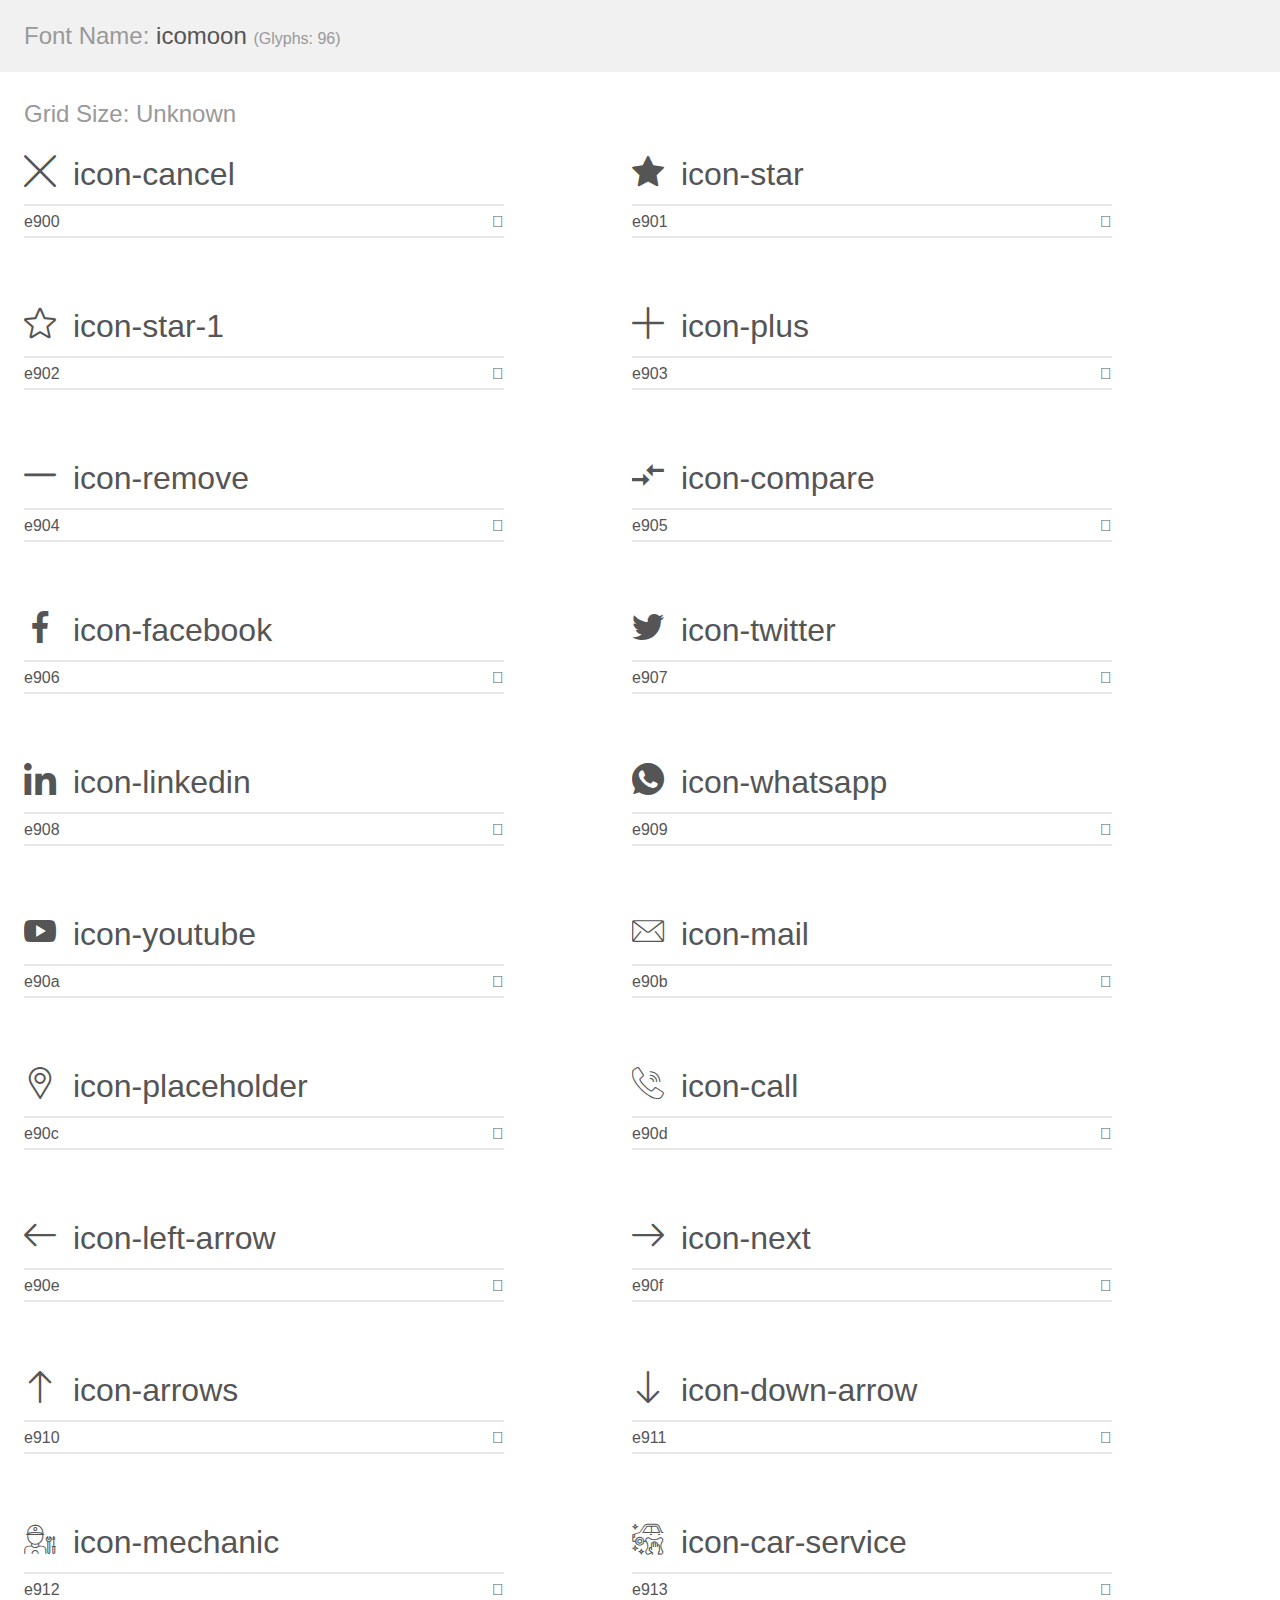
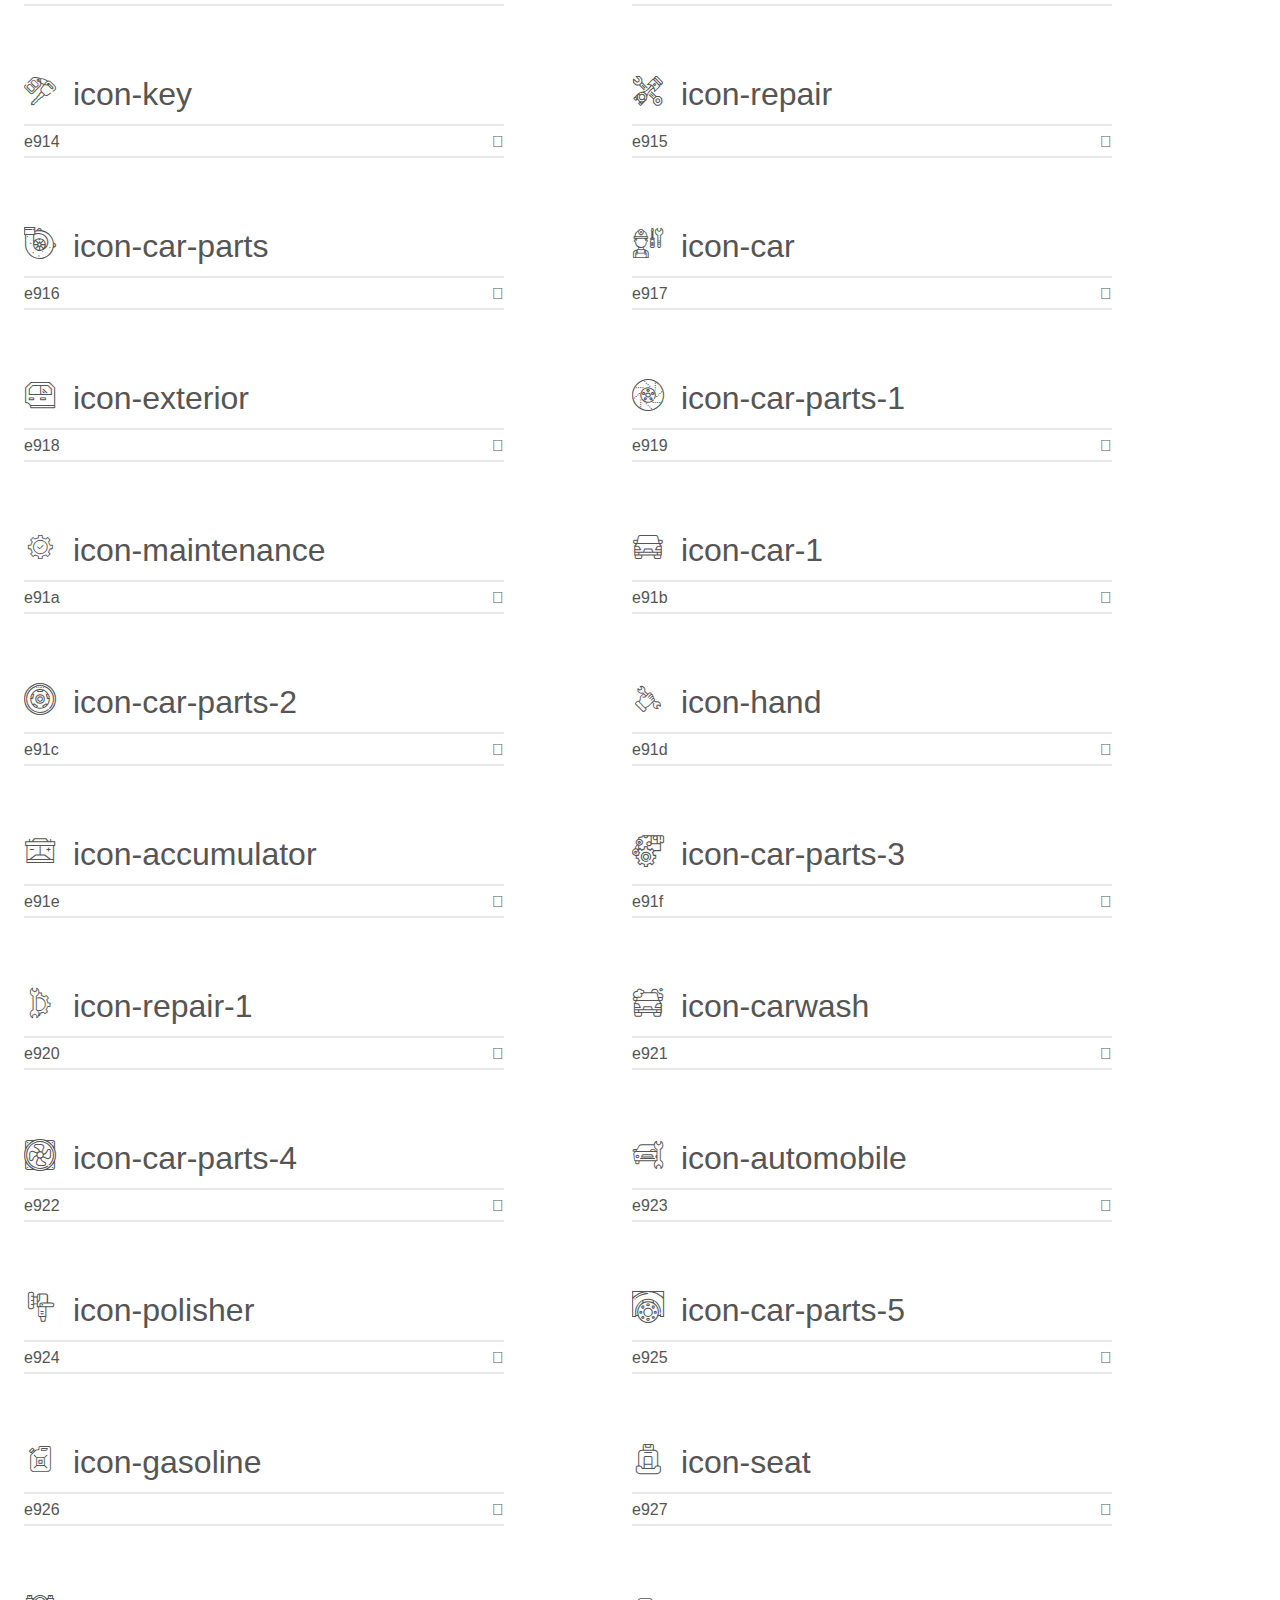
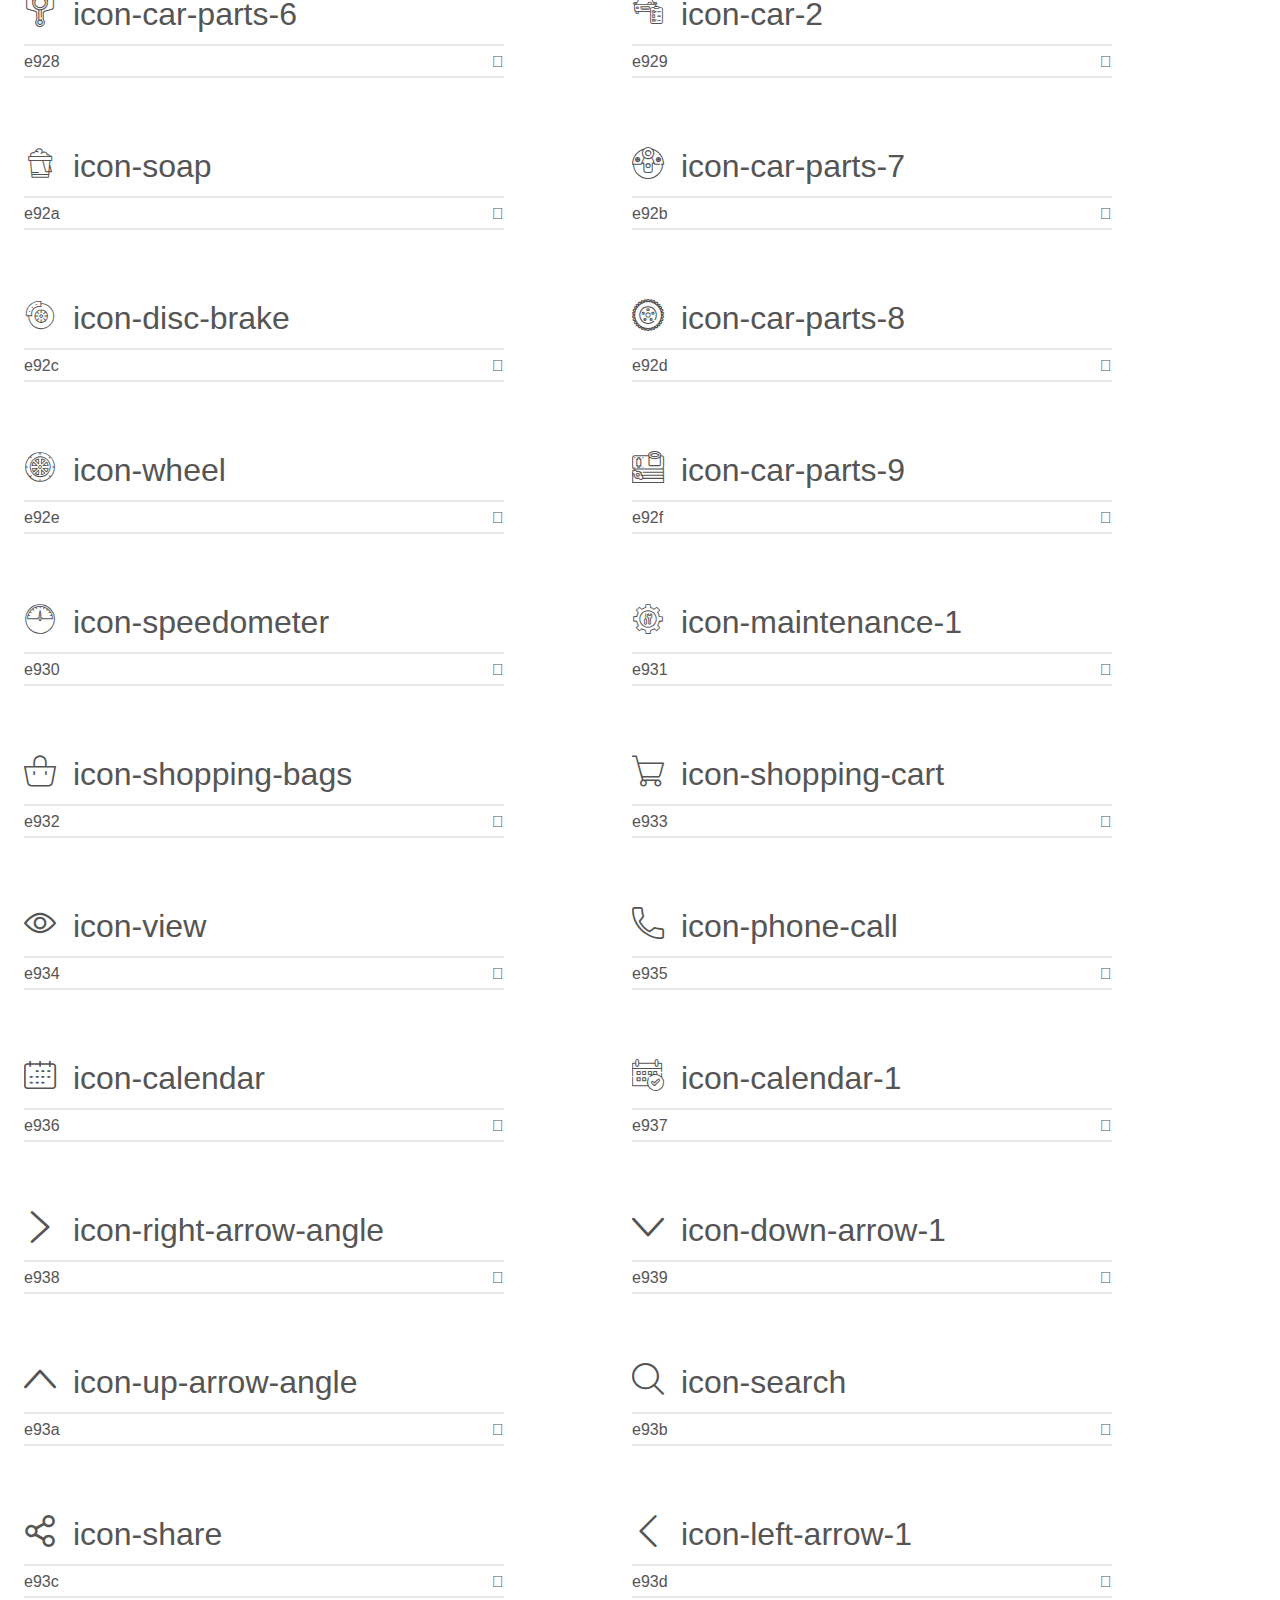
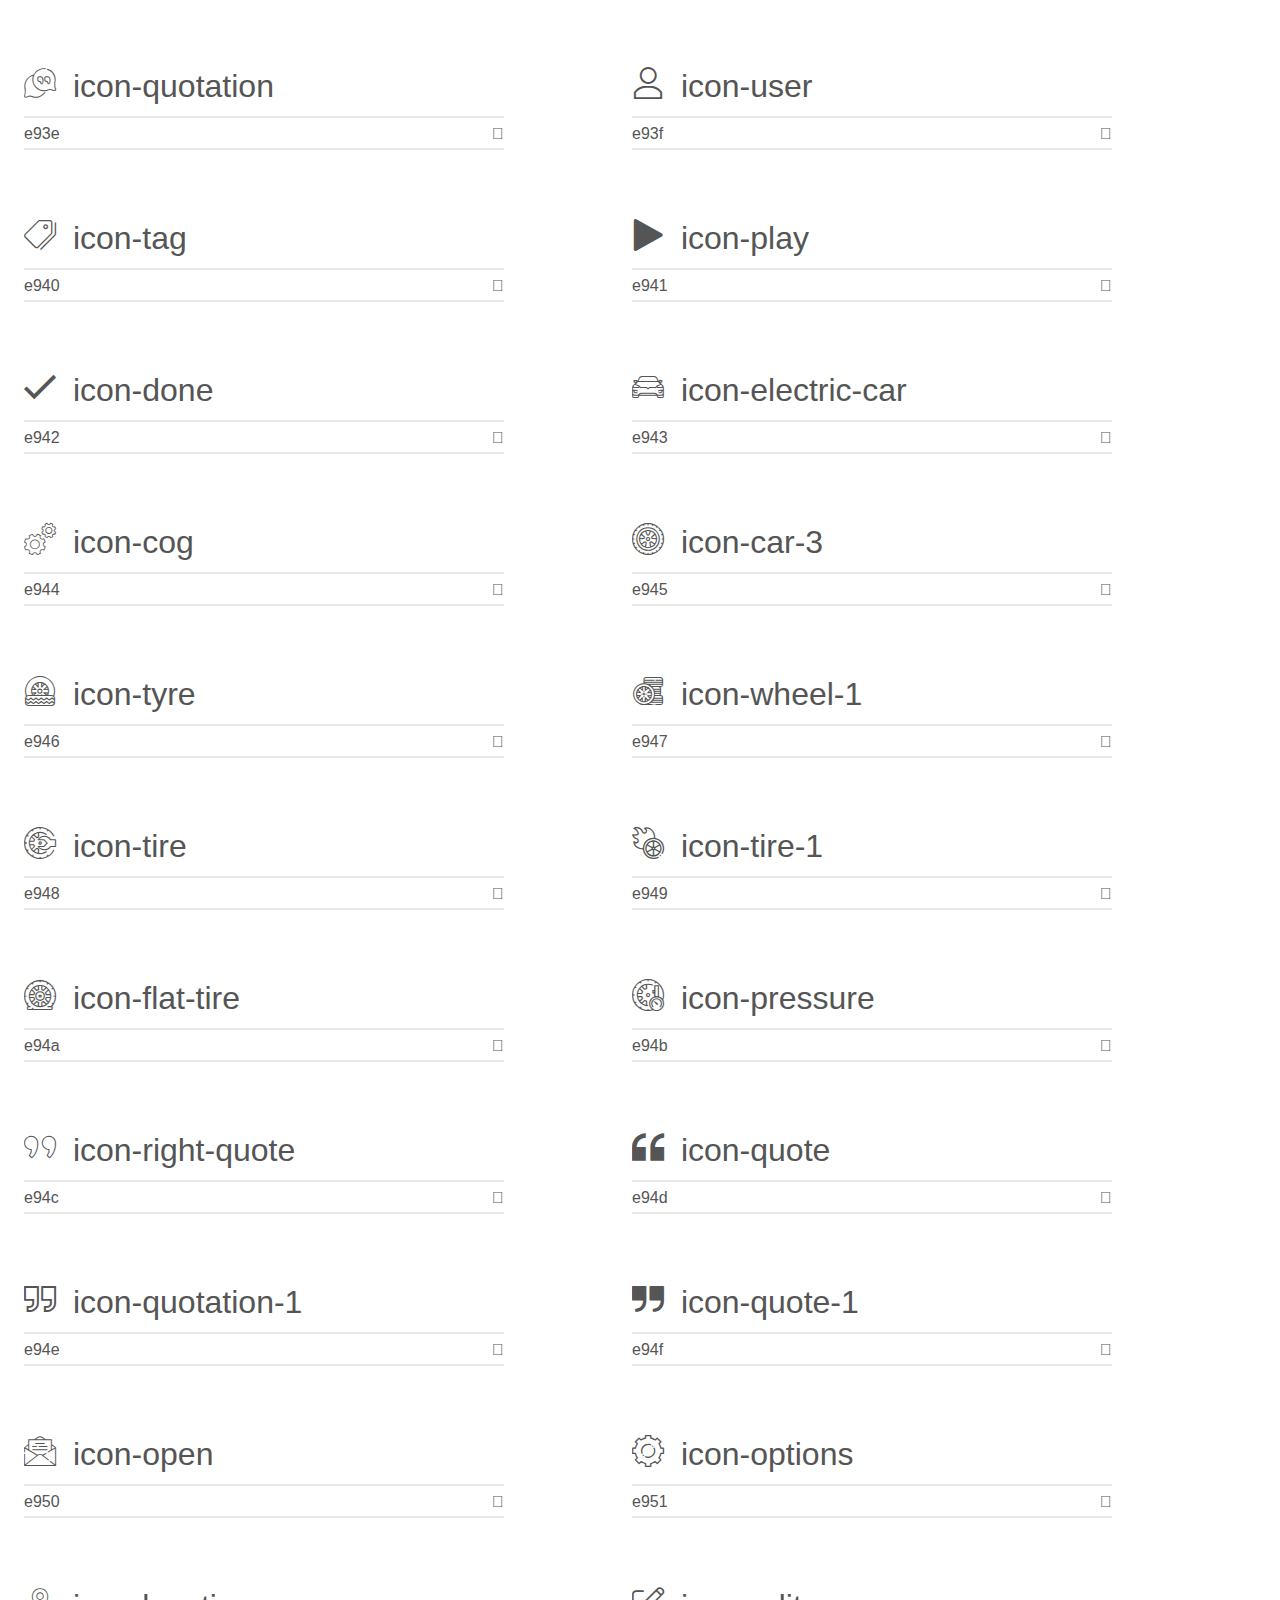
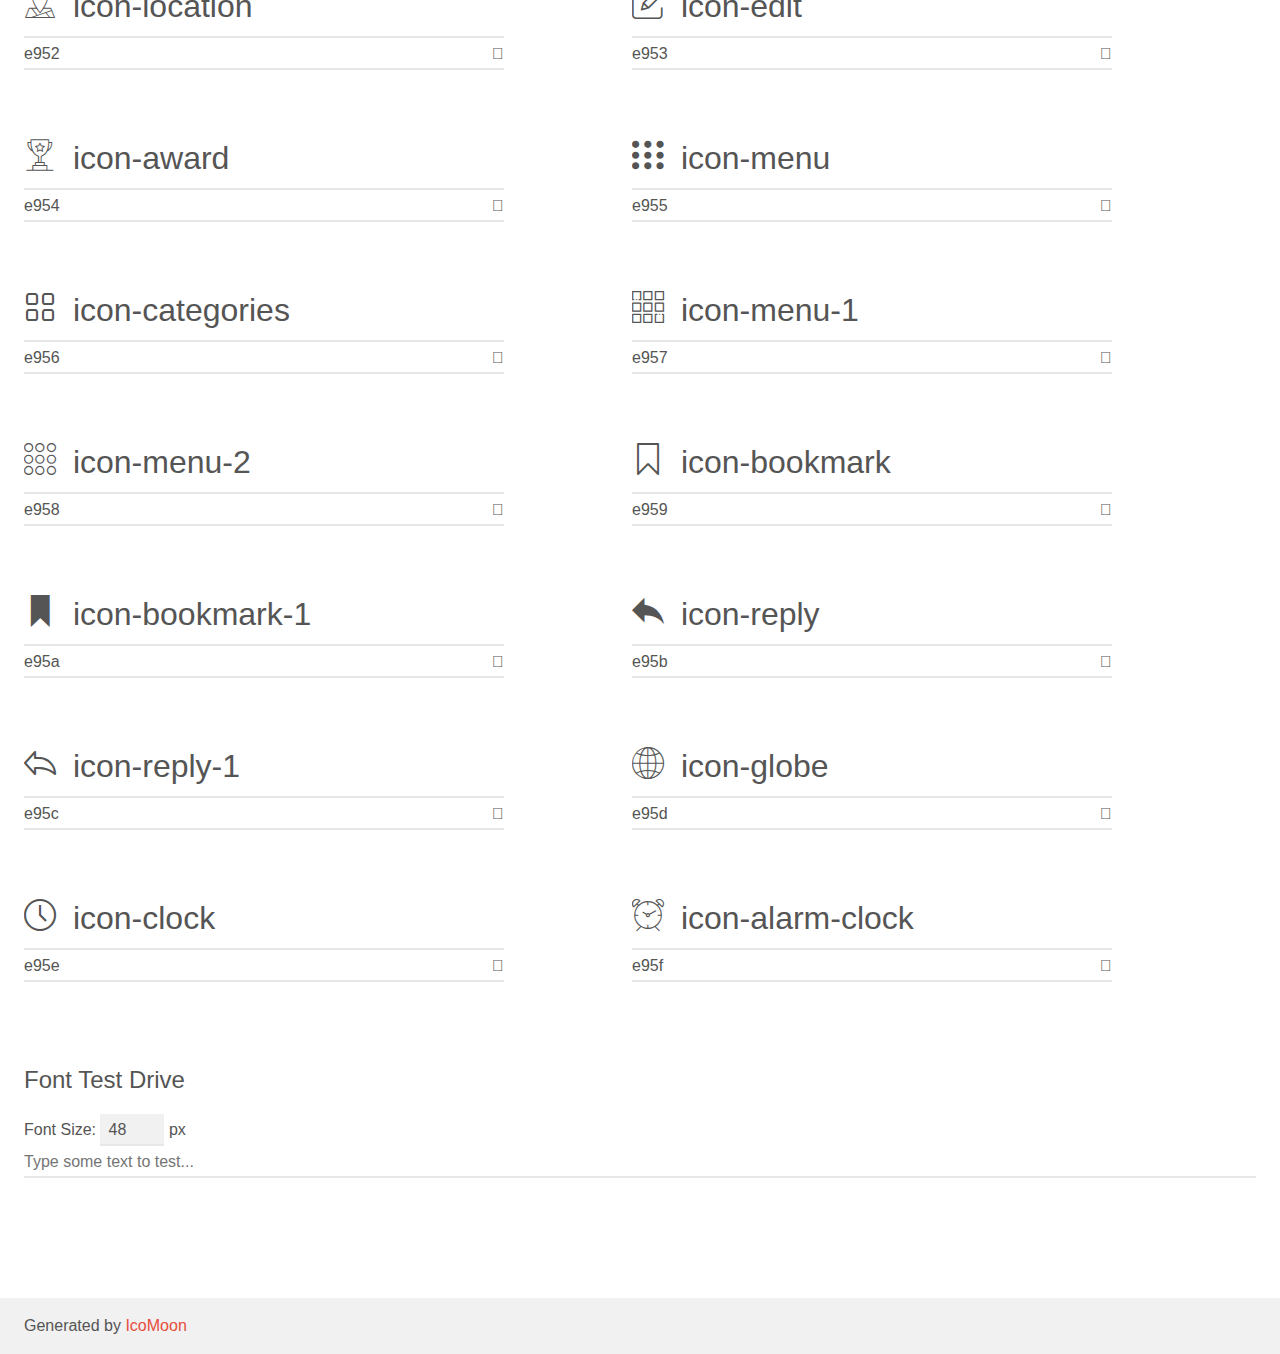
<file: public/fonts/new-folder/custom-Fonts-For-Use/demo.html>
<!doctype html>
<html>
<head>
    <meta charset="utf-8">
    <title>IcoMoon Demo</title>
    <meta name="description" content="An Icon Font Generated By IcoMoon.io">
    <meta name="viewport" content="width=device-width, initial-scale=1">
    <link rel="stylesheet" href="demo-files/demo.css">
    <link rel="stylesheet" href="style.css"></head>
<body>
    <div class="bgc1 clearfix">
        <h1 class="mhmm mvm"><span class="fgc1">Font Name:</span> icomoon <small class="fgc1">(Glyphs:&nbsp;96)</small></h1>
    </div>
    <div class="clearfix mhl ptl">
        <h1 class="mvm mtn fgc1">Grid Size: Unknown</h1>
        <div class="glyph fs1">
            <div class="clearfix bshadow0 pbs">
                <span class="icon-cancel"></span>
                <span class="mls"> icon-cancel</span>
            </div>
            <fieldset class="fs0 size1of1 clearfix hidden-false">
                <input type="text" readonly value="e900" class="unit size1of2" />
                <input type="text" maxlength="1" readonly value="&#xe900;" class="unitRight size1of2 talign-right" />
            </fieldset>
            <div class="fs0 bshadow0 clearfix hidden-true">
                <span class="unit pvs fgc1">liga: </span>
                <input type="text" readonly value="" class="liga unitRight" />
            </div>
        </div>
        <div class="glyph fs1">
            <div class="clearfix bshadow0 pbs">
                <span class="icon-star"></span>
                <span class="mls"> icon-star</span>
            </div>
            <fieldset class="fs0 size1of1 clearfix hidden-false">
                <input type="text" readonly value="e901" class="unit size1of2" />
                <input type="text" maxlength="1" readonly value="&#xe901;" class="unitRight size1of2 talign-right" />
            </fieldset>
            <div class="fs0 bshadow0 clearfix hidden-true">
                <span class="unit pvs fgc1">liga: </span>
                <input type="text" readonly value="" class="liga unitRight" />
            </div>
        </div>
        <div class="glyph fs1">
            <div class="clearfix bshadow0 pbs">
                <span class="icon-star-1"></span>
                <span class="mls"> icon-star-1</span>
            </div>
            <fieldset class="fs0 size1of1 clearfix hidden-false">
                <input type="text" readonly value="e902" class="unit size1of2" />
                <input type="text" maxlength="1" readonly value="&#xe902;" class="unitRight size1of2 talign-right" />
            </fieldset>
            <div class="fs0 bshadow0 clearfix hidden-true">
                <span class="unit pvs fgc1">liga: </span>
                <input type="text" readonly value="" class="liga unitRight" />
            </div>
        </div>
        <div class="glyph fs1">
            <div class="clearfix bshadow0 pbs">
                <span class="icon-plus"></span>
                <span class="mls"> icon-plus</span>
            </div>
            <fieldset class="fs0 size1of1 clearfix hidden-false">
                <input type="text" readonly value="e903" class="unit size1of2" />
                <input type="text" maxlength="1" readonly value="&#xe903;" class="unitRight size1of2 talign-right" />
            </fieldset>
            <div class="fs0 bshadow0 clearfix hidden-true">
                <span class="unit pvs fgc1">liga: </span>
                <input type="text" readonly value="" class="liga unitRight" />
            </div>
        </div>
        <div class="glyph fs1">
            <div class="clearfix bshadow0 pbs">
                <span class="icon-remove"></span>
                <span class="mls"> icon-remove</span>
            </div>
            <fieldset class="fs0 size1of1 clearfix hidden-false">
                <input type="text" readonly value="e904" class="unit size1of2" />
                <input type="text" maxlength="1" readonly value="&#xe904;" class="unitRight size1of2 talign-right" />
            </fieldset>
            <div class="fs0 bshadow0 clearfix hidden-true">
                <span class="unit pvs fgc1">liga: </span>
                <input type="text" readonly value="" class="liga unitRight" />
            </div>
        </div>
        <div class="glyph fs1">
            <div class="clearfix bshadow0 pbs">
                <span class="icon-compare"></span>
                <span class="mls"> icon-compare</span>
            </div>
            <fieldset class="fs0 size1of1 clearfix hidden-false">
                <input type="text" readonly value="e905" class="unit size1of2" />
                <input type="text" maxlength="1" readonly value="&#xe905;" class="unitRight size1of2 talign-right" />
            </fieldset>
            <div class="fs0 bshadow0 clearfix hidden-true">
                <span class="unit pvs fgc1">liga: </span>
                <input type="text" readonly value="" class="liga unitRight" />
            </div>
        </div>
        <div class="glyph fs1">
            <div class="clearfix bshadow0 pbs">
                <span class="icon-facebook"></span>
                <span class="mls"> icon-facebook</span>
            </div>
            <fieldset class="fs0 size1of1 clearfix hidden-false">
                <input type="text" readonly value="e906" class="unit size1of2" />
                <input type="text" maxlength="1" readonly value="&#xe906;" class="unitRight size1of2 talign-right" />
            </fieldset>
            <div class="fs0 bshadow0 clearfix hidden-true">
                <span class="unit pvs fgc1">liga: </span>
                <input type="text" readonly value="" class="liga unitRight" />
            </div>
        </div>
        <div class="glyph fs1">
            <div class="clearfix bshadow0 pbs">
                <span class="icon-twitter"></span>
                <span class="mls"> icon-twitter</span>
            </div>
            <fieldset class="fs0 size1of1 clearfix hidden-false">
                <input type="text" readonly value="e907" class="unit size1of2" />
                <input type="text" maxlength="1" readonly value="&#xe907;" class="unitRight size1of2 talign-right" />
            </fieldset>
            <div class="fs0 bshadow0 clearfix hidden-true">
                <span class="unit pvs fgc1">liga: </span>
                <input type="text" readonly value="" class="liga unitRight" />
            </div>
        </div>
        <div class="glyph fs1">
            <div class="clearfix bshadow0 pbs">
                <span class="icon-linkedin"></span>
                <span class="mls"> icon-linkedin</span>
            </div>
            <fieldset class="fs0 size1of1 clearfix hidden-false">
                <input type="text" readonly value="e908" class="unit size1of2" />
                <input type="text" maxlength="1" readonly value="&#xe908;" class="unitRight size1of2 talign-right" />
            </fieldset>
            <div class="fs0 bshadow0 clearfix hidden-true">
                <span class="unit pvs fgc1">liga: </span>
                <input type="text" readonly value="" class="liga unitRight" />
            </div>
        </div>
        <div class="glyph fs1">
            <div class="clearfix bshadow0 pbs">
                <span class="icon-whatsapp"></span>
                <span class="mls"> icon-whatsapp</span>
            </div>
            <fieldset class="fs0 size1of1 clearfix hidden-false">
                <input type="text" readonly value="e909" class="unit size1of2" />
                <input type="text" maxlength="1" readonly value="&#xe909;" class="unitRight size1of2 talign-right" />
            </fieldset>
            <div class="fs0 bshadow0 clearfix hidden-true">
                <span class="unit pvs fgc1">liga: </span>
                <input type="text" readonly value="" class="liga unitRight" />
            </div>
        </div>
        <div class="glyph fs1">
            <div class="clearfix bshadow0 pbs">
                <span class="icon-youtube"></span>
                <span class="mls"> icon-youtube</span>
            </div>
            <fieldset class="fs0 size1of1 clearfix hidden-false">
                <input type="text" readonly value="e90a" class="unit size1of2" />
                <input type="text" maxlength="1" readonly value="&#xe90a;" class="unitRight size1of2 talign-right" />
            </fieldset>
            <div class="fs0 bshadow0 clearfix hidden-true">
                <span class="unit pvs fgc1">liga: </span>
                <input type="text" readonly value="" class="liga unitRight" />
            </div>
        </div>
        <div class="glyph fs1">
            <div class="clearfix bshadow0 pbs">
                <span class="icon-mail"></span>
                <span class="mls"> icon-mail</span>
            </div>
            <fieldset class="fs0 size1of1 clearfix hidden-false">
                <input type="text" readonly value="e90b" class="unit size1of2" />
                <input type="text" maxlength="1" readonly value="&#xe90b;" class="unitRight size1of2 talign-right" />
            </fieldset>
            <div class="fs0 bshadow0 clearfix hidden-true">
                <span class="unit pvs fgc1">liga: </span>
                <input type="text" readonly value="" class="liga unitRight" />
            </div>
        </div>
        <div class="glyph fs1">
            <div class="clearfix bshadow0 pbs">
                <span class="icon-placeholder"></span>
                <span class="mls"> icon-placeholder</span>
            </div>
            <fieldset class="fs0 size1of1 clearfix hidden-false">
                <input type="text" readonly value="e90c" class="unit size1of2" />
                <input type="text" maxlength="1" readonly value="&#xe90c;" class="unitRight size1of2 talign-right" />
            </fieldset>
            <div class="fs0 bshadow0 clearfix hidden-true">
                <span class="unit pvs fgc1">liga: </span>
                <input type="text" readonly value="" class="liga unitRight" />
            </div>
        </div>
        <div class="glyph fs1">
            <div class="clearfix bshadow0 pbs">
                <span class="icon-call"></span>
                <span class="mls"> icon-call</span>
            </div>
            <fieldset class="fs0 size1of1 clearfix hidden-false">
                <input type="text" readonly value="e90d" class="unit size1of2" />
                <input type="text" maxlength="1" readonly value="&#xe90d;" class="unitRight size1of2 talign-right" />
            </fieldset>
            <div class="fs0 bshadow0 clearfix hidden-true">
                <span class="unit pvs fgc1">liga: </span>
                <input type="text" readonly value="" class="liga unitRight" />
            </div>
        </div>
        <div class="glyph fs1">
            <div class="clearfix bshadow0 pbs">
                <span class="icon-left-arrow"></span>
                <span class="mls"> icon-left-arrow</span>
            </div>
            <fieldset class="fs0 size1of1 clearfix hidden-false">
                <input type="text" readonly value="e90e" class="unit size1of2" />
                <input type="text" maxlength="1" readonly value="&#xe90e;" class="unitRight size1of2 talign-right" />
            </fieldset>
            <div class="fs0 bshadow0 clearfix hidden-true">
                <span class="unit pvs fgc1">liga: </span>
                <input type="text" readonly value="" class="liga unitRight" />
            </div>
        </div>
        <div class="glyph fs1">
            <div class="clearfix bshadow0 pbs">
                <span class="icon-next"></span>
                <span class="mls"> icon-next</span>
            </div>
            <fieldset class="fs0 size1of1 clearfix hidden-false">
                <input type="text" readonly value="e90f" class="unit size1of2" />
                <input type="text" maxlength="1" readonly value="&#xe90f;" class="unitRight size1of2 talign-right" />
            </fieldset>
            <div class="fs0 bshadow0 clearfix hidden-true">
                <span class="unit pvs fgc1">liga: </span>
                <input type="text" readonly value="" class="liga unitRight" />
            </div>
        </div>
        <div class="glyph fs1">
            <div class="clearfix bshadow0 pbs">
                <span class="icon-arrows"></span>
                <span class="mls"> icon-arrows</span>
            </div>
            <fieldset class="fs0 size1of1 clearfix hidden-false">
                <input type="text" readonly value="e910" class="unit size1of2" />
                <input type="text" maxlength="1" readonly value="&#xe910;" class="unitRight size1of2 talign-right" />
            </fieldset>
            <div class="fs0 bshadow0 clearfix hidden-true">
                <span class="unit pvs fgc1">liga: </span>
                <input type="text" readonly value="" class="liga unitRight" />
            </div>
        </div>
        <div class="glyph fs1">
            <div class="clearfix bshadow0 pbs">
                <span class="icon-down-arrow"></span>
                <span class="mls"> icon-down-arrow</span>
            </div>
            <fieldset class="fs0 size1of1 clearfix hidden-false">
                <input type="text" readonly value="e911" class="unit size1of2" />
                <input type="text" maxlength="1" readonly value="&#xe911;" class="unitRight size1of2 talign-right" />
            </fieldset>
            <div class="fs0 bshadow0 clearfix hidden-true">
                <span class="unit pvs fgc1">liga: </span>
                <input type="text" readonly value="" class="liga unitRight" />
            </div>
        </div>
        <div class="glyph fs1">
            <div class="clearfix bshadow0 pbs">
                <span class="icon-mechanic"></span>
                <span class="mls"> icon-mechanic</span>
            </div>
            <fieldset class="fs0 size1of1 clearfix hidden-false">
                <input type="text" readonly value="e912" class="unit size1of2" />
                <input type="text" maxlength="1" readonly value="&#xe912;" class="unitRight size1of2 talign-right" />
            </fieldset>
            <div class="fs0 bshadow0 clearfix hidden-true">
                <span class="unit pvs fgc1">liga: </span>
                <input type="text" readonly value="" class="liga unitRight" />
            </div>
        </div>
        <div class="glyph fs1">
            <div class="clearfix bshadow0 pbs">
                <span class="icon-car-service"></span>
                <span class="mls"> icon-car-service</span>
            </div>
            <fieldset class="fs0 size1of1 clearfix hidden-false">
                <input type="text" readonly value="e913" class="unit size1of2" />
                <input type="text" maxlength="1" readonly value="&#xe913;" class="unitRight size1of2 talign-right" />
            </fieldset>
            <div class="fs0 bshadow0 clearfix hidden-true">
                <span class="unit pvs fgc1">liga: </span>
                <input type="text" readonly value="" class="liga unitRight" />
            </div>
        </div>
        <div class="glyph fs1">
            <div class="clearfix bshadow0 pbs">
                <span class="icon-key"></span>
                <span class="mls"> icon-key</span>
            </div>
            <fieldset class="fs0 size1of1 clearfix hidden-false">
                <input type="text" readonly value="e914" class="unit size1of2" />
                <input type="text" maxlength="1" readonly value="&#xe914;" class="unitRight size1of2 talign-right" />
            </fieldset>
            <div class="fs0 bshadow0 clearfix hidden-true">
                <span class="unit pvs fgc1">liga: </span>
                <input type="text" readonly value="" class="liga unitRight" />
            </div>
        </div>
        <div class="glyph fs1">
            <div class="clearfix bshadow0 pbs">
                <span class="icon-repair"></span>
                <span class="mls"> icon-repair</span>
            </div>
            <fieldset class="fs0 size1of1 clearfix hidden-false">
                <input type="text" readonly value="e915" class="unit size1of2" />
                <input type="text" maxlength="1" readonly value="&#xe915;" class="unitRight size1of2 talign-right" />
            </fieldset>
            <div class="fs0 bshadow0 clearfix hidden-true">
                <span class="unit pvs fgc1">liga: </span>
                <input type="text" readonly value="" class="liga unitRight" />
            </div>
        </div>
        <div class="glyph fs1">
            <div class="clearfix bshadow0 pbs">
                <span class="icon-car-parts"></span>
                <span class="mls"> icon-car-parts</span>
            </div>
            <fieldset class="fs0 size1of1 clearfix hidden-false">
                <input type="text" readonly value="e916" class="unit size1of2" />
                <input type="text" maxlength="1" readonly value="&#xe916;" class="unitRight size1of2 talign-right" />
            </fieldset>
            <div class="fs0 bshadow0 clearfix hidden-true">
                <span class="unit pvs fgc1">liga: </span>
                <input type="text" readonly value="" class="liga unitRight" />
            </div>
        </div>
        <div class="glyph fs1">
            <div class="clearfix bshadow0 pbs">
                <span class="icon-car"></span>
                <span class="mls"> icon-car</span>
            </div>
            <fieldset class="fs0 size1of1 clearfix hidden-false">
                <input type="text" readonly value="e917" class="unit size1of2" />
                <input type="text" maxlength="1" readonly value="&#xe917;" class="unitRight size1of2 talign-right" />
            </fieldset>
            <div class="fs0 bshadow0 clearfix hidden-true">
                <span class="unit pvs fgc1">liga: </span>
                <input type="text" readonly value="" class="liga unitRight" />
            </div>
        </div>
        <div class="glyph fs1">
            <div class="clearfix bshadow0 pbs">
                <span class="icon-exterior"></span>
                <span class="mls"> icon-exterior</span>
            </div>
            <fieldset class="fs0 size1of1 clearfix hidden-false">
                <input type="text" readonly value="e918" class="unit size1of2" />
                <input type="text" maxlength="1" readonly value="&#xe918;" class="unitRight size1of2 talign-right" />
            </fieldset>
            <div class="fs0 bshadow0 clearfix hidden-true">
                <span class="unit pvs fgc1">liga: </span>
                <input type="text" readonly value="" class="liga unitRight" />
            </div>
        </div>
        <div class="glyph fs1">
            <div class="clearfix bshadow0 pbs">
                <span class="icon-car-parts-1"></span>
                <span class="mls"> icon-car-parts-1</span>
            </div>
            <fieldset class="fs0 size1of1 clearfix hidden-false">
                <input type="text" readonly value="e919" class="unit size1of2" />
                <input type="text" maxlength="1" readonly value="&#xe919;" class="unitRight size1of2 talign-right" />
            </fieldset>
            <div class="fs0 bshadow0 clearfix hidden-true">
                <span class="unit pvs fgc1">liga: </span>
                <input type="text" readonly value="" class="liga unitRight" />
            </div>
        </div>
        <div class="glyph fs1">
            <div class="clearfix bshadow0 pbs">
                <span class="icon-maintenance"></span>
                <span class="mls"> icon-maintenance</span>
            </div>
            <fieldset class="fs0 size1of1 clearfix hidden-false">
                <input type="text" readonly value="e91a" class="unit size1of2" />
                <input type="text" maxlength="1" readonly value="&#xe91a;" class="unitRight size1of2 talign-right" />
            </fieldset>
            <div class="fs0 bshadow0 clearfix hidden-true">
                <span class="unit pvs fgc1">liga: </span>
                <input type="text" readonly value="" class="liga unitRight" />
            </div>
        </div>
        <div class="glyph fs1">
            <div class="clearfix bshadow0 pbs">
                <span class="icon-car-1"></span>
                <span class="mls"> icon-car-1</span>
            </div>
            <fieldset class="fs0 size1of1 clearfix hidden-false">
                <input type="text" readonly value="e91b" class="unit size1of2" />
                <input type="text" maxlength="1" readonly value="&#xe91b;" class="unitRight size1of2 talign-right" />
            </fieldset>
            <div class="fs0 bshadow0 clearfix hidden-true">
                <span class="unit pvs fgc1">liga: </span>
                <input type="text" readonly value="" class="liga unitRight" />
            </div>
        </div>
        <div class="glyph fs1">
            <div class="clearfix bshadow0 pbs">
                <span class="icon-car-parts-2"></span>
                <span class="mls"> icon-car-parts-2</span>
            </div>
            <fieldset class="fs0 size1of1 clearfix hidden-false">
                <input type="text" readonly value="e91c" class="unit size1of2" />
                <input type="text" maxlength="1" readonly value="&#xe91c;" class="unitRight size1of2 talign-right" />
            </fieldset>
            <div class="fs0 bshadow0 clearfix hidden-true">
                <span class="unit pvs fgc1">liga: </span>
                <input type="text" readonly value="" class="liga unitRight" />
            </div>
        </div>
        <div class="glyph fs1">
            <div class="clearfix bshadow0 pbs">
                <span class="icon-hand"></span>
                <span class="mls"> icon-hand</span>
            </div>
            <fieldset class="fs0 size1of1 clearfix hidden-false">
                <input type="text" readonly value="e91d" class="unit size1of2" />
                <input type="text" maxlength="1" readonly value="&#xe91d;" class="unitRight size1of2 talign-right" />
            </fieldset>
            <div class="fs0 bshadow0 clearfix hidden-true">
                <span class="unit pvs fgc1">liga: </span>
                <input type="text" readonly value="" class="liga unitRight" />
            </div>
        </div>
        <div class="glyph fs1">
            <div class="clearfix bshadow0 pbs">
                <span class="icon-accumulator"></span>
                <span class="mls"> icon-accumulator</span>
            </div>
            <fieldset class="fs0 size1of1 clearfix hidden-false">
                <input type="text" readonly value="e91e" class="unit size1of2" />
                <input type="text" maxlength="1" readonly value="&#xe91e;" class="unitRight size1of2 talign-right" />
            </fieldset>
            <div class="fs0 bshadow0 clearfix hidden-true">
                <span class="unit pvs fgc1">liga: </span>
                <input type="text" readonly value="" class="liga unitRight" />
            </div>
        </div>
        <div class="glyph fs1">
            <div class="clearfix bshadow0 pbs">
                <span class="icon-car-parts-3"></span>
                <span class="mls"> icon-car-parts-3</span>
            </div>
            <fieldset class="fs0 size1of1 clearfix hidden-false">
                <input type="text" readonly value="e91f" class="unit size1of2" />
                <input type="text" maxlength="1" readonly value="&#xe91f;" class="unitRight size1of2 talign-right" />
            </fieldset>
            <div class="fs0 bshadow0 clearfix hidden-true">
                <span class="unit pvs fgc1">liga: </span>
                <input type="text" readonly value="" class="liga unitRight" />
            </div>
        </div>
        <div class="glyph fs1">
            <div class="clearfix bshadow0 pbs">
                <span class="icon-repair-1"></span>
                <span class="mls"> icon-repair-1</span>
            </div>
            <fieldset class="fs0 size1of1 clearfix hidden-false">
                <input type="text" readonly value="e920" class="unit size1of2" />
                <input type="text" maxlength="1" readonly value="&#xe920;" class="unitRight size1of2 talign-right" />
            </fieldset>
            <div class="fs0 bshadow0 clearfix hidden-true">
                <span class="unit pvs fgc1">liga: </span>
                <input type="text" readonly value="" class="liga unitRight" />
            </div>
        </div>
        <div class="glyph fs1">
            <div class="clearfix bshadow0 pbs">
                <span class="icon-carwash"></span>
                <span class="mls"> icon-carwash</span>
            </div>
            <fieldset class="fs0 size1of1 clearfix hidden-false">
                <input type="text" readonly value="e921" class="unit size1of2" />
                <input type="text" maxlength="1" readonly value="&#xe921;" class="unitRight size1of2 talign-right" />
            </fieldset>
            <div class="fs0 bshadow0 clearfix hidden-true">
                <span class="unit pvs fgc1">liga: </span>
                <input type="text" readonly value="" class="liga unitRight" />
            </div>
        </div>
        <div class="glyph fs1">
            <div class="clearfix bshadow0 pbs">
                <span class="icon-car-parts-4"></span>
                <span class="mls"> icon-car-parts-4</span>
            </div>
            <fieldset class="fs0 size1of1 clearfix hidden-false">
                <input type="text" readonly value="e922" class="unit size1of2" />
                <input type="text" maxlength="1" readonly value="&#xe922;" class="unitRight size1of2 talign-right" />
            </fieldset>
            <div class="fs0 bshadow0 clearfix hidden-true">
                <span class="unit pvs fgc1">liga: </span>
                <input type="text" readonly value="" class="liga unitRight" />
            </div>
        </div>
        <div class="glyph fs1">
            <div class="clearfix bshadow0 pbs">
                <span class="icon-automobile"></span>
                <span class="mls"> icon-automobile</span>
            </div>
            <fieldset class="fs0 size1of1 clearfix hidden-false">
                <input type="text" readonly value="e923" class="unit size1of2" />
                <input type="text" maxlength="1" readonly value="&#xe923;" class="unitRight size1of2 talign-right" />
            </fieldset>
            <div class="fs0 bshadow0 clearfix hidden-true">
                <span class="unit pvs fgc1">liga: </span>
                <input type="text" readonly value="" class="liga unitRight" />
            </div>
        </div>
        <div class="glyph fs1">
            <div class="clearfix bshadow0 pbs">
                <span class="icon-polisher"></span>
                <span class="mls"> icon-polisher</span>
            </div>
            <fieldset class="fs0 size1of1 clearfix hidden-false">
                <input type="text" readonly value="e924" class="unit size1of2" />
                <input type="text" maxlength="1" readonly value="&#xe924;" class="unitRight size1of2 talign-right" />
            </fieldset>
            <div class="fs0 bshadow0 clearfix hidden-true">
                <span class="unit pvs fgc1">liga: </span>
                <input type="text" readonly value="" class="liga unitRight" />
            </div>
        </div>
        <div class="glyph fs1">
            <div class="clearfix bshadow0 pbs">
                <span class="icon-car-parts-5"></span>
                <span class="mls"> icon-car-parts-5</span>
            </div>
            <fieldset class="fs0 size1of1 clearfix hidden-false">
                <input type="text" readonly value="e925" class="unit size1of2" />
                <input type="text" maxlength="1" readonly value="&#xe925;" class="unitRight size1of2 talign-right" />
            </fieldset>
            <div class="fs0 bshadow0 clearfix hidden-true">
                <span class="unit pvs fgc1">liga: </span>
                <input type="text" readonly value="" class="liga unitRight" />
            </div>
        </div>
        <div class="glyph fs1">
            <div class="clearfix bshadow0 pbs">
                <span class="icon-gasoline"></span>
                <span class="mls"> icon-gasoline</span>
            </div>
            <fieldset class="fs0 size1of1 clearfix hidden-false">
                <input type="text" readonly value="e926" class="unit size1of2" />
                <input type="text" maxlength="1" readonly value="&#xe926;" class="unitRight size1of2 talign-right" />
            </fieldset>
            <div class="fs0 bshadow0 clearfix hidden-true">
                <span class="unit pvs fgc1">liga: </span>
                <input type="text" readonly value="" class="liga unitRight" />
            </div>
        </div>
        <div class="glyph fs1">
            <div class="clearfix bshadow0 pbs">
                <span class="icon-seat"></span>
                <span class="mls"> icon-seat</span>
            </div>
            <fieldset class="fs0 size1of1 clearfix hidden-false">
                <input type="text" readonly value="e927" class="unit size1of2" />
                <input type="text" maxlength="1" readonly value="&#xe927;" class="unitRight size1of2 talign-right" />
            </fieldset>
            <div class="fs0 bshadow0 clearfix hidden-true">
                <span class="unit pvs fgc1">liga: </span>
                <input type="text" readonly value="" class="liga unitRight" />
            </div>
        </div>
        <div class="glyph fs1">
            <div class="clearfix bshadow0 pbs">
                <span class="icon-car-parts-6"></span>
                <span class="mls"> icon-car-parts-6</span>
            </div>
            <fieldset class="fs0 size1of1 clearfix hidden-false">
                <input type="text" readonly value="e928" class="unit size1of2" />
                <input type="text" maxlength="1" readonly value="&#xe928;" class="unitRight size1of2 talign-right" />
            </fieldset>
            <div class="fs0 bshadow0 clearfix hidden-true">
                <span class="unit pvs fgc1">liga: </span>
                <input type="text" readonly value="" class="liga unitRight" />
            </div>
        </div>
        <div class="glyph fs1">
            <div class="clearfix bshadow0 pbs">
                <span class="icon-car-2"></span>
                <span class="mls"> icon-car-2</span>
            </div>
            <fieldset class="fs0 size1of1 clearfix hidden-false">
                <input type="text" readonly value="e929" class="unit size1of2" />
                <input type="text" maxlength="1" readonly value="&#xe929;" class="unitRight size1of2 talign-right" />
            </fieldset>
            <div class="fs0 bshadow0 clearfix hidden-true">
                <span class="unit pvs fgc1">liga: </span>
                <input type="text" readonly value="" class="liga unitRight" />
            </div>
        </div>
        <div class="glyph fs1">
            <div class="clearfix bshadow0 pbs">
                <span class="icon-soap"></span>
                <span class="mls"> icon-soap</span>
            </div>
            <fieldset class="fs0 size1of1 clearfix hidden-false">
                <input type="text" readonly value="e92a" class="unit size1of2" />
                <input type="text" maxlength="1" readonly value="&#xe92a;" class="unitRight size1of2 talign-right" />
            </fieldset>
            <div class="fs0 bshadow0 clearfix hidden-true">
                <span class="unit pvs fgc1">liga: </span>
                <input type="text" readonly value="" class="liga unitRight" />
            </div>
        </div>
        <div class="glyph fs1">
            <div class="clearfix bshadow0 pbs">
                <span class="icon-car-parts-7"></span>
                <span class="mls"> icon-car-parts-7</span>
            </div>
            <fieldset class="fs0 size1of1 clearfix hidden-false">
                <input type="text" readonly value="e92b" class="unit size1of2" />
                <input type="text" maxlength="1" readonly value="&#xe92b;" class="unitRight size1of2 talign-right" />
            </fieldset>
            <div class="fs0 bshadow0 clearfix hidden-true">
                <span class="unit pvs fgc1">liga: </span>
                <input type="text" readonly value="" class="liga unitRight" />
            </div>
        </div>
        <div class="glyph fs1">
            <div class="clearfix bshadow0 pbs">
                <span class="icon-disc-brake"></span>
                <span class="mls"> icon-disc-brake</span>
            </div>
            <fieldset class="fs0 size1of1 clearfix hidden-false">
                <input type="text" readonly value="e92c" class="unit size1of2" />
                <input type="text" maxlength="1" readonly value="&#xe92c;" class="unitRight size1of2 talign-right" />
            </fieldset>
            <div class="fs0 bshadow0 clearfix hidden-true">
                <span class="unit pvs fgc1">liga: </span>
                <input type="text" readonly value="" class="liga unitRight" />
            </div>
        </div>
        <div class="glyph fs1">
            <div class="clearfix bshadow0 pbs">
                <span class="icon-car-parts-8"></span>
                <span class="mls"> icon-car-parts-8</span>
            </div>
            <fieldset class="fs0 size1of1 clearfix hidden-false">
                <input type="text" readonly value="e92d" class="unit size1of2" />
                <input type="text" maxlength="1" readonly value="&#xe92d;" class="unitRight size1of2 talign-right" />
            </fieldset>
            <div class="fs0 bshadow0 clearfix hidden-true">
                <span class="unit pvs fgc1">liga: </span>
                <input type="text" readonly value="" class="liga unitRight" />
            </div>
        </div>
        <div class="glyph fs1">
            <div class="clearfix bshadow0 pbs">
                <span class="icon-wheel"></span>
                <span class="mls"> icon-wheel</span>
            </div>
            <fieldset class="fs0 size1of1 clearfix hidden-false">
                <input type="text" readonly value="e92e" class="unit size1of2" />
                <input type="text" maxlength="1" readonly value="&#xe92e;" class="unitRight size1of2 talign-right" />
            </fieldset>
            <div class="fs0 bshadow0 clearfix hidden-true">
                <span class="unit pvs fgc1">liga: </span>
                <input type="text" readonly value="" class="liga unitRight" />
            </div>
        </div>
        <div class="glyph fs1">
            <div class="clearfix bshadow0 pbs">
                <span class="icon-car-parts-9"></span>
                <span class="mls"> icon-car-parts-9</span>
            </div>
            <fieldset class="fs0 size1of1 clearfix hidden-false">
                <input type="text" readonly value="e92f" class="unit size1of2" />
                <input type="text" maxlength="1" readonly value="&#xe92f;" class="unitRight size1of2 talign-right" />
            </fieldset>
            <div class="fs0 bshadow0 clearfix hidden-true">
                <span class="unit pvs fgc1">liga: </span>
                <input type="text" readonly value="" class="liga unitRight" />
            </div>
        </div>
        <div class="glyph fs1">
            <div class="clearfix bshadow0 pbs">
                <span class="icon-speedometer"></span>
                <span class="mls"> icon-speedometer</span>
            </div>
            <fieldset class="fs0 size1of1 clearfix hidden-false">
                <input type="text" readonly value="e930" class="unit size1of2" />
                <input type="text" maxlength="1" readonly value="&#xe930;" class="unitRight size1of2 talign-right" />
            </fieldset>
            <div class="fs0 bshadow0 clearfix hidden-true">
                <span class="unit pvs fgc1">liga: </span>
                <input type="text" readonly value="" class="liga unitRight" />
            </div>
        </div>
        <div class="glyph fs1">
            <div class="clearfix bshadow0 pbs">
                <span class="icon-maintenance-1"></span>
                <span class="mls"> icon-maintenance-1</span>
            </div>
            <fieldset class="fs0 size1of1 clearfix hidden-false">
                <input type="text" readonly value="e931" class="unit size1of2" />
                <input type="text" maxlength="1" readonly value="&#xe931;" class="unitRight size1of2 talign-right" />
            </fieldset>
            <div class="fs0 bshadow0 clearfix hidden-true">
                <span class="unit pvs fgc1">liga: </span>
                <input type="text" readonly value="" class="liga unitRight" />
            </div>
        </div>
        <div class="glyph fs1">
            <div class="clearfix bshadow0 pbs">
                <span class="icon-shopping-bags"></span>
                <span class="mls"> icon-shopping-bags</span>
            </div>
            <fieldset class="fs0 size1of1 clearfix hidden-false">
                <input type="text" readonly value="e932" class="unit size1of2" />
                <input type="text" maxlength="1" readonly value="&#xe932;" class="unitRight size1of2 talign-right" />
            </fieldset>
            <div class="fs0 bshadow0 clearfix hidden-true">
                <span class="unit pvs fgc1">liga: </span>
                <input type="text" readonly value="" class="liga unitRight" />
            </div>
        </div>
        <div class="glyph fs1">
            <div class="clearfix bshadow0 pbs">
                <span class="icon-shopping-cart"></span>
                <span class="mls"> icon-shopping-cart</span>
            </div>
            <fieldset class="fs0 size1of1 clearfix hidden-false">
                <input type="text" readonly value="e933" class="unit size1of2" />
                <input type="text" maxlength="1" readonly value="&#xe933;" class="unitRight size1of2 talign-right" />
            </fieldset>
            <div class="fs0 bshadow0 clearfix hidden-true">
                <span class="unit pvs fgc1">liga: </span>
                <input type="text" readonly value="" class="liga unitRight" />
            </div>
        </div>
        <div class="glyph fs1">
            <div class="clearfix bshadow0 pbs">
                <span class="icon-view"></span>
                <span class="mls"> icon-view</span>
            </div>
            <fieldset class="fs0 size1of1 clearfix hidden-false">
                <input type="text" readonly value="e934" class="unit size1of2" />
                <input type="text" maxlength="1" readonly value="&#xe934;" class="unitRight size1of2 talign-right" />
            </fieldset>
            <div class="fs0 bshadow0 clearfix hidden-true">
                <span class="unit pvs fgc1">liga: </span>
                <input type="text" readonly value="" class="liga unitRight" />
            </div>
        </div>
        <div class="glyph fs1">
            <div class="clearfix bshadow0 pbs">
                <span class="icon-phone-call"></span>
                <span class="mls"> icon-phone-call</span>
            </div>
            <fieldset class="fs0 size1of1 clearfix hidden-false">
                <input type="text" readonly value="e935" class="unit size1of2" />
                <input type="text" maxlength="1" readonly value="&#xe935;" class="unitRight size1of2 talign-right" />
            </fieldset>
            <div class="fs0 bshadow0 clearfix hidden-true">
                <span class="unit pvs fgc1">liga: </span>
                <input type="text" readonly value="" class="liga unitRight" />
            </div>
        </div>
        <div class="glyph fs1">
            <div class="clearfix bshadow0 pbs">
                <span class="icon-calendar"></span>
                <span class="mls"> icon-calendar</span>
            </div>
            <fieldset class="fs0 size1of1 clearfix hidden-false">
                <input type="text" readonly value="e936" class="unit size1of2" />
                <input type="text" maxlength="1" readonly value="&#xe936;" class="unitRight size1of2 talign-right" />
            </fieldset>
            <div class="fs0 bshadow0 clearfix hidden-true">
                <span class="unit pvs fgc1">liga: </span>
                <input type="text" readonly value="" class="liga unitRight" />
            </div>
        </div>
        <div class="glyph fs1">
            <div class="clearfix bshadow0 pbs">
                <span class="icon-calendar-1"></span>
                <span class="mls"> icon-calendar-1</span>
            </div>
            <fieldset class="fs0 size1of1 clearfix hidden-false">
                <input type="text" readonly value="e937" class="unit size1of2" />
                <input type="text" maxlength="1" readonly value="&#xe937;" class="unitRight size1of2 talign-right" />
            </fieldset>
            <div class="fs0 bshadow0 clearfix hidden-true">
                <span class="unit pvs fgc1">liga: </span>
                <input type="text" readonly value="" class="liga unitRight" />
            </div>
        </div>
        <div class="glyph fs1">
            <div class="clearfix bshadow0 pbs">
                <span class="icon-right-arrow-angle"></span>
                <span class="mls"> icon-right-arrow-angle</span>
            </div>
            <fieldset class="fs0 size1of1 clearfix hidden-false">
                <input type="text" readonly value="e938" class="unit size1of2" />
                <input type="text" maxlength="1" readonly value="&#xe938;" class="unitRight size1of2 talign-right" />
            </fieldset>
            <div class="fs0 bshadow0 clearfix hidden-true">
                <span class="unit pvs fgc1">liga: </span>
                <input type="text" readonly value="" class="liga unitRight" />
            </div>
        </div>
        <div class="glyph fs1">
            <div class="clearfix bshadow0 pbs">
                <span class="icon-down-arrow-1"></span>
                <span class="mls"> icon-down-arrow-1</span>
            </div>
            <fieldset class="fs0 size1of1 clearfix hidden-false">
                <input type="text" readonly value="e939" class="unit size1of2" />
                <input type="text" maxlength="1" readonly value="&#xe939;" class="unitRight size1of2 talign-right" />
            </fieldset>
            <div class="fs0 bshadow0 clearfix hidden-true">
                <span class="unit pvs fgc1">liga: </span>
                <input type="text" readonly value="" class="liga unitRight" />
            </div>
        </div>
        <div class="glyph fs1">
            <div class="clearfix bshadow0 pbs">
                <span class="icon-up-arrow-angle"></span>
                <span class="mls"> icon-up-arrow-angle</span>
            </div>
            <fieldset class="fs0 size1of1 clearfix hidden-false">
                <input type="text" readonly value="e93a" class="unit size1of2" />
                <input type="text" maxlength="1" readonly value="&#xe93a;" class="unitRight size1of2 talign-right" />
            </fieldset>
            <div class="fs0 bshadow0 clearfix hidden-true">
                <span class="unit pvs fgc1">liga: </span>
                <input type="text" readonly value="" class="liga unitRight" />
            </div>
        </div>
        <div class="glyph fs1">
            <div class="clearfix bshadow0 pbs">
                <span class="icon-search"></span>
                <span class="mls"> icon-search</span>
            </div>
            <fieldset class="fs0 size1of1 clearfix hidden-false">
                <input type="text" readonly value="e93b" class="unit size1of2" />
                <input type="text" maxlength="1" readonly value="&#xe93b;" class="unitRight size1of2 talign-right" />
            </fieldset>
            <div class="fs0 bshadow0 clearfix hidden-true">
                <span class="unit pvs fgc1">liga: </span>
                <input type="text" readonly value="" class="liga unitRight" />
            </div>
        </div>
        <div class="glyph fs1">
            <div class="clearfix bshadow0 pbs">
                <span class="icon-share"></span>
                <span class="mls"> icon-share</span>
            </div>
            <fieldset class="fs0 size1of1 clearfix hidden-false">
                <input type="text" readonly value="e93c" class="unit size1of2" />
                <input type="text" maxlength="1" readonly value="&#xe93c;" class="unitRight size1of2 talign-right" />
            </fieldset>
            <div class="fs0 bshadow0 clearfix hidden-true">
                <span class="unit pvs fgc1">liga: </span>
                <input type="text" readonly value="" class="liga unitRight" />
            </div>
        </div>
        <div class="glyph fs1">
            <div class="clearfix bshadow0 pbs">
                <span class="icon-left-arrow-1"></span>
                <span class="mls"> icon-left-arrow-1</span>
            </div>
            <fieldset class="fs0 size1of1 clearfix hidden-false">
                <input type="text" readonly value="e93d" class="unit size1of2" />
                <input type="text" maxlength="1" readonly value="&#xe93d;" class="unitRight size1of2 talign-right" />
            </fieldset>
            <div class="fs0 bshadow0 clearfix hidden-true">
                <span class="unit pvs fgc1">liga: </span>
                <input type="text" readonly value="" class="liga unitRight" />
            </div>
        </div>
        <div class="glyph fs1">
            <div class="clearfix bshadow0 pbs">
                <span class="icon-quotation"></span>
                <span class="mls"> icon-quotation</span>
            </div>
            <fieldset class="fs0 size1of1 clearfix hidden-false">
                <input type="text" readonly value="e93e" class="unit size1of2" />
                <input type="text" maxlength="1" readonly value="&#xe93e;" class="unitRight size1of2 talign-right" />
            </fieldset>
            <div class="fs0 bshadow0 clearfix hidden-true">
                <span class="unit pvs fgc1">liga: </span>
                <input type="text" readonly value="" class="liga unitRight" />
            </div>
        </div>
        <div class="glyph fs1">
            <div class="clearfix bshadow0 pbs">
                <span class="icon-user"></span>
                <span class="mls"> icon-user</span>
            </div>
            <fieldset class="fs0 size1of1 clearfix hidden-false">
                <input type="text" readonly value="e93f" class="unit size1of2" />
                <input type="text" maxlength="1" readonly value="&#xe93f;" class="unitRight size1of2 talign-right" />
            </fieldset>
            <div class="fs0 bshadow0 clearfix hidden-true">
                <span class="unit pvs fgc1">liga: </span>
                <input type="text" readonly value="" class="liga unitRight" />
            </div>
        </div>
        <div class="glyph fs1">
            <div class="clearfix bshadow0 pbs">
                <span class="icon-tag"></span>
                <span class="mls"> icon-tag</span>
            </div>
            <fieldset class="fs0 size1of1 clearfix hidden-false">
                <input type="text" readonly value="e940" class="unit size1of2" />
                <input type="text" maxlength="1" readonly value="&#xe940;" class="unitRight size1of2 talign-right" />
            </fieldset>
            <div class="fs0 bshadow0 clearfix hidden-true">
                <span class="unit pvs fgc1">liga: </span>
                <input type="text" readonly value="" class="liga unitRight" />
            </div>
        </div>
        <div class="glyph fs1">
            <div class="clearfix bshadow0 pbs">
                <span class="icon-play"></span>
                <span class="mls"> icon-play</span>
            </div>
            <fieldset class="fs0 size1of1 clearfix hidden-false">
                <input type="text" readonly value="e941" class="unit size1of2" />
                <input type="text" maxlength="1" readonly value="&#xe941;" class="unitRight size1of2 talign-right" />
            </fieldset>
            <div class="fs0 bshadow0 clearfix hidden-true">
                <span class="unit pvs fgc1">liga: </span>
                <input type="text" readonly value="" class="liga unitRight" />
            </div>
        </div>
        <div class="glyph fs1">
            <div class="clearfix bshadow0 pbs">
                <span class="icon-done"></span>
                <span class="mls"> icon-done</span>
            </div>
            <fieldset class="fs0 size1of1 clearfix hidden-false">
                <input type="text" readonly value="e942" class="unit size1of2" />
                <input type="text" maxlength="1" readonly value="&#xe942;" class="unitRight size1of2 talign-right" />
            </fieldset>
            <div class="fs0 bshadow0 clearfix hidden-true">
                <span class="unit pvs fgc1">liga: </span>
                <input type="text" readonly value="" class="liga unitRight" />
            </div>
        </div>
        <div class="glyph fs1">
            <div class="clearfix bshadow0 pbs">
                <span class="icon-electric-car"></span>
                <span class="mls"> icon-electric-car</span>
            </div>
            <fieldset class="fs0 size1of1 clearfix hidden-false">
                <input type="text" readonly value="e943" class="unit size1of2" />
                <input type="text" maxlength="1" readonly value="&#xe943;" class="unitRight size1of2 talign-right" />
            </fieldset>
            <div class="fs0 bshadow0 clearfix hidden-true">
                <span class="unit pvs fgc1">liga: </span>
                <input type="text" readonly value="" class="liga unitRight" />
            </div>
        </div>
        <div class="glyph fs1">
            <div class="clearfix bshadow0 pbs">
                <span class="icon-cog"></span>
                <span class="mls"> icon-cog</span>
            </div>
            <fieldset class="fs0 size1of1 clearfix hidden-false">
                <input type="text" readonly value="e944" class="unit size1of2" />
                <input type="text" maxlength="1" readonly value="&#xe944;" class="unitRight size1of2 talign-right" />
            </fieldset>
            <div class="fs0 bshadow0 clearfix hidden-true">
                <span class="unit pvs fgc1">liga: </span>
                <input type="text" readonly value="" class="liga unitRight" />
            </div>
        </div>
        <div class="glyph fs1">
            <div class="clearfix bshadow0 pbs">
                <span class="icon-car-3"></span>
                <span class="mls"> icon-car-3</span>
            </div>
            <fieldset class="fs0 size1of1 clearfix hidden-false">
                <input type="text" readonly value="e945" class="unit size1of2" />
                <input type="text" maxlength="1" readonly value="&#xe945;" class="unitRight size1of2 talign-right" />
            </fieldset>
            <div class="fs0 bshadow0 clearfix hidden-true">
                <span class="unit pvs fgc1">liga: </span>
                <input type="text" readonly value="" class="liga unitRight" />
            </div>
        </div>
        <div class="glyph fs1">
            <div class="clearfix bshadow0 pbs">
                <span class="icon-tyre"></span>
                <span class="mls"> icon-tyre</span>
            </div>
            <fieldset class="fs0 size1of1 clearfix hidden-false">
                <input type="text" readonly value="e946" class="unit size1of2" />
                <input type="text" maxlength="1" readonly value="&#xe946;" class="unitRight size1of2 talign-right" />
            </fieldset>
            <div class="fs0 bshadow0 clearfix hidden-true">
                <span class="unit pvs fgc1">liga: </span>
                <input type="text" readonly value="" class="liga unitRight" />
            </div>
        </div>
        <div class="glyph fs1">
            <div class="clearfix bshadow0 pbs">
                <span class="icon-wheel-1"></span>
                <span class="mls"> icon-wheel-1</span>
            </div>
            <fieldset class="fs0 size1of1 clearfix hidden-false">
                <input type="text" readonly value="e947" class="unit size1of2" />
                <input type="text" maxlength="1" readonly value="&#xe947;" class="unitRight size1of2 talign-right" />
            </fieldset>
            <div class="fs0 bshadow0 clearfix hidden-true">
                <span class="unit pvs fgc1">liga: </span>
                <input type="text" readonly value="" class="liga unitRight" />
            </div>
        </div>
        <div class="glyph fs1">
            <div class="clearfix bshadow0 pbs">
                <span class="icon-tire"></span>
                <span class="mls"> icon-tire</span>
            </div>
            <fieldset class="fs0 size1of1 clearfix hidden-false">
                <input type="text" readonly value="e948" class="unit size1of2" />
                <input type="text" maxlength="1" readonly value="&#xe948;" class="unitRight size1of2 talign-right" />
            </fieldset>
            <div class="fs0 bshadow0 clearfix hidden-true">
                <span class="unit pvs fgc1">liga: </span>
                <input type="text" readonly value="" class="liga unitRight" />
            </div>
        </div>
        <div class="glyph fs1">
            <div class="clearfix bshadow0 pbs">
                <span class="icon-tire-1"></span>
                <span class="mls"> icon-tire-1</span>
            </div>
            <fieldset class="fs0 size1of1 clearfix hidden-false">
                <input type="text" readonly value="e949" class="unit size1of2" />
                <input type="text" maxlength="1" readonly value="&#xe949;" class="unitRight size1of2 talign-right" />
            </fieldset>
            <div class="fs0 bshadow0 clearfix hidden-true">
                <span class="unit pvs fgc1">liga: </span>
                <input type="text" readonly value="" class="liga unitRight" />
            </div>
        </div>
        <div class="glyph fs1">
            <div class="clearfix bshadow0 pbs">
                <span class="icon-flat-tire"></span>
                <span class="mls"> icon-flat-tire</span>
            </div>
            <fieldset class="fs0 size1of1 clearfix hidden-false">
                <input type="text" readonly value="e94a" class="unit size1of2" />
                <input type="text" maxlength="1" readonly value="&#xe94a;" class="unitRight size1of2 talign-right" />
            </fieldset>
            <div class="fs0 bshadow0 clearfix hidden-true">
                <span class="unit pvs fgc1">liga: </span>
                <input type="text" readonly value="" class="liga unitRight" />
            </div>
        </div>
        <div class="glyph fs1">
            <div class="clearfix bshadow0 pbs">
                <span class="icon-pressure"></span>
                <span class="mls"> icon-pressure</span>
            </div>
            <fieldset class="fs0 size1of1 clearfix hidden-false">
                <input type="text" readonly value="e94b" class="unit size1of2" />
                <input type="text" maxlength="1" readonly value="&#xe94b;" class="unitRight size1of2 talign-right" />
            </fieldset>
            <div class="fs0 bshadow0 clearfix hidden-true">
                <span class="unit pvs fgc1">liga: </span>
                <input type="text" readonly value="" class="liga unitRight" />
            </div>
        </div>
        <div class="glyph fs1">
            <div class="clearfix bshadow0 pbs">
                <span class="icon-right-quote"></span>
                <span class="mls"> icon-right-quote</span>
            </div>
            <fieldset class="fs0 size1of1 clearfix hidden-false">
                <input type="text" readonly value="e94c" class="unit size1of2" />
                <input type="text" maxlength="1" readonly value="&#xe94c;" class="unitRight size1of2 talign-right" />
            </fieldset>
            <div class="fs0 bshadow0 clearfix hidden-true">
                <span class="unit pvs fgc1">liga: </span>
                <input type="text" readonly value="" class="liga unitRight" />
            </div>
        </div>
        <div class="glyph fs1">
            <div class="clearfix bshadow0 pbs">
                <span class="icon-quote"></span>
                <span class="mls"> icon-quote</span>
            </div>
            <fieldset class="fs0 size1of1 clearfix hidden-false">
                <input type="text" readonly value="e94d" class="unit size1of2" />
                <input type="text" maxlength="1" readonly value="&#xe94d;" class="unitRight size1of2 talign-right" />
            </fieldset>
            <div class="fs0 bshadow0 clearfix hidden-true">
                <span class="unit pvs fgc1">liga: </span>
                <input type="text" readonly value="" class="liga unitRight" />
            </div>
        </div>
        <div class="glyph fs1">
            <div class="clearfix bshadow0 pbs">
                <span class="icon-quotation-1"></span>
                <span class="mls"> icon-quotation-1</span>
            </div>
            <fieldset class="fs0 size1of1 clearfix hidden-false">
                <input type="text" readonly value="e94e" class="unit size1of2" />
                <input type="text" maxlength="1" readonly value="&#xe94e;" class="unitRight size1of2 talign-right" />
            </fieldset>
            <div class="fs0 bshadow0 clearfix hidden-true">
                <span class="unit pvs fgc1">liga: </span>
                <input type="text" readonly value="" class="liga unitRight" />
            </div>
        </div>
        <div class="glyph fs1">
            <div class="clearfix bshadow0 pbs">
                <span class="icon-quote-1"></span>
                <span class="mls"> icon-quote-1</span>
            </div>
            <fieldset class="fs0 size1of1 clearfix hidden-false">
                <input type="text" readonly value="e94f" class="unit size1of2" />
                <input type="text" maxlength="1" readonly value="&#xe94f;" class="unitRight size1of2 talign-right" />
            </fieldset>
            <div class="fs0 bshadow0 clearfix hidden-true">
                <span class="unit pvs fgc1">liga: </span>
                <input type="text" readonly value="" class="liga unitRight" />
            </div>
        </div>
        <div class="glyph fs1">
            <div class="clearfix bshadow0 pbs">
                <span class="icon-open"></span>
                <span class="mls"> icon-open</span>
            </div>
            <fieldset class="fs0 size1of1 clearfix hidden-false">
                <input type="text" readonly value="e950" class="unit size1of2" />
                <input type="text" maxlength="1" readonly value="&#xe950;" class="unitRight size1of2 talign-right" />
            </fieldset>
            <div class="fs0 bshadow0 clearfix hidden-true">
                <span class="unit pvs fgc1">liga: </span>
                <input type="text" readonly value="" class="liga unitRight" />
            </div>
        </div>
        <div class="glyph fs1">
            <div class="clearfix bshadow0 pbs">
                <span class="icon-options"></span>
                <span class="mls"> icon-options</span>
            </div>
            <fieldset class="fs0 size1of1 clearfix hidden-false">
                <input type="text" readonly value="e951" class="unit size1of2" />
                <input type="text" maxlength="1" readonly value="&#xe951;" class="unitRight size1of2 talign-right" />
            </fieldset>
            <div class="fs0 bshadow0 clearfix hidden-true">
                <span class="unit pvs fgc1">liga: </span>
                <input type="text" readonly value="" class="liga unitRight" />
            </div>
        </div>
        <div class="glyph fs1">
            <div class="clearfix bshadow0 pbs">
                <span class="icon-location"></span>
                <span class="mls"> icon-location</span>
            </div>
            <fieldset class="fs0 size1of1 clearfix hidden-false">
                <input type="text" readonly value="e952" class="unit size1of2" />
                <input type="text" maxlength="1" readonly value="&#xe952;" class="unitRight size1of2 talign-right" />
            </fieldset>
            <div class="fs0 bshadow0 clearfix hidden-true">
                <span class="unit pvs fgc1">liga: </span>
                <input type="text" readonly value="" class="liga unitRight" />
            </div>
        </div>
        <div class="glyph fs1">
            <div class="clearfix bshadow0 pbs">
                <span class="icon-edit"></span>
                <span class="mls"> icon-edit</span>
            </div>
            <fieldset class="fs0 size1of1 clearfix hidden-false">
                <input type="text" readonly value="e953" class="unit size1of2" />
                <input type="text" maxlength="1" readonly value="&#xe953;" class="unitRight size1of2 talign-right" />
            </fieldset>
            <div class="fs0 bshadow0 clearfix hidden-true">
                <span class="unit pvs fgc1">liga: </span>
                <input type="text" readonly value="" class="liga unitRight" />
            </div>
        </div>
        <div class="glyph fs1">
            <div class="clearfix bshadow0 pbs">
                <span class="icon-award"></span>
                <span class="mls"> icon-award</span>
            </div>
            <fieldset class="fs0 size1of1 clearfix hidden-false">
                <input type="text" readonly value="e954" class="unit size1of2" />
                <input type="text" maxlength="1" readonly value="&#xe954;" class="unitRight size1of2 talign-right" />
            </fieldset>
            <div class="fs0 bshadow0 clearfix hidden-true">
                <span class="unit pvs fgc1">liga: </span>
                <input type="text" readonly value="" class="liga unitRight" />
            </div>
        </div>
        <div class="glyph fs1">
            <div class="clearfix bshadow0 pbs">
                <span class="icon-menu"></span>
                <span class="mls"> icon-menu</span>
            </div>
            <fieldset class="fs0 size1of1 clearfix hidden-false">
                <input type="text" readonly value="e955" class="unit size1of2" />
                <input type="text" maxlength="1" readonly value="&#xe955;" class="unitRight size1of2 talign-right" />
            </fieldset>
            <div class="fs0 bshadow0 clearfix hidden-true">
                <span class="unit pvs fgc1">liga: </span>
                <input type="text" readonly value="" class="liga unitRight" />
            </div>
        </div>
        <div class="glyph fs1">
            <div class="clearfix bshadow0 pbs">
                <span class="icon-categories"></span>
                <span class="mls"> icon-categories</span>
            </div>
            <fieldset class="fs0 size1of1 clearfix hidden-false">
                <input type="text" readonly value="e956" class="unit size1of2" />
                <input type="text" maxlength="1" readonly value="&#xe956;" class="unitRight size1of2 talign-right" />
            </fieldset>
            <div class="fs0 bshadow0 clearfix hidden-true">
                <span class="unit pvs fgc1">liga: </span>
                <input type="text" readonly value="" class="liga unitRight" />
            </div>
        </div>
        <div class="glyph fs1">
            <div class="clearfix bshadow0 pbs">
                <span class="icon-menu-1"></span>
                <span class="mls"> icon-menu-1</span>
            </div>
            <fieldset class="fs0 size1of1 clearfix hidden-false">
                <input type="text" readonly value="e957" class="unit size1of2" />
                <input type="text" maxlength="1" readonly value="&#xe957;" class="unitRight size1of2 talign-right" />
            </fieldset>
            <div class="fs0 bshadow0 clearfix hidden-true">
                <span class="unit pvs fgc1">liga: </span>
                <input type="text" readonly value="" class="liga unitRight" />
            </div>
        </div>
        <div class="glyph fs1">
            <div class="clearfix bshadow0 pbs">
                <span class="icon-menu-2"></span>
                <span class="mls"> icon-menu-2</span>
            </div>
            <fieldset class="fs0 size1of1 clearfix hidden-false">
                <input type="text" readonly value="e958" class="unit size1of2" />
                <input type="text" maxlength="1" readonly value="&#xe958;" class="unitRight size1of2 talign-right" />
            </fieldset>
            <div class="fs0 bshadow0 clearfix hidden-true">
                <span class="unit pvs fgc1">liga: </span>
                <input type="text" readonly value="" class="liga unitRight" />
            </div>
        </div>
        <div class="glyph fs1">
            <div class="clearfix bshadow0 pbs">
                <span class="icon-bookmark"></span>
                <span class="mls"> icon-bookmark</span>
            </div>
            <fieldset class="fs0 size1of1 clearfix hidden-false">
                <input type="text" readonly value="e959" class="unit size1of2" />
                <input type="text" maxlength="1" readonly value="&#xe959;" class="unitRight size1of2 talign-right" />
            </fieldset>
            <div class="fs0 bshadow0 clearfix hidden-true">
                <span class="unit pvs fgc1">liga: </span>
                <input type="text" readonly value="" class="liga unitRight" />
            </div>
        </div>
        <div class="glyph fs1">
            <div class="clearfix bshadow0 pbs">
                <span class="icon-bookmark-1"></span>
                <span class="mls"> icon-bookmark-1</span>
            </div>
            <fieldset class="fs0 size1of1 clearfix hidden-false">
                <input type="text" readonly value="e95a" class="unit size1of2" />
                <input type="text" maxlength="1" readonly value="&#xe95a;" class="unitRight size1of2 talign-right" />
            </fieldset>
            <div class="fs0 bshadow0 clearfix hidden-true">
                <span class="unit pvs fgc1">liga: </span>
                <input type="text" readonly value="" class="liga unitRight" />
            </div>
        </div>
        <div class="glyph fs1">
            <div class="clearfix bshadow0 pbs">
                <span class="icon-reply"></span>
                <span class="mls"> icon-reply</span>
            </div>
            <fieldset class="fs0 size1of1 clearfix hidden-false">
                <input type="text" readonly value="e95b" class="unit size1of2" />
                <input type="text" maxlength="1" readonly value="&#xe95b;" class="unitRight size1of2 talign-right" />
            </fieldset>
            <div class="fs0 bshadow0 clearfix hidden-true">
                <span class="unit pvs fgc1">liga: </span>
                <input type="text" readonly value="" class="liga unitRight" />
            </div>
        </div>
        <div class="glyph fs1">
            <div class="clearfix bshadow0 pbs">
                <span class="icon-reply-1"></span>
                <span class="mls"> icon-reply-1</span>
            </div>
            <fieldset class="fs0 size1of1 clearfix hidden-false">
                <input type="text" readonly value="e95c" class="unit size1of2" />
                <input type="text" maxlength="1" readonly value="&#xe95c;" class="unitRight size1of2 talign-right" />
            </fieldset>
            <div class="fs0 bshadow0 clearfix hidden-true">
                <span class="unit pvs fgc1">liga: </span>
                <input type="text" readonly value="" class="liga unitRight" />
            </div>
        </div>
        <div class="glyph fs1">
            <div class="clearfix bshadow0 pbs">
                <span class="icon-globe"></span>
                <span class="mls"> icon-globe</span>
            </div>
            <fieldset class="fs0 size1of1 clearfix hidden-false">
                <input type="text" readonly value="e95d" class="unit size1of2" />
                <input type="text" maxlength="1" readonly value="&#xe95d;" class="unitRight size1of2 talign-right" />
            </fieldset>
            <div class="fs0 bshadow0 clearfix hidden-true">
                <span class="unit pvs fgc1">liga: </span>
                <input type="text" readonly value="" class="liga unitRight" />
            </div>
        </div>
        <div class="glyph fs1">
            <div class="clearfix bshadow0 pbs">
                <span class="icon-clock"></span>
                <span class="mls"> icon-clock</span>
            </div>
            <fieldset class="fs0 size1of1 clearfix hidden-false">
                <input type="text" readonly value="e95e" class="unit size1of2" />
                <input type="text" maxlength="1" readonly value="&#xe95e;" class="unitRight size1of2 talign-right" />
            </fieldset>
            <div class="fs0 bshadow0 clearfix hidden-true">
                <span class="unit pvs fgc1">liga: </span>
                <input type="text" readonly value="" class="liga unitRight" />
            </div>
        </div>
        <div class="glyph fs1">
            <div class="clearfix bshadow0 pbs">
                <span class="icon-alarm-clock"></span>
                <span class="mls"> icon-alarm-clock</span>
            </div>
            <fieldset class="fs0 size1of1 clearfix hidden-false">
                <input type="text" readonly value="e95f" class="unit size1of2" />
                <input type="text" maxlength="1" readonly value="&#xe95f;" class="unitRight size1of2 talign-right" />
            </fieldset>
            <div class="fs0 bshadow0 clearfix hidden-true">
                <span class="unit pvs fgc1">liga: </span>
                <input type="text" readonly value="" class="liga unitRight" />
            </div>
        </div>
    </div>

    <!--[if gt IE 8]><!-->
    <div class="mhl clearfix mbl">
        <h1>Font Test Drive</h1>
        <label>
            Font Size: <input id="fontSize" type="number" class="textbox0 mbm"
            min="8" value="48" />
            px
        </label>
        <input id="testText" type="text" class="phl size1of1 mvl"
        placeholder="Type some text to test..." value=""/>
        <div id="testDrive" class="icon-" style="font-family: icomoon">&nbsp;
        </div>
    </div>
    <!--<![endif]-->
    <div class="bgc1 clearfix">
        <p class="mhl">Generated by <a href="https://icomoon.io/app">IcoMoon</a></p>
    </div>

    <script src="demo-files/demo.js"></script>
</body>
</html>
</file>
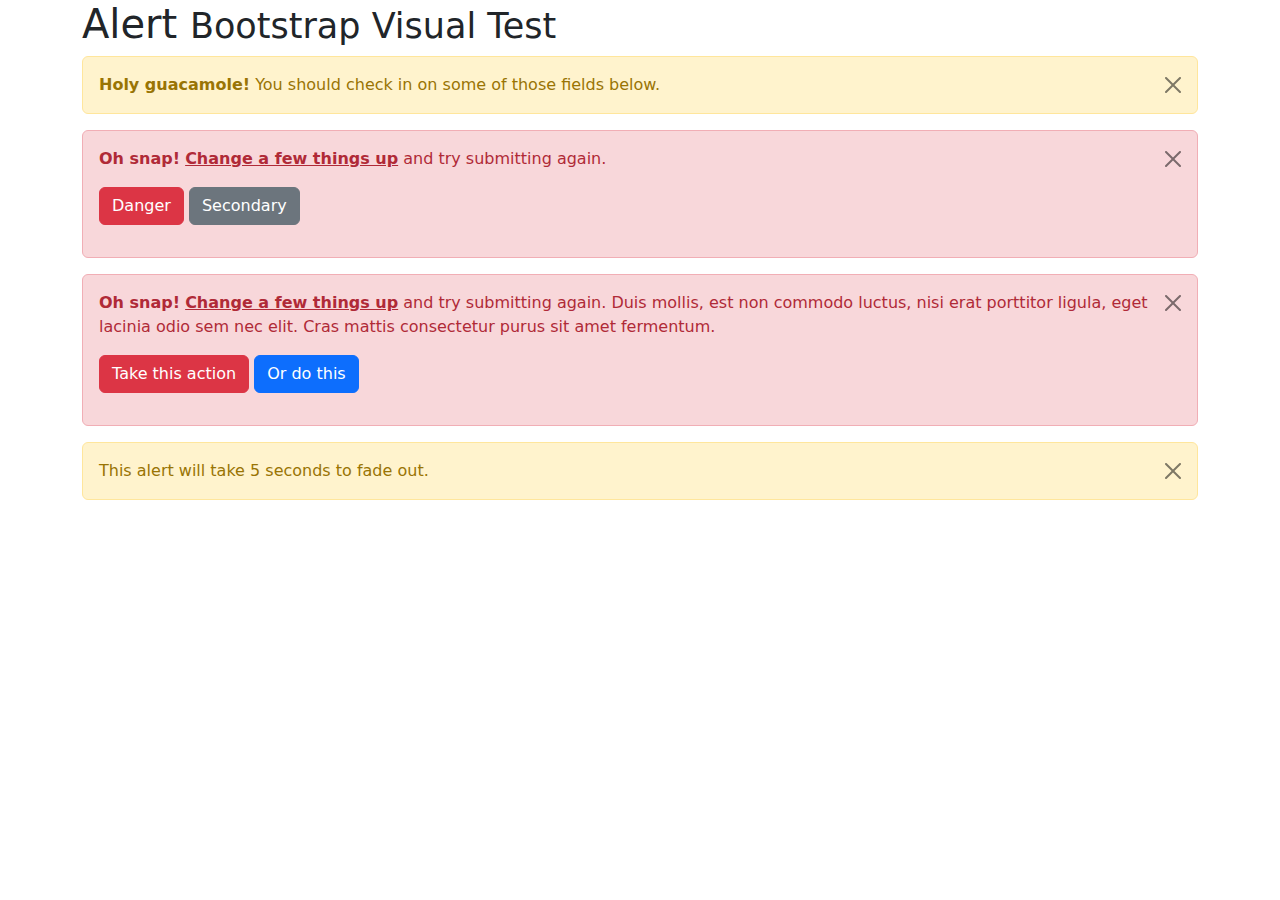
<file: public/Admin/libs/bootstrap/js/tests/visual/alert.html>
<!doctype html>
<html lang="en">
  <head>
    <meta charset="utf-8">
    <meta name="viewport" content="width=device-width, initial-scale=1">
    <link href="../../../dist/css/bootstrap.min.css" rel="stylesheet">
    <title>Alert</title>
  </head>
  <body>
    <div class="container">
      <h1>Alert <small>Bootstrap Visual Test</small></h1>

      <div class="alert alert-warning alert-dismissible fade show" role="alert">
        <button type="button" class="btn-close" data-bs-dismiss="alert" aria-label="Close"></button>
        <strong>Holy guacamole!</strong> You should check in on some of those fields below.
      </div>

      <div class="alert alert-danger alert-dismissible fade show" role="alert">
        <button type="button" class="btn-close" data-bs-dismiss="alert" aria-label="Close"></button>
        <p>
          <strong>Oh snap!</strong> <a href="#" class="alert-link">Change a few things up</a> and try submitting again.
        </p>
        <p>
          <button type="button" class="btn btn-danger">Danger</button>
          <button type="button" class="btn btn-secondary">Secondary</button>
        </p>
      </div>

      <div class="alert alert-danger alert-dismissible fade show" role="alert">
        <button type="button" class="btn-close" data-bs-dismiss="alert" aria-label="Close"></button>
        <p>
          <strong>Oh snap!</strong> <a href="#" class="alert-link">Change a few things up</a> and try submitting again. Duis mollis, est non commodo luctus, nisi erat porttitor ligula, eget lacinia odio sem nec elit. Cras mattis consectetur purus sit amet fermentum.
        </p>
        <p>
          <button type="button" class="btn btn-danger">Take this action</button>
          <button type="button" class="btn btn-primary">Or do this</button>
        </p>
      </div>

      <div class="alert alert-warning alert-dismissible fade show" role="alert" style="transition-duration: 5s;">
        <button type="button" class="btn-close" data-bs-dismiss="alert" aria-label="Close"></button>
        This alert will take 5 seconds to fade out.
      </div>
    </div>

    <script src="../../../dist/js/bootstrap.bundle.js"></script>
  </body>
</html>
</file>
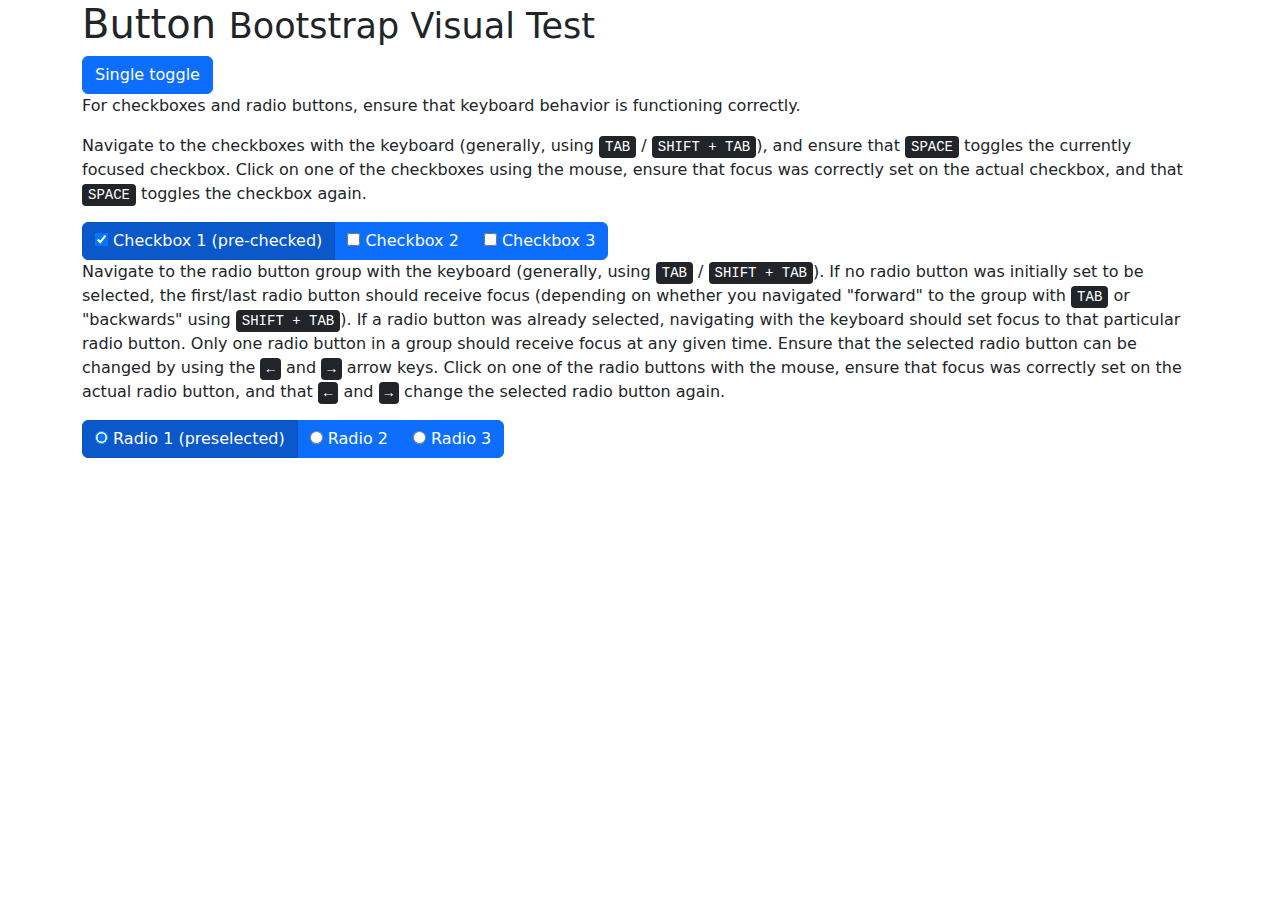
<file: public/Admin/libs/bootstrap/js/tests/visual/button.html>
<!doctype html>
<html lang="en">
  <head>
    <meta charset="utf-8">
    <meta name="viewport" content="width=device-width, initial-scale=1">
    <link href="../../../dist/css/bootstrap.min.css" rel="stylesheet">
    <title>Button</title>
  </head>
  <body>
    <div class="container">
      <h1>Button <small>Bootstrap Visual Test</small></h1>

      <button type="button" class="btn btn-primary" data-bs-toggle="button" aria-pressed="false" autocomplete="off">
        Single toggle
      </button>

      <p>For checkboxes and radio buttons, ensure that keyboard behavior is functioning correctly.</p>
      <p>Navigate to the checkboxes with the keyboard (generally, using <kbd>TAB</kbd> / <kbd>SHIFT + TAB</kbd>), and ensure that <kbd>SPACE</kbd> toggles the currently focused checkbox. Click on one of the checkboxes using the mouse, ensure that focus was correctly set on the actual checkbox, and that <kbd>SPACE</kbd> toggles the checkbox again.</p>

      <div class="btn-group" data-bs-toggle="buttons">
        <label class="btn btn-primary active">
          <input type="checkbox" checked autocomplete="off"> Checkbox 1 (pre-checked)
        </label>
        <label class="btn btn-primary">
          <input type="checkbox" autocomplete="off"> Checkbox 2
        </label>
        <label class="btn btn-primary">
          <input type="checkbox" autocomplete="off"> Checkbox 3
        </label>
      </div>

      <p>Navigate to the radio button group with the keyboard (generally, using <kbd>TAB</kbd> / <kbd>SHIFT + TAB</kbd>). If no radio button was initially set to be selected, the first/last radio button should receive focus (depending on whether you navigated "forward" to the group with <kbd>TAB</kbd> or "backwards" using <kbd>SHIFT + TAB</kbd>). If a radio button was already selected, navigating with the keyboard should set focus to that particular radio button. Only one radio button in a group should receive focus at any given time.  Ensure that the selected radio button can be changed by using the <kbd>←</kbd> and <kbd>→</kbd> arrow keys. Click on one of the radio buttons with the mouse,  ensure that focus was correctly set on the actual radio button, and that <kbd>←</kbd> and <kbd>→</kbd> change the selected radio button again.</p>

      <div class="btn-group" data-bs-toggle="buttons">
        <label class="btn btn-primary active">
          <input type="radio" name="options" id="option1" autocomplete="off" checked> Radio 1 (preselected)
        </label>
        <label class="btn btn-primary">
          <input type="radio" name="options" id="option2" autocomplete="off"> Radio 2
        </label>
        <label class="btn btn-primary">
          <input type="radio" name="options" id="option3" autocomplete="off"> Radio 3
        </label>
      </div>
    </div>

    <script src="../../../dist/js/bootstrap.bundle.js"></script>
  </body>
</html>
</file>
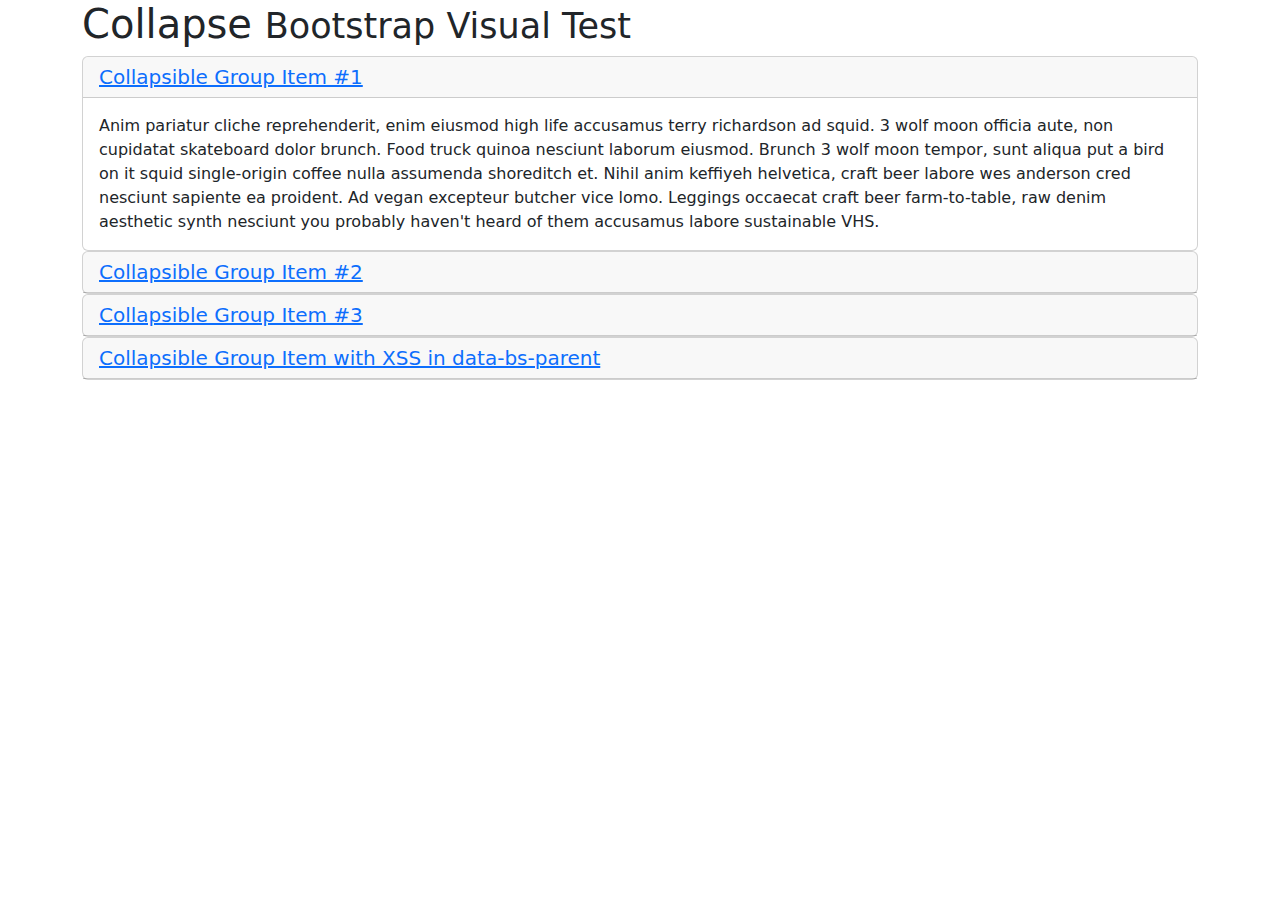
<file: public/Admin/libs/bootstrap/js/tests/visual/collapse.html>
<!doctype html>
<html lang="en">
  <head>
    <meta charset="utf-8">
    <meta name="viewport" content="width=device-width, initial-scale=1">
    <link href="../../../dist/css/bootstrap.min.css" rel="stylesheet">
    <title>Collapse</title>
  </head>
  <body>
    <div class="container">
      <h1>Collapse <small>Bootstrap Visual Test</small></h1>

      <div id="accordion" role="tablist">
        <div class="card" role="presentation">
          <div class="card-header" role="tab" id="headingOne">
            <h5 class="mb-0">
              <a data-bs-toggle="collapse" href="#collapseOne" aria-expanded="true" aria-controls="collapseOne">
                Collapsible Group Item #1
              </a>
            </h5>
          </div>

          <div id="collapseOne" class="collapse show" data-bs-parent="#accordion" role="tabpanel" aria-labelledby="headingOne">
            <div class="card-body">
              Anim pariatur cliche reprehenderit, enim eiusmod high life accusamus terry richardson ad squid. 3 wolf moon officia aute, non cupidatat skateboard dolor brunch. Food truck quinoa nesciunt laborum eiusmod. Brunch 3 wolf moon tempor, sunt aliqua put a bird on it squid single-origin coffee nulla assumenda shoreditch et. Nihil anim keffiyeh helvetica, craft beer labore wes anderson cred nesciunt sapiente ea proident. Ad vegan excepteur butcher vice lomo. Leggings occaecat craft beer farm-to-table, raw denim aesthetic synth nesciunt you probably haven't heard of them accusamus labore sustainable VHS.
            </div>
          </div>
        </div>
        <div class="card" role="presentation">
          <div class="card-header" role="tab" id="headingTwo">
            <h5 class="mb-0">
              <a class="collapsed" data-bs-toggle="collapse" href="#collapseTwo" aria-expanded="false" aria-controls="collapseTwo">
                Collapsible Group Item #2
              </a>
            </h5>
          </div>
          <div id="collapseTwo" class="collapse" data-bs-parent="#accordion" role="tabpanel" aria-labelledby="headingTwo">
            <div class="card-body">
              Anim pariatur cliche reprehenderit, enim eiusmod high life accusamus terry richardson ad squid. 3 wolf moon officia aute, non cupidatat skateboard dolor brunch. Food truck quinoa nesciunt laborum eiusmod. Brunch 3 wolf moon tempor, sunt aliqua put a bird on it squid single-origin coffee nulla assumenda shoreditch et. Nihil anim keffiyeh helvetica, craft beer labore wes anderson cred nesciunt sapiente ea proident. Ad vegan excepteur butcher vice lomo. Leggings occaecat craft beer farm-to-table, raw denim aesthetic synth nesciunt you probably haven't heard of them accusamus labore sustainable VHS.
            </div>
          </div>
        </div>
        <div class="card" role="presentation">
          <div class="card-header" role="tab" id="headingThree">
            <h5 class="mb-0">
              <a class="collapsed" data-bs-toggle="collapse" href="#collapseThree" aria-expanded="false" aria-controls="collapseThree">
                Collapsible Group Item #3
              </a>
            </h5>
          </div>
          <div id="collapseThree" class="collapse" data-bs-parent="#accordion" role="tabpanel" aria-labelledby="headingThree">
            <div class="card-body">
              Anim pariatur cliche reprehenderit, enim eiusmod high life accusamus terry richardson ad squid. 3 wolf moon officia aute, non cupidatat skateboard dolor brunch. Food truck quinoa nesciunt laborum eiusmod. Brunch 3 wolf moon tempor, sunt aliqua put a bird on it squid single-origin coffee nulla assumenda shoreditch et. Nihil anim keffiyeh helvetica, craft beer labore wes anderson cred nesciunt sapiente ea proident. Ad vegan excepteur butcher vice lomo. Leggings occaecat craft beer farm-to-table, raw denim aesthetic synth nesciunt you probably haven't heard of them accusamus labore sustainable VHS.
            </div>
          </div>
        </div>
        <div class="card" role="presentation">
          <div class="card-header" role="tab" id="headingFour">
            <h5 class="mb-0">
              <a class="collapsed" data-bs-toggle="collapse" href="#collapseFour" aria-expanded="false" aria-controls="collapseFour">
                Collapsible Group Item with XSS in data-bs-parent
              </a>
            </h5>
          </div>
          <div id="collapseFour" class="collapse" data-bs-parent="<img src=1 onerror=alert(123)>" role="tabpanel" aria-labelledby="headingFour">
            <div class="card-body">
              Anim pariatur cliche reprehenderit, enim eiusmod high life accusamus terry richardson ad squid. 3 wolf moon officia aute, non cupidatat skateboard dolor brunch. Food truck quinoa nesciunt laborum eiusmod. Brunch 3 wolf moon tempor, sunt aliqua put a bird on it squid single-origin coffee nulla assumenda shoreditch et. Nihil anim keffiyeh helvetica, craft beer labore wes anderson cred nesciunt sapiente ea proident. Ad vegan excepteur butcher vice lomo. Leggings occaecat craft beer farm-to-table, raw denim aesthetic synth nesciunt you probably haven't heard of them accusamus labore sustainable VHS.
            </div>
          </div>
        </div>
      </div>
    </div>

    <script src="../../../dist/js/bootstrap.bundle.js"></script>
  </body>
</html>
</file>
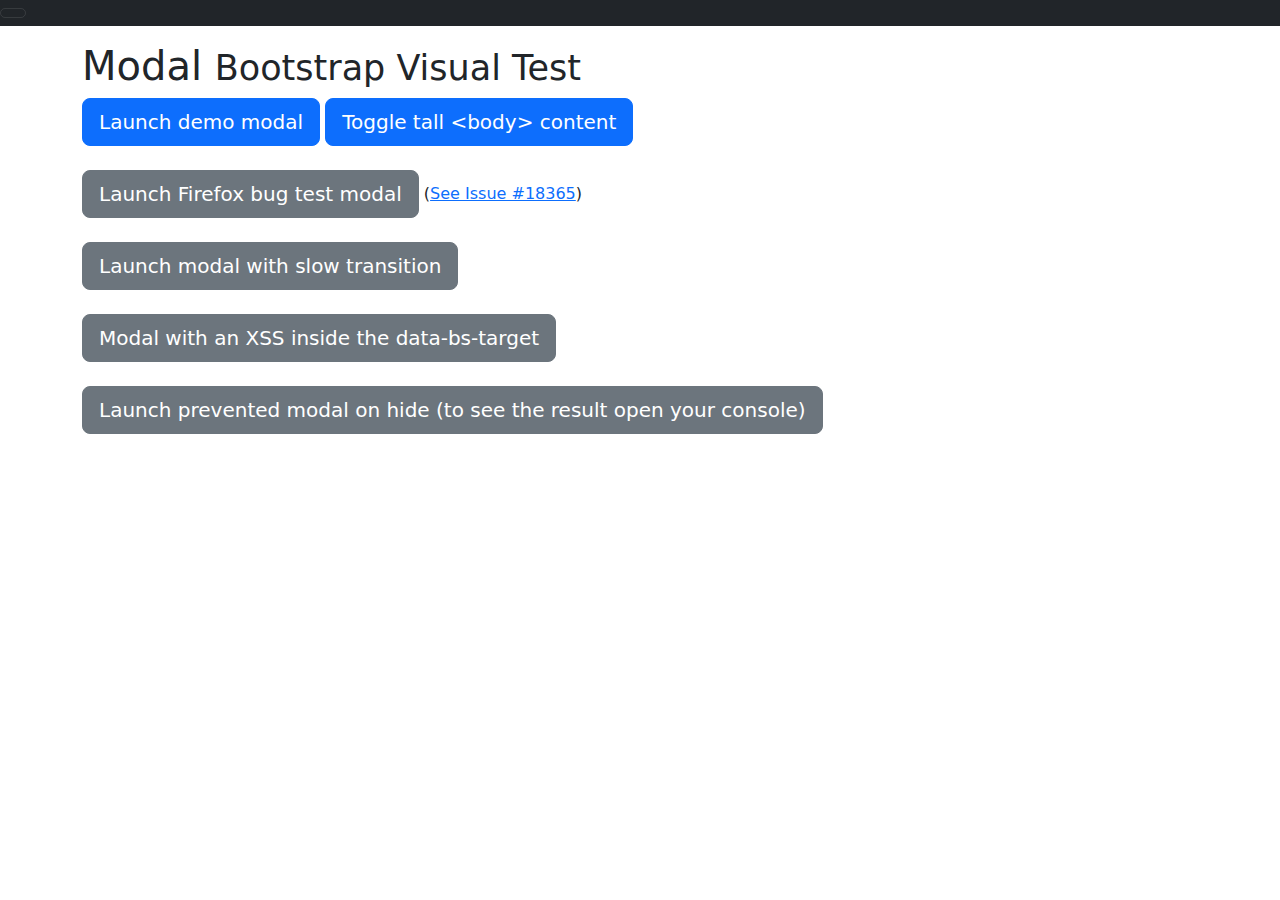
<file: public/Admin/libs/bootstrap/js/tests/visual/modal.html>
<!doctype html>
<html lang="en">
  <head>
    <meta charset="utf-8">
    <meta name="viewport" content="width=device-width, initial-scale=1">
    <link href="../../../dist/css/bootstrap.min.css" rel="stylesheet">
    <title>Modal</title>
    <style>
      #tall {
        height: 1500px;
        width: 100px;
      }
    </style>
  </head>
  <body>
    <nav class="navbar navbar-full navbar-dark bg-dark">
      <button class="navbar-toggler hidden-lg-up" type="button" data-bs-toggle="collapse" data-bs-target="#navbarResponsive" aria-controls="navbarResponsive" aria-expanded="false" aria-label="Toggle navigation"></button>
      <div class="collapse navbar-expand-md" id="navbarResponsive">
        <a class="navbar-brand" href="#">This shouldn't jump!</a>
        <ul class="navbar-nav">
          <li class="nav-item">
            <a class="nav-link active" href="#" aria-current="page">Home</a>
          </li>
          <li class="nav-item">
            <a class="nav-link" href="#">Link</a>
          </li>
          <li class="nav-item">
            <a class="nav-link" href="#">Link</a>
          </li>
        </ul>
      </div>
    </nav>

    <div class="container mt-3">
      <h1>Modal <small>Bootstrap Visual Test</small></h1>

      <div class="modal fade" id="myModal" tabindex="-1" aria-labelledby="myModalLabel" aria-hidden="true">
        <div class="modal-dialog">
          <div class="modal-content">
            <div class="modal-header">
              <h1 class="modal-title fs-4" id="myModalLabel">Modal title</h1>
              <button type="button" class="btn-close" data-bs-dismiss="modal" aria-label="Close"></button>
            </div>
            <div class="modal-body">
              <h4>Text in a modal</h4>
              <p>Duis mollis, est non commodo luctus, nisi erat porttitor ligula.</p>

              <h4>Popover in a modal</h4>
              <p>This <button type="button" class="btn btn-primary" data-bs-toggle="popover" data-bs-placement="left" title="Popover title" data-bs-content="And here's some amazing content. It's very engaging. Right?">button</button> should trigger a popover on click.</p>


              <h4>Tooltips in a modal</h4>
              <p><a href="#" data-bs-toggle="tooltip" data-bs-placement="top" title="Tooltip on top">This link</a> and <a href="#" data-bs-toggle="tooltip" data-bs-placement="bottom" title="Tooltip on bottom">that link</a> should have tooltips on hover.</p>

              <div id="accordion" role="tablist">
                <div class="card" role="presentation">
                  <div class="card-header" role="tab" id="headingOne">
                    <h5 class="mb-0">
                      <a data-bs-toggle="collapse" href="#collapseOne" aria-expanded="true" aria-controls="collapseOne">
                        Collapsible Group Item #1
                      </a>
                    </h5>
                  </div>

                  <div id="collapseOne" class="collapse show" data-bs-parent="#accordion" role="tabpanel" aria-labelledby="headingOne">
                    <div class="card-body">
                      Anim pariatur cliche reprehenderit, enim eiusmod high life accusamus terry richardson ad squid. 3 wolf moon officia aute, non cupidatat skateboard dolor brunch. Food truck quinoa nesciunt laborum eiusmod. Brunch 3 wolf moon tempor, sunt aliqua put a bird on it squid single-origin coffee nulla assumenda shoreditch et. Nihil anim keffiyeh helvetica, craft beer labore wes anderson cred nesciunt sapiente ea proident. Ad vegan excepteur butcher vice lomo. Leggings occaecat craft beer farm-to-table, raw denim aesthetic synth nesciunt you probably haven't heard of them accusamus labore sustainable VHS.
                    </div>
                  </div>
                </div>
                <div class="card" role="presentation">
                  <div class="card-header" role="tab" id="headingTwo">
                    <h5 class="mb-0">
                      <a class="collapsed" data-bs-toggle="collapse" href="#collapseTwo" aria-expanded="false" aria-controls="collapseTwo">
                        Collapsible Group Item #2
                      </a>
                    </h5>
                  </div>
                  <div id="collapseTwo" class="collapse" data-bs-parent="#accordion" role="tabpanel" aria-labelledby="headingTwo">
                    <div class="card-body">
                      Anim pariatur cliche reprehenderit, enim eiusmod high life accusamus terry richardson ad squid. 3 wolf moon officia aute, non cupidatat skateboard dolor brunch. Food truck quinoa nesciunt laborum eiusmod. Brunch 3 wolf moon tempor, sunt aliqua put a bird on it squid single-origin coffee nulla assumenda shoreditch et. Nihil anim keffiyeh helvetica, craft beer labore wes anderson cred nesciunt sapiente ea proident. Ad vegan excepteur butcher vice lomo. Leggings occaecat craft beer farm-to-table, raw denim aesthetic synth nesciunt you probably haven't heard of them accusamus labore sustainable VHS.
                    </div>
                  </div>
                </div>
                <div class="card" role="presentation">
                  <div class="card-header" role="tab" id="headingThree">
                    <h5 class="mb-0">
                      <a class="collapsed" data-bs-toggle="collapse" href="#collapseThree" aria-expanded="false" aria-controls="collapseThree">
                        Collapsible Group Item #3
                      </a>
                    </h5>
                  </div>
                  <div id="collapseThree" class="collapse" data-bs-parent="#accordion" role="tabpanel" aria-labelledby="headingThree">
                    <div class="card-body">
                      Anim pariatur cliche reprehenderit, enim eiusmod high life accusamus terry richardson ad squid. 3 wolf moon officia aute, non cupidatat skateboard dolor brunch. Food truck quinoa nesciunt laborum eiusmod. Brunch 3 wolf moon tempor, sunt aliqua put a bird on it squid single-origin coffee nulla assumenda shoreditch et. Nihil anim keffiyeh helvetica, craft beer labore wes anderson cred nesciunt sapiente ea proident. Ad vegan excepteur butcher vice lomo. Leggings occaecat craft beer farm-to-table, raw denim aesthetic synth nesciunt you probably haven't heard of them accusamus labore sustainable VHS.
                    </div>
                  </div>
                </div>
              </div>

              <hr>

              <h4>Overflowing text to show scroll behavior</h4>
              <p>Cras mattis consectetur purus sit amet fermentum. Cras justo odio, dapibus ac facilisis in, egestas eget quam. Morbi leo risus, porta ac consectetur ac, vestibulum at eros.</p>
              <p>Praesent commodo cursus magna, vel scelerisque nisl consectetur et. Vivamus sagittis lacus vel augue laoreet rutrum faucibus dolor auctor.</p>
              <p>Aenean lacinia bibendum nulla sed consectetur. Praesent commodo cursus magna, vel scelerisque nisl consectetur et. Donec sed odio dui. Donec ullamcorper nulla non metus auctor fringilla.</p>
              <p>Cras mattis consectetur purus sit amet fermentum. Cras justo odio, dapibus ac facilisis in, egestas eget quam. Morbi leo risus, porta ac consectetur ac, vestibulum at eros.</p>
              <p>Praesent commodo cursus magna, vel scelerisque nisl consectetur et. Vivamus sagittis lacus vel augue laoreet rutrum faucibus dolor auctor.</p>
              <p>Aenean lacinia bibendum nulla sed consectetur. Praesent commodo cursus magna, vel scelerisque nisl consectetur et. Donec sed odio dui. Donec ullamcorper nulla non metus auctor fringilla.</p>
              <p>Cras mattis consectetur purus sit amet fermentum. Cras justo odio, dapibus ac facilisis in, egestas eget quam. Morbi leo risus, porta ac consectetur ac, vestibulum at eros.</p>
              <p>Praesent commodo cursus magna, vel scelerisque nisl consectetur et. Vivamus sagittis lacus vel augue laoreet rutrum faucibus dolor auctor.</p>
              <p>Aenean lacinia bibendum nulla sed consectetur. Praesent commodo cursus magna, vel scelerisque nisl consectetur et. Donec sed odio dui. Donec ullamcorper nulla non metus auctor fringilla.</p>
            </div>
            <div class="modal-footer">
              <button type="button" class="btn btn-secondary" data-bs-dismiss="modal">Close</button>
              <button type="button" class="btn btn-primary">Save changes</button>
            </div>
          </div>
        </div>
      </div>

      <div class="modal fade" id="firefoxModal" tabindex="-1" aria-labelledby="firefoxModalLabel" aria-hidden="true">
        <div class="modal-dialog">
          <div class="modal-content">
            <div class="modal-header">
              <h1 class="modal-title fs-4" id="firefoxModalLabel">Firefox Bug Test</h1>
              <button type="button" class="btn-close" data-bs-dismiss="modal" aria-label="Close"></button>
            </div>
            <div class="modal-body">
              <ol>
                <li>Ensure you're using Firefox.</li>
                <li>Open a new tab and then switch back to this tab.</li>
                <li>Click into this input: <input type="text" id="ff-bug-input"></li>
                <li>Switch to the other tab and then back to this tab.</li>
              </ol>
              <p>Test result: <strong id="ff-bug-test-result"></strong></p>
            </div>
            <div class="modal-footer">
              <button type="button" class="btn btn-secondary" data-bs-dismiss="modal">Close</button>
              <button type="button" class="btn btn-primary">Save changes</button>
            </div>
          </div>
        </div>
      </div>

      <div class="modal fade" id="slowModal" tabindex="-1" aria-labelledby="slowModalLabel" aria-hidden="true" style="transition-duration: 5s;">
        <div class="modal-dialog" style="transition-duration: inherit;">
          <div class="modal-content">
            <div class="modal-header">
              <h1 class="modal-title fs-4" id="slowModalLabel">Lorem slowly</h1>
              <button type="button" class="btn-close" data-bs-dismiss="modal" aria-label="Close"></button>
            </div>
            <div class="modal-body">
              <p>Cum sociis natoque penatibus et magnis dis parturient montes, nascetur ridiculus mus. Duis mollis, est non commodo luctus, nisi erat porttitor ligula, eget lacinia odio sem nec elit. Donec sed odio dui. Nullam quis risus eget urna mollis ornare vel eu leo. Nulla vitae elit libero, a pharetra augue.</p>
            </div>
            <div class="modal-footer">
              <button type="button" class="btn btn-secondary" data-bs-dismiss="modal">Close</button>
              <button type="button" class="btn btn-primary">Save changes</button>
            </div>
          </div>
        </div>
      </div>

      <button type="button" class="btn btn-primary btn-lg" data-bs-toggle="modal" data-bs-target="#myModal">
        Launch demo modal
      </button>

      <button type="button" class="btn btn-primary btn-lg" id="tall-toggle">
        Toggle tall &lt;body&gt; content
      </button>

      <br><br>

      <button type="button" class="btn btn-secondary btn-lg" data-bs-toggle="modal" data-bs-target="#firefoxModal">
        Launch Firefox bug test modal
      </button>
      (<a href="https://github.com/twbs/bootstrap/issues/18365">See Issue #18365</a>)

      <br><br>

      <button type="button" class="btn btn-secondary btn-lg" data-bs-toggle="modal" data-bs-target="#slowModal">
        Launch modal with slow transition
      </button>

      <br><br>

      <div class="text-bg-dark p-2" id="tall" style="display: none;">
        Tall body content to force the page to have a scrollbar.
      </div>

      <button type="button" class="btn btn-secondary btn-lg" data-bs-toggle="modal" data-bs-target="&#x3C;div class=&#x22;modal fade the-bad&#x22; tabindex=&#x22;-1&#x22;&#x3E;&#x3C;div class=&#x22;modal-dialog&#x22;&#x3E;&#x3C;div class=&#x22;modal-content&#x22;&#x3E;&#x3C;div class=&#x22;modal-header&#x22;&#x3E;&#x3C;button type=&#x22;button&#x22; class=&#x22;btn-close&#x22; data-bs-dismiss=&#x22;modal&#x22; aria-label=&#x22;Close&#x22;&#x3E;&#x3C;span aria-hidden=&#x22;true&#x22;&#x3E;&#x26;times;&#x3C;/span&#x3E;&#x3C;/button&#x3E;&#x3C;h1 class=&#x22;modal-title fs-4&#x22;&#x3E;The Bad Modal&#x3C;/h1&#x3E;&#x3C;/div&#x3E;&#x3C;div class=&#x22;modal-body&#x22;&#x3E;This modal&#x27;s HTTML source code is declared inline, inside the data-bs-target attribute of it&#x27;s show-button&#x3C;/div&#x3E;&#x3C;/div&#x3E;&#x3C;/div&#x3E;&#x3C;/div&#x3E;">
        Modal with an XSS inside the data-bs-target
      </button>

      <br><br>

      <button type="button" class="btn btn-secondary btn-lg" id="btnPreventModal">
        Launch prevented modal on hide (to see the result open your console)
      </button>
    </div>

    <script src="../../../dist/js/bootstrap.bundle.js"></script>
    <script>
      /* global bootstrap: false */

      const ffBugTestResult = document.getElementById('ff-bug-test-result')
      const firefoxTestDone = false

      function reportFirefoxTestResult(result) {
        if (!firefoxTestDone) {
          ffBugTestResult.classList.add(result ? 'text-success' : 'text-danger')
          ffBugTestResult.textContent = result ? 'PASS' : 'FAIL'
        }
      }

      document.querySelectorAll('[data-bs-toggle="popover"]').forEach(popoverEl => new bootstrap.Popover(popoverEl))

      document.querySelectorAll('[data-bs-toggle="tooltip"]').forEach(tooltipEl => new bootstrap.Tooltip(tooltipEl))

      const tall = document.getElementById('tall')
      document.getElementById('tall-toggle').addEventListener('click', () => {
        tall.style.display = tall.style.display === 'none' ? 'block' : 'none'
      })

      const ffBugInput = document.getElementById('ff-bug-input')
      const firefoxModal = document.getElementById('firefoxModal')
      function handlerClickFfBugInput() {
        firefoxModal.addEventListener('focus', reportFirefoxTestResult.bind(false))
        ffBugInput.addEventListener('focus', reportFirefoxTestResult.bind(true))
        ffBugInput.removeEventListener('focus', handlerClickFfBugInput)
      }

      ffBugInput.addEventListener('focus', handlerClickFfBugInput)

      const modalFf = new bootstrap.Modal(firefoxModal)

      document.getElementById('btnPreventModal').addEventListener('click', () => {
        const shownFirefoxModal = () => {
          modalFf.hide()
          firefoxModal.removeEventListener('shown.bs.modal', hideFirefoxModal)
        }

        const hideFirefoxModal = event => {
          event.preventDefault()
          firefoxModal.removeEventListener('hide.bs.modal', hideFirefoxModal)

          if (modalFf._isTransitioning) {
            console.error('Modal plugin should not set _isTransitioning when hide event is prevented')
          } else {
            console.log('Test passed')
            modalFf.hide() // work as expected
          }
        }

        firefoxModal.addEventListener('shown.bs.modal', shownFirefoxModal)
        firefoxModal.addEventListener('hide.bs.modal', hideFirefoxModal)
        modalFf.show()
      })

      // Test transition duration
      let t0
      let t1
      const slowModal = document.getElementById('slowModal')

      slowModal.addEventListener('shown.bs.modal', () => {
        t1 = performance.now()
        console.log('transition-duration took ' + (t1 - t0) + 'ms.')
      })

      slowModal.addEventListener('show.bs.modal', () => {
        t0 = performance.now()
      })
    </script>
  </body>
</html>
</file>
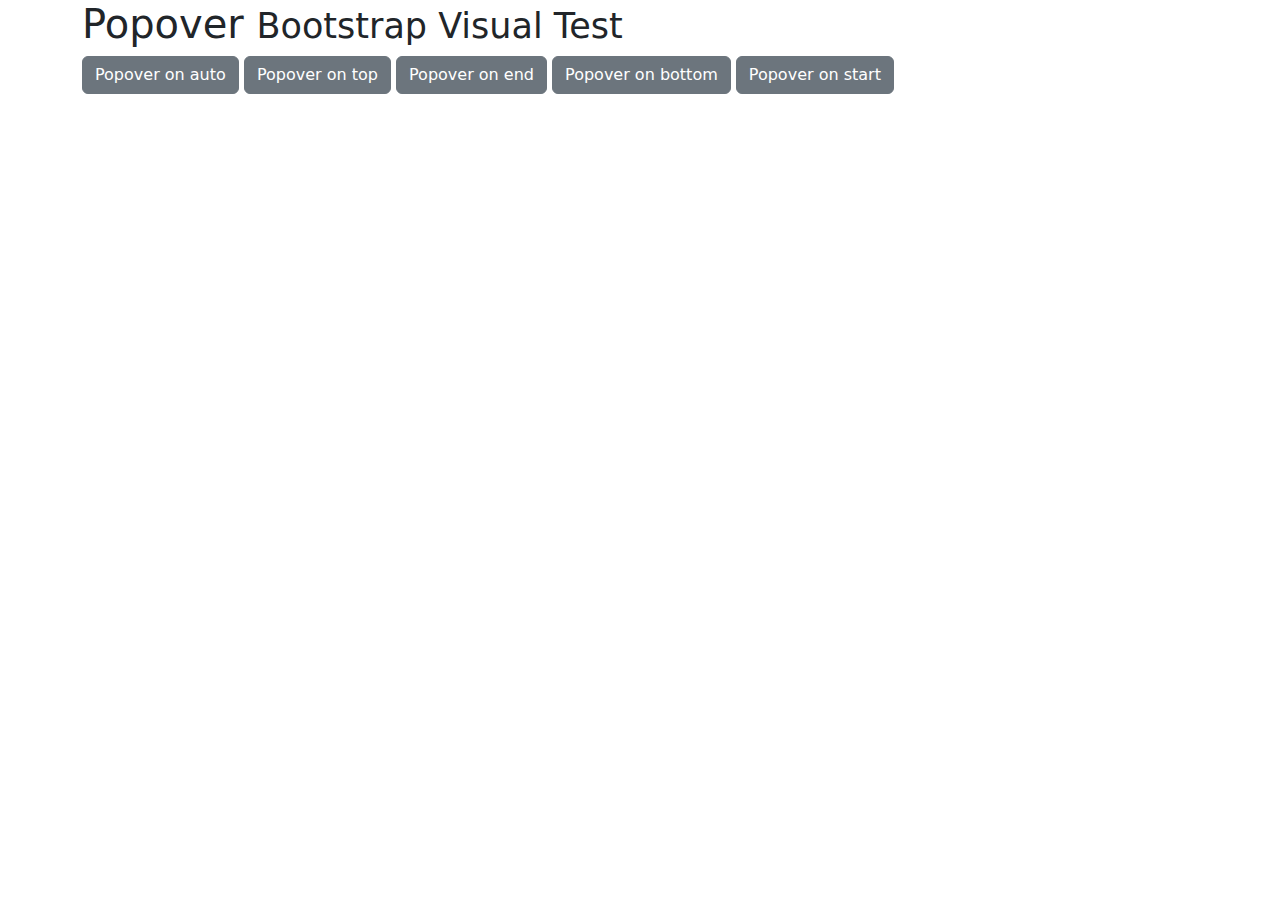
<file: public/Admin/libs/bootstrap/js/tests/visual/popover.html>
<!doctype html>
<html lang="en">
  <head>
    <meta charset="utf-8">
    <meta name="viewport" content="width=device-width, initial-scale=1">
    <link href="../../../dist/css/bootstrap.min.css" rel="stylesheet">
    <title>Popover</title>
  </head>
  <body>
    <div class="container">
      <h1>Popover <small>Bootstrap Visual Test</small></h1>

      <button type="button" class="btn btn-secondary" data-bs-container="body" data-bs-toggle="popover" data-bs-placement="auto" data-bs-content="Vivamus sagittis lacus vel augue laoreet rutrum faucibus.">
        Popover on auto
      </button>

      <button type="button" class="btn btn-secondary" data-bs-container="body" data-bs-toggle="popover" data-bs-placement="top" data-bs-content="Default placement was on top but not enough place">
        Popover on top
      </button>

      <button type="button" class="btn btn-secondary" data-bs-container="body" data-bs-toggle="popover" data-bs-placement="right" data-bs-content="Vivamus sagittis lacus vel augue laoreet rutrum faucibus.">
        Popover on end
      </button>

      <button type="button" class="btn btn-secondary" data-bs-container="body" data-bs-toggle="popover" data-bs-placement="bottom" data-bs-content="Vivamus sagittis lacus vel augue laoreet rutrum faucibus.">
        Popover on bottom
      </button>

      <button type="button" class="btn btn-secondary" data-bs-container="body" data-bs-toggle="popover" data-bs-placement="left" data-bs-content="Vivamus sagittis lacus vel augue laoreet rutrum faucibus.">
        Popover on start
      </button>
    </div>

    <script src="../../../dist/js/bootstrap.bundle.js"></script>
    <script>
      /* global bootstrap: false */

      document.querySelectorAll('[data-bs-toggle="popover"]').forEach(popoverEl => new bootstrap.Popover(popoverEl))
    </script>
  </body>
</html>
</file>
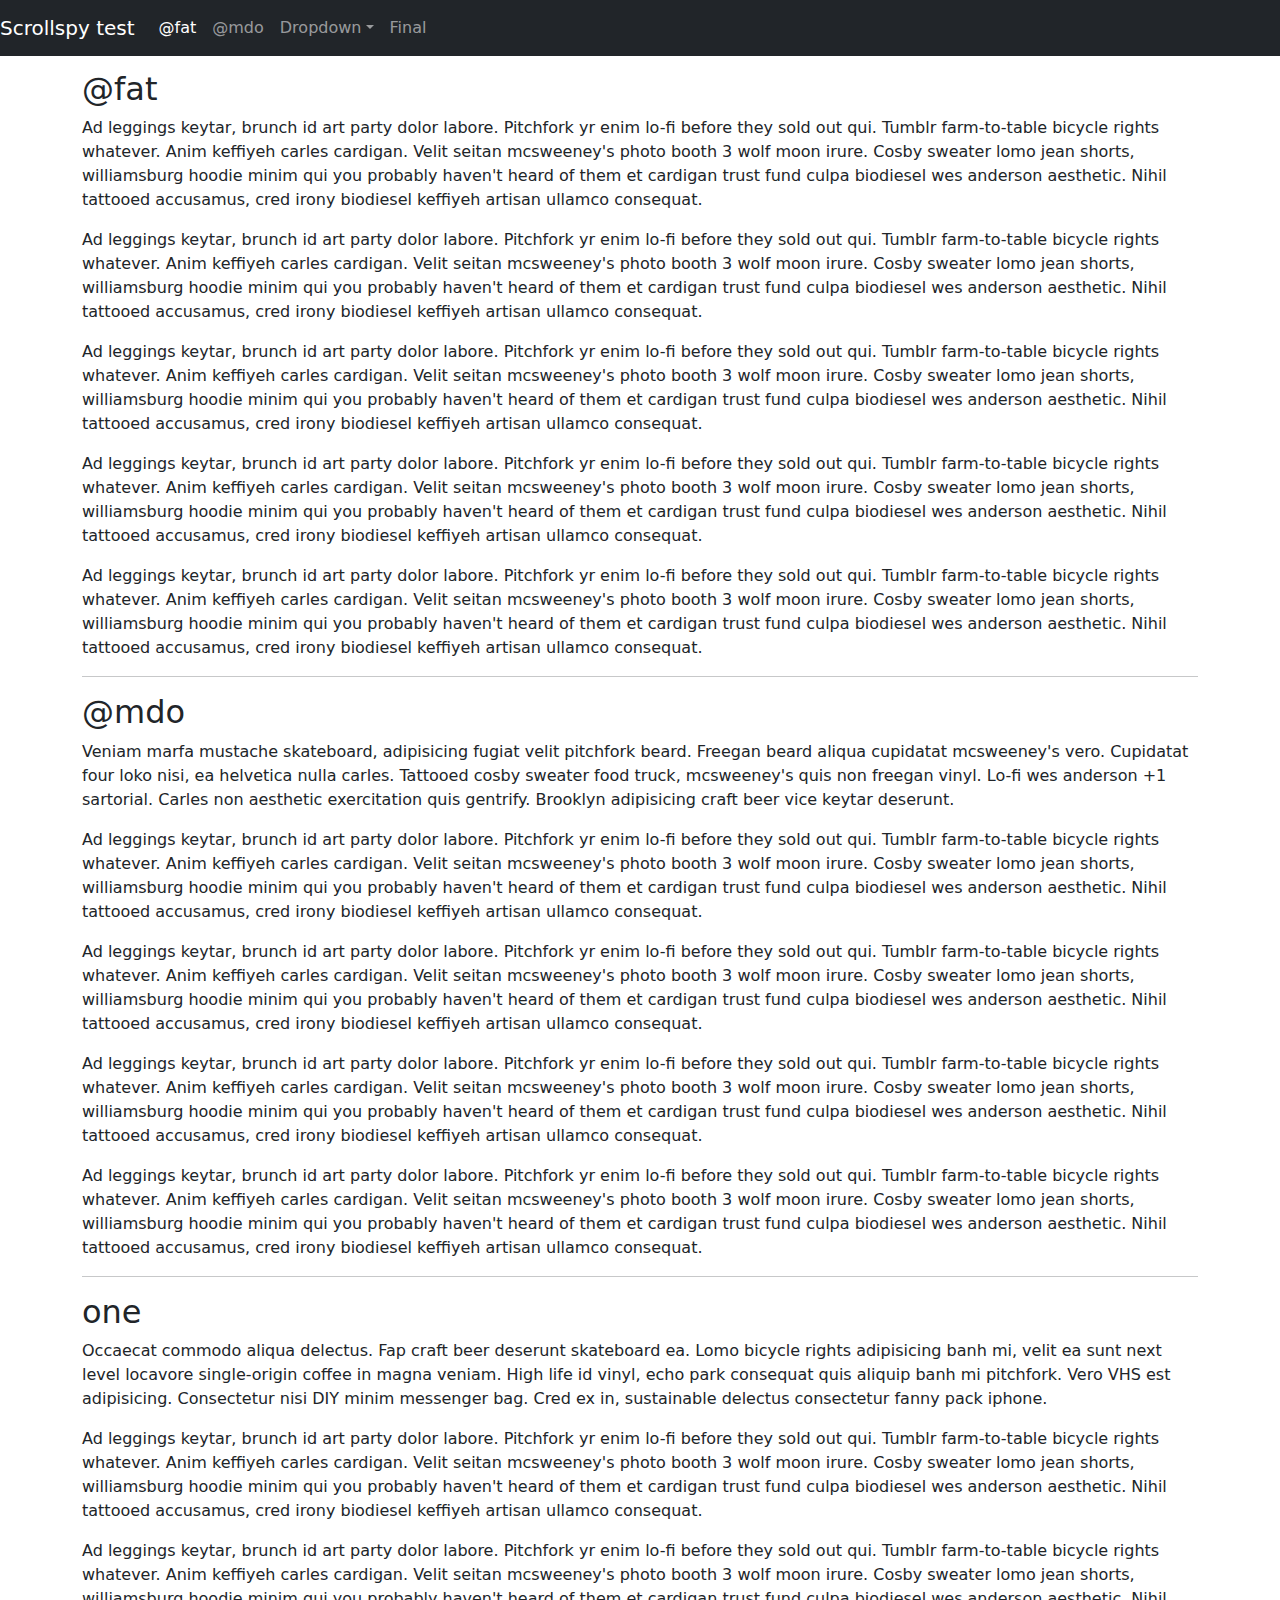
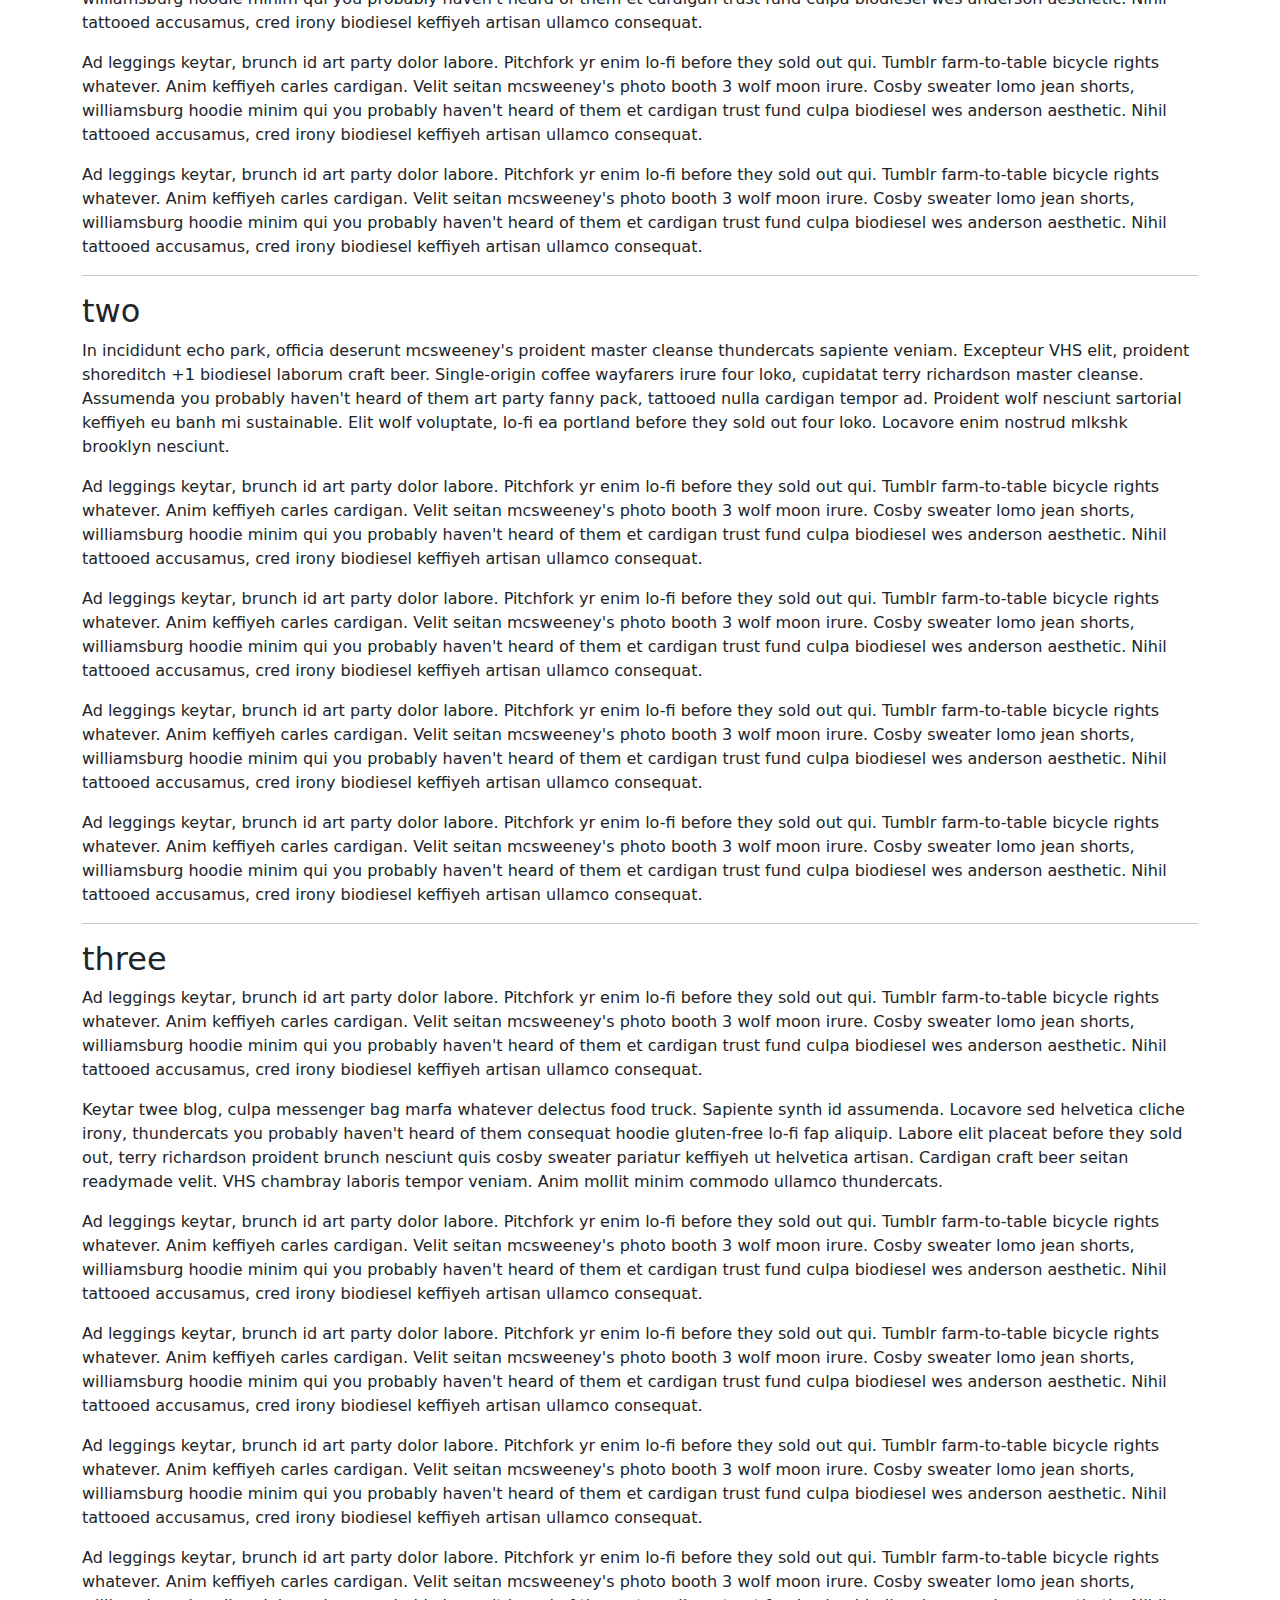
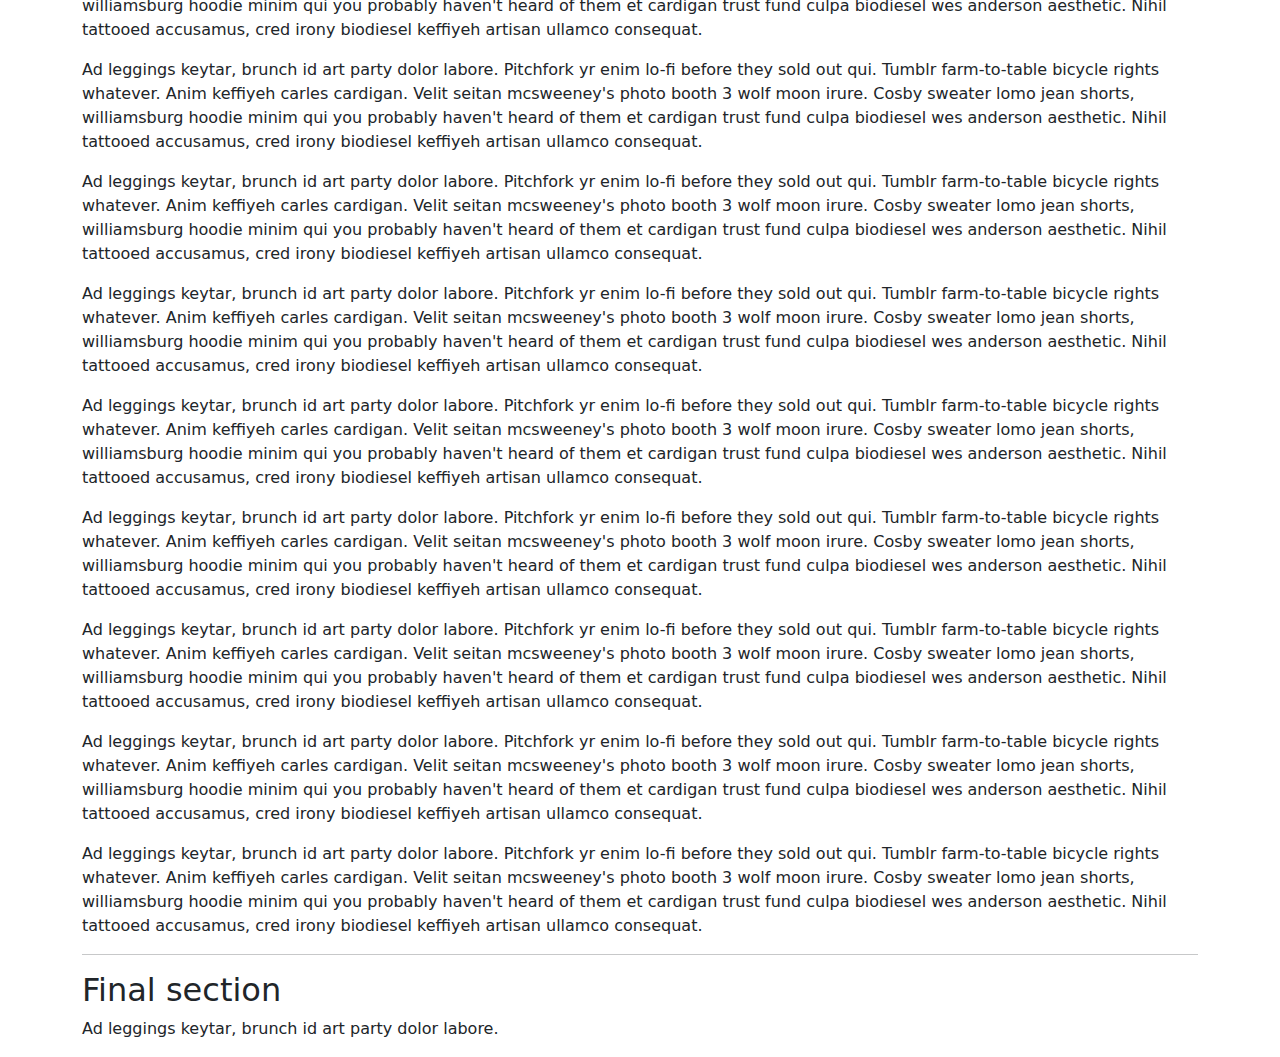
<file: public/Admin/libs/bootstrap/js/tests/visual/scrollspy.html>
<!doctype html>
<html lang="en">
  <head>
    <meta charset="utf-8">
    <meta name="viewport" content="width=device-width, initial-scale=1">
    <link href="../../../dist/css/bootstrap.min.css" rel="stylesheet">
    <title>Scrollspy</title>
    <style>
      body { padding-top: 70px; }
    </style>
  </head>
  <body data-bs-spy="scroll" data-bs-target=".navbar" data-bs-offset="70">
    <nav class="navbar navbar-expand-md navbar-dark bg-dark fixed-top">
      <a class="navbar-brand" href="#">Scrollspy test</a>
      <button class="navbar-toggler" type="button" data-bs-toggle="collapse" data-bs-target="#navbarSupportedContent" aria-controls="navbarSupportedContent" aria-expanded="false" aria-label="Toggle navigation">
        <span class="navbar-toggler-icon"></span>
      </button>
      <div class="navbar-collapse collapse" id="navbarSupportedContent">
        <ul class="navbar-nav me-auto">
          <li class="nav-item">
            <a class="nav-link" href="#fat">@fat</a>
          </li>
          <li class="nav-item">
            <a class="nav-link" href="#mdo">@mdo</a>
          </li>
          <li class="nav-item dropdown">
            <a class="nav-link dropdown-toggle" href="#" data-bs-toggle="dropdown" aria-expanded="false">Dropdown</a>
            <ul class="dropdown-menu">
              <li><a class="dropdown-item" href="#one">One</a></li>
              <li><a class="dropdown-item" href="#two">Two</a></li>
              <li><a class="dropdown-item" href="#three">Three</a></li>
            </ul>
          </li>
          <li class="nav-item">
            <a class="nav-link" href="#final">Final</a>
          </li>
        </ul>
      </div>
    </nav>
    <div class="container">
      <h2 id="fat">@fat</h2>
      <p>Ad leggings keytar, brunch id art party dolor labore. Pitchfork yr enim lo-fi before they sold out qui. Tumblr farm-to-table bicycle rights whatever. Anim keffiyeh carles cardigan. Velit seitan mcsweeney's photo booth 3 wolf moon irure. Cosby sweater lomo jean shorts, williamsburg hoodie minim qui you probably haven't heard of them et cardigan trust fund culpa biodiesel wes anderson aesthetic. Nihil tattooed accusamus, cred irony biodiesel keffiyeh artisan ullamco consequat.</p>
      <p>Ad leggings keytar, brunch id art party dolor labore. Pitchfork yr enim lo-fi before they sold out qui. Tumblr farm-to-table bicycle rights whatever. Anim keffiyeh carles cardigan. Velit seitan mcsweeney's photo booth 3 wolf moon irure. Cosby sweater lomo jean shorts, williamsburg hoodie minim qui you probably haven't heard of them et cardigan trust fund culpa biodiesel wes anderson aesthetic. Nihil tattooed accusamus, cred irony biodiesel keffiyeh artisan ullamco consequat.</p>
      <p>Ad leggings keytar, brunch id art party dolor labore. Pitchfork yr enim lo-fi before they sold out qui. Tumblr farm-to-table bicycle rights whatever. Anim keffiyeh carles cardigan. Velit seitan mcsweeney's photo booth 3 wolf moon irure. Cosby sweater lomo jean shorts, williamsburg hoodie minim qui you probably haven't heard of them et cardigan trust fund culpa biodiesel wes anderson aesthetic. Nihil tattooed accusamus, cred irony biodiesel keffiyeh artisan ullamco consequat.</p>
      <p>Ad leggings keytar, brunch id art party dolor labore. Pitchfork yr enim lo-fi before they sold out qui. Tumblr farm-to-table bicycle rights whatever. Anim keffiyeh carles cardigan. Velit seitan mcsweeney's photo booth 3 wolf moon irure. Cosby sweater lomo jean shorts, williamsburg hoodie minim qui you probably haven't heard of them et cardigan trust fund culpa biodiesel wes anderson aesthetic. Nihil tattooed accusamus, cred irony biodiesel keffiyeh artisan ullamco consequat.</p>
      <p>Ad leggings keytar, brunch id art party dolor labore. Pitchfork yr enim lo-fi before they sold out qui. Tumblr farm-to-table bicycle rights whatever. Anim keffiyeh carles cardigan. Velit seitan mcsweeney's photo booth 3 wolf moon irure. Cosby sweater lomo jean shorts, williamsburg hoodie minim qui you probably haven't heard of them et cardigan trust fund culpa biodiesel wes anderson aesthetic. Nihil tattooed accusamus, cred irony biodiesel keffiyeh artisan ullamco consequat.</p>
      <hr>
      <h2 id="mdo">@mdo</h2>
      <p>Veniam marfa mustache skateboard, adipisicing fugiat velit pitchfork beard. Freegan beard aliqua cupidatat mcsweeney's vero. Cupidatat four loko nisi, ea helvetica nulla carles. Tattooed cosby sweater food truck, mcsweeney's quis non freegan vinyl. Lo-fi wes anderson +1 sartorial. Carles non aesthetic exercitation quis gentrify. Brooklyn adipisicing craft beer vice keytar deserunt.</p>
      <p>Ad leggings keytar, brunch id art party dolor labore. Pitchfork yr enim lo-fi before they sold out qui. Tumblr farm-to-table bicycle rights whatever. Anim keffiyeh carles cardigan. Velit seitan mcsweeney's photo booth 3 wolf moon irure. Cosby sweater lomo jean shorts, williamsburg hoodie minim qui you probably haven't heard of them et cardigan trust fund culpa biodiesel wes anderson aesthetic. Nihil tattooed accusamus, cred irony biodiesel keffiyeh artisan ullamco consequat.</p>
      <p>Ad leggings keytar, brunch id art party dolor labore. Pitchfork yr enim lo-fi before they sold out qui. Tumblr farm-to-table bicycle rights whatever. Anim keffiyeh carles cardigan. Velit seitan mcsweeney's photo booth 3 wolf moon irure. Cosby sweater lomo jean shorts, williamsburg hoodie minim qui you probably haven't heard of them et cardigan trust fund culpa biodiesel wes anderson aesthetic. Nihil tattooed accusamus, cred irony biodiesel keffiyeh artisan ullamco consequat.</p>
      <p>Ad leggings keytar, brunch id art party dolor labore. Pitchfork yr enim lo-fi before they sold out qui. Tumblr farm-to-table bicycle rights whatever. Anim keffiyeh carles cardigan. Velit seitan mcsweeney's photo booth 3 wolf moon irure. Cosby sweater lomo jean shorts, williamsburg hoodie minim qui you probably haven't heard of them et cardigan trust fund culpa biodiesel wes anderson aesthetic. Nihil tattooed accusamus, cred irony biodiesel keffiyeh artisan ullamco consequat.</p>
      <p>Ad leggings keytar, brunch id art party dolor labore. Pitchfork yr enim lo-fi before they sold out qui. Tumblr farm-to-table bicycle rights whatever. Anim keffiyeh carles cardigan. Velit seitan mcsweeney's photo booth 3 wolf moon irure. Cosby sweater lomo jean shorts, williamsburg hoodie minim qui you probably haven't heard of them et cardigan trust fund culpa biodiesel wes anderson aesthetic. Nihil tattooed accusamus, cred irony biodiesel keffiyeh artisan ullamco consequat.</p>
      <hr>
      <h2 id="one">one</h2>
      <p>Occaecat commodo aliqua delectus. Fap craft beer deserunt skateboard ea. Lomo bicycle rights adipisicing banh mi, velit ea sunt next level locavore single-origin coffee in magna veniam. High life id vinyl, echo park consequat quis aliquip banh mi pitchfork. Vero VHS est adipisicing. Consectetur nisi DIY minim messenger bag. Cred ex in, sustainable delectus consectetur fanny pack iphone.</p>
      <p>Ad leggings keytar, brunch id art party dolor labore. Pitchfork yr enim lo-fi before they sold out qui. Tumblr farm-to-table bicycle rights whatever. Anim keffiyeh carles cardigan. Velit seitan mcsweeney's photo booth 3 wolf moon irure. Cosby sweater lomo jean shorts, williamsburg hoodie minim qui you probably haven't heard of them et cardigan trust fund culpa biodiesel wes anderson aesthetic. Nihil tattooed accusamus, cred irony biodiesel keffiyeh artisan ullamco consequat.</p>
      <p>Ad leggings keytar, brunch id art party dolor labore. Pitchfork yr enim lo-fi before they sold out qui. Tumblr farm-to-table bicycle rights whatever. Anim keffiyeh carles cardigan. Velit seitan mcsweeney's photo booth 3 wolf moon irure. Cosby sweater lomo jean shorts, williamsburg hoodie minim qui you probably haven't heard of them et cardigan trust fund culpa biodiesel wes anderson aesthetic. Nihil tattooed accusamus, cred irony biodiesel keffiyeh artisan ullamco consequat.</p>
      <p>Ad leggings keytar, brunch id art party dolor labore. Pitchfork yr enim lo-fi before they sold out qui. Tumblr farm-to-table bicycle rights whatever. Anim keffiyeh carles cardigan. Velit seitan mcsweeney's photo booth 3 wolf moon irure. Cosby sweater lomo jean shorts, williamsburg hoodie minim qui you probably haven't heard of them et cardigan trust fund culpa biodiesel wes anderson aesthetic. Nihil tattooed accusamus, cred irony biodiesel keffiyeh artisan ullamco consequat.</p>
      <p>Ad leggings keytar, brunch id art party dolor labore. Pitchfork yr enim lo-fi before they sold out qui. Tumblr farm-to-table bicycle rights whatever. Anim keffiyeh carles cardigan. Velit seitan mcsweeney's photo booth 3 wolf moon irure. Cosby sweater lomo jean shorts, williamsburg hoodie minim qui you probably haven't heard of them et cardigan trust fund culpa biodiesel wes anderson aesthetic. Nihil tattooed accusamus, cred irony biodiesel keffiyeh artisan ullamco consequat.</p>
      <hr>
      <h2 id="two">two</h2>
      <p>In incididunt echo park, officia deserunt mcsweeney's proident master cleanse thundercats sapiente veniam. Excepteur VHS elit, proident shoreditch +1 biodiesel laborum craft beer. Single-origin coffee wayfarers irure four loko, cupidatat terry richardson master cleanse. Assumenda you probably haven't heard of them art party fanny pack, tattooed nulla cardigan tempor ad. Proident wolf nesciunt sartorial keffiyeh eu banh mi sustainable. Elit wolf voluptate, lo-fi ea portland before they sold out four loko. Locavore enim nostrud mlkshk brooklyn nesciunt.</p>
      <p>Ad leggings keytar, brunch id art party dolor labore. Pitchfork yr enim lo-fi before they sold out qui. Tumblr farm-to-table bicycle rights whatever. Anim keffiyeh carles cardigan. Velit seitan mcsweeney's photo booth 3 wolf moon irure. Cosby sweater lomo jean shorts, williamsburg hoodie minim qui you probably haven't heard of them et cardigan trust fund culpa biodiesel wes anderson aesthetic. Nihil tattooed accusamus, cred irony biodiesel keffiyeh artisan ullamco consequat.</p>
      <p>Ad leggings keytar, brunch id art party dolor labore. Pitchfork yr enim lo-fi before they sold out qui. Tumblr farm-to-table bicycle rights whatever. Anim keffiyeh carles cardigan. Velit seitan mcsweeney's photo booth 3 wolf moon irure. Cosby sweater lomo jean shorts, williamsburg hoodie minim qui you probably haven't heard of them et cardigan trust fund culpa biodiesel wes anderson aesthetic. Nihil tattooed accusamus, cred irony biodiesel keffiyeh artisan ullamco consequat.</p>
      <p>Ad leggings keytar, brunch id art party dolor labore. Pitchfork yr enim lo-fi before they sold out qui. Tumblr farm-to-table bicycle rights whatever. Anim keffiyeh carles cardigan. Velit seitan mcsweeney's photo booth 3 wolf moon irure. Cosby sweater lomo jean shorts, williamsburg hoodie minim qui you probably haven't heard of them et cardigan trust fund culpa biodiesel wes anderson aesthetic. Nihil tattooed accusamus, cred irony biodiesel keffiyeh artisan ullamco consequat.</p>
      <p>Ad leggings keytar, brunch id art party dolor labore. Pitchfork yr enim lo-fi before they sold out qui. Tumblr farm-to-table bicycle rights whatever. Anim keffiyeh carles cardigan. Velit seitan mcsweeney's photo booth 3 wolf moon irure. Cosby sweater lomo jean shorts, williamsburg hoodie minim qui you probably haven't heard of them et cardigan trust fund culpa biodiesel wes anderson aesthetic. Nihil tattooed accusamus, cred irony biodiesel keffiyeh artisan ullamco consequat.</p>
      <hr>
      <h2 id="three">three</h2>
      <p>Ad leggings keytar, brunch id art party dolor labore. Pitchfork yr enim lo-fi before they sold out qui. Tumblr farm-to-table bicycle rights whatever. Anim keffiyeh carles cardigan. Velit seitan mcsweeney's photo booth 3 wolf moon irure. Cosby sweater lomo jean shorts, williamsburg hoodie minim qui you probably haven't heard of them et cardigan trust fund culpa biodiesel wes anderson aesthetic. Nihil tattooed accusamus, cred irony biodiesel keffiyeh artisan ullamco consequat.</p>
      <p>Keytar twee blog, culpa messenger bag marfa whatever delectus food truck. Sapiente synth id assumenda. Locavore sed helvetica cliche irony, thundercats you probably haven't heard of them consequat hoodie gluten-free lo-fi fap aliquip. Labore elit placeat before they sold out, terry richardson proident brunch nesciunt quis cosby sweater pariatur keffiyeh ut helvetica artisan. Cardigan craft beer seitan readymade velit. VHS chambray laboris tempor veniam. Anim mollit minim commodo ullamco thundercats.</p>
      <p>Ad leggings keytar, brunch id art party dolor labore. Pitchfork yr enim lo-fi before they sold out qui. Tumblr farm-to-table bicycle rights whatever. Anim keffiyeh carles cardigan. Velit seitan mcsweeney's photo booth 3 wolf moon irure. Cosby sweater lomo jean shorts, williamsburg hoodie minim qui you probably haven't heard of them et cardigan trust fund culpa biodiesel wes anderson aesthetic. Nihil tattooed accusamus, cred irony biodiesel keffiyeh artisan ullamco consequat.</p>
      <p>Ad leggings keytar, brunch id art party dolor labore. Pitchfork yr enim lo-fi before they sold out qui. Tumblr farm-to-table bicycle rights whatever. Anim keffiyeh carles cardigan. Velit seitan mcsweeney's photo booth 3 wolf moon irure. Cosby sweater lomo jean shorts, williamsburg hoodie minim qui you probably haven't heard of them et cardigan trust fund culpa biodiesel wes anderson aesthetic. Nihil tattooed accusamus, cred irony biodiesel keffiyeh artisan ullamco consequat.</p>
      <p>Ad leggings keytar, brunch id art party dolor labore. Pitchfork yr enim lo-fi before they sold out qui. Tumblr farm-to-table bicycle rights whatever. Anim keffiyeh carles cardigan. Velit seitan mcsweeney's photo booth 3 wolf moon irure. Cosby sweater lomo jean shorts, williamsburg hoodie minim qui you probably haven't heard of them et cardigan trust fund culpa biodiesel wes anderson aesthetic. Nihil tattooed accusamus, cred irony biodiesel keffiyeh artisan ullamco consequat.</p>
      <p>Ad leggings keytar, brunch id art party dolor labore. Pitchfork yr enim lo-fi before they sold out qui. Tumblr farm-to-table bicycle rights whatever. Anim keffiyeh carles cardigan. Velit seitan mcsweeney's photo booth 3 wolf moon irure. Cosby sweater lomo jean shorts, williamsburg hoodie minim qui you probably haven't heard of them et cardigan trust fund culpa biodiesel wes anderson aesthetic. Nihil tattooed accusamus, cred irony biodiesel keffiyeh artisan ullamco consequat.</p>
      <p>Ad leggings keytar, brunch id art party dolor labore. Pitchfork yr enim lo-fi before they sold out qui. Tumblr farm-to-table bicycle rights whatever. Anim keffiyeh carles cardigan. Velit seitan mcsweeney's photo booth 3 wolf moon irure. Cosby sweater lomo jean shorts, williamsburg hoodie minim qui you probably haven't heard of them et cardigan trust fund culpa biodiesel wes anderson aesthetic. Nihil tattooed accusamus, cred irony biodiesel keffiyeh artisan ullamco consequat.</p>
      <p>Ad leggings keytar, brunch id art party dolor labore. Pitchfork yr enim lo-fi before they sold out qui. Tumblr farm-to-table bicycle rights whatever. Anim keffiyeh carles cardigan. Velit seitan mcsweeney's photo booth 3 wolf moon irure. Cosby sweater lomo jean shorts, williamsburg hoodie minim qui you probably haven't heard of them et cardigan trust fund culpa biodiesel wes anderson aesthetic. Nihil tattooed accusamus, cred irony biodiesel keffiyeh artisan ullamco consequat.</p>
      <p>Ad leggings keytar, brunch id art party dolor labore. Pitchfork yr enim lo-fi before they sold out qui. Tumblr farm-to-table bicycle rights whatever. Anim keffiyeh carles cardigan. Velit seitan mcsweeney's photo booth 3 wolf moon irure. Cosby sweater lomo jean shorts, williamsburg hoodie minim qui you probably haven't heard of them et cardigan trust fund culpa biodiesel wes anderson aesthetic. Nihil tattooed accusamus, cred irony biodiesel keffiyeh artisan ullamco consequat.</p>
      <p>Ad leggings keytar, brunch id art party dolor labore. Pitchfork yr enim lo-fi before they sold out qui. Tumblr farm-to-table bicycle rights whatever. Anim keffiyeh carles cardigan. Velit seitan mcsweeney's photo booth 3 wolf moon irure. Cosby sweater lomo jean shorts, williamsburg hoodie minim qui you probably haven't heard of them et cardigan trust fund culpa biodiesel wes anderson aesthetic. Nihil tattooed accusamus, cred irony biodiesel keffiyeh artisan ullamco consequat.</p>
      <p>Ad leggings keytar, brunch id art party dolor labore. Pitchfork yr enim lo-fi before they sold out qui. Tumblr farm-to-table bicycle rights whatever. Anim keffiyeh carles cardigan. Velit seitan mcsweeney's photo booth 3 wolf moon irure. Cosby sweater lomo jean shorts, williamsburg hoodie minim qui you probably haven't heard of them et cardigan trust fund culpa biodiesel wes anderson aesthetic. Nihil tattooed accusamus, cred irony biodiesel keffiyeh artisan ullamco consequat.</p>
      <p>Ad leggings keytar, brunch id art party dolor labore. Pitchfork yr enim lo-fi before they sold out qui. Tumblr farm-to-table bicycle rights whatever. Anim keffiyeh carles cardigan. Velit seitan mcsweeney's photo booth 3 wolf moon irure. Cosby sweater lomo jean shorts, williamsburg hoodie minim qui you probably haven't heard of them et cardigan trust fund culpa biodiesel wes anderson aesthetic. Nihil tattooed accusamus, cred irony biodiesel keffiyeh artisan ullamco consequat.</p>
      <p>Ad leggings keytar, brunch id art party dolor labore. Pitchfork yr enim lo-fi before they sold out qui. Tumblr farm-to-table bicycle rights whatever. Anim keffiyeh carles cardigan. Velit seitan mcsweeney's photo booth 3 wolf moon irure. Cosby sweater lomo jean shorts, williamsburg hoodie minim qui you probably haven't heard of them et cardigan trust fund culpa biodiesel wes anderson aesthetic. Nihil tattooed accusamus, cred irony biodiesel keffiyeh artisan ullamco consequat.</p>
      <p>Ad leggings keytar, brunch id art party dolor labore. Pitchfork yr enim lo-fi before they sold out qui. Tumblr farm-to-table bicycle rights whatever. Anim keffiyeh carles cardigan. Velit seitan mcsweeney's photo booth 3 wolf moon irure. Cosby sweater lomo jean shorts, williamsburg hoodie minim qui you probably haven't heard of them et cardigan trust fund culpa biodiesel wes anderson aesthetic. Nihil tattooed accusamus, cred irony biodiesel keffiyeh artisan ullamco consequat.</p>
      <hr>
      <h2 id="final">Final section</h2>
      <p>Ad leggings keytar, brunch id art party dolor labore.</p>
    </div>

    <script src="../../../dist/js/bootstrap.bundle.js"></script>
  </body>
</html>
</file>
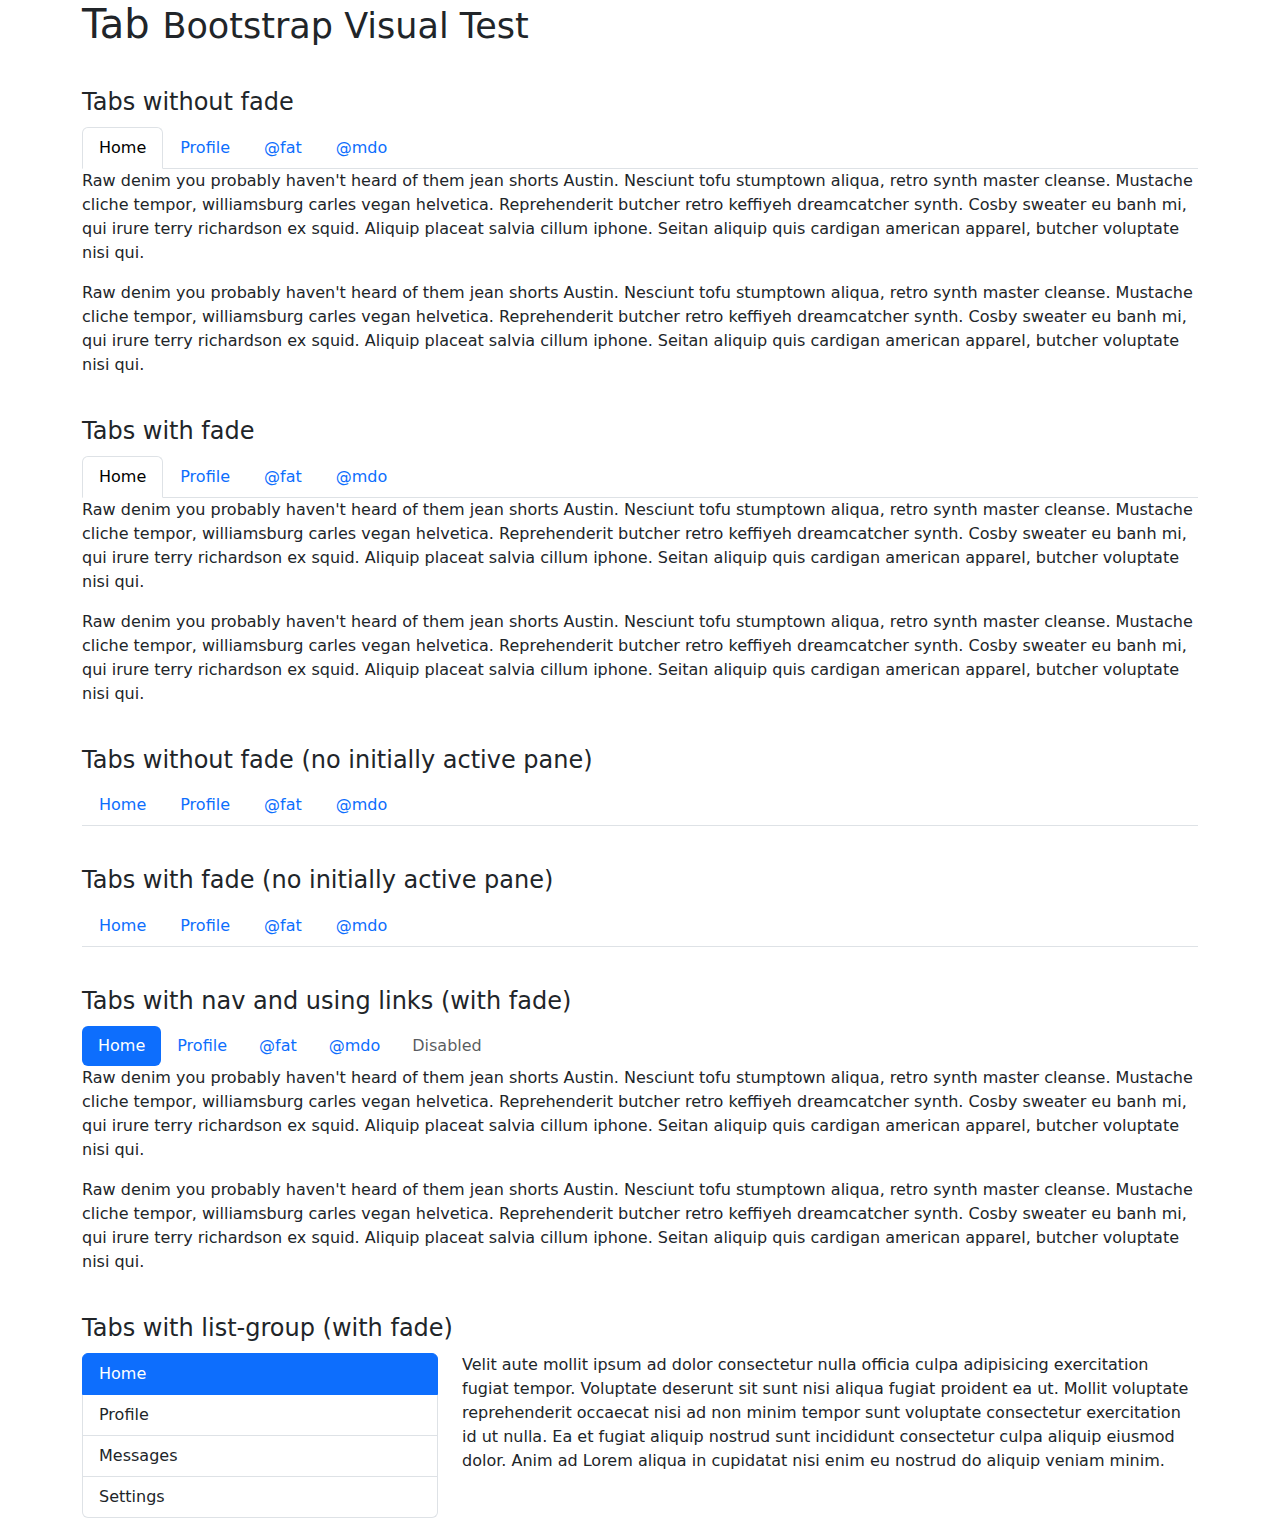
<file: public/Admin/libs/bootstrap/js/tests/visual/tab.html>
<!doctype html>
<html lang="en">
  <head>
    <meta charset="utf-8">
    <meta name="viewport" content="width=device-width, initial-scale=1">
    <link href="../../../dist/css/bootstrap.min.css" rel="stylesheet">
    <title>Tab</title>
    <style>
      h4 {
        margin: 40px 0 10px;
      }
    </style>
  </head>
  <body>
    <div class="container">
      <h1>Tab <small>Bootstrap Visual Test</small></h1>

      <h4>Tabs without fade</h4>

      <ul class="nav nav-tabs" role="tablist">
        <li class="nav-item" role="presentation">
          <button type="button" class="nav-link active" data-bs-toggle="tab" data-bs-target="#home" role="tab" aria-selected="true">Home</button>
        </li>
        <li class="nav-item" role="presentation">
          <button type="button" class="nav-link" data-bs-toggle="tab" data-bs-target="#profile" role="tab">Profile</button>
        </li>
        <li class="nav-item" role="presentation">
          <button type="button" class="nav-link" data-bs-toggle="tab" data-bs-target="#fat" role="tab">@fat</button>
        </li>
        <li class="nav-item" role="presentation">
          <button type="button" class="nav-link" data-bs-toggle="tab" data-bs-target="#mdo" role="tab">@mdo</button>
        </li>
      </ul>

      <div class="tab-content" role="tablist">
        <div class="tab-pane active" id="home" role="tabpanel">
          <p>Raw denim you probably haven't heard of them jean shorts Austin. Nesciunt tofu stumptown aliqua, retro synth master cleanse. Mustache cliche tempor, williamsburg carles vegan helvetica. Reprehenderit butcher retro keffiyeh dreamcatcher synth. Cosby sweater eu banh mi, qui irure terry richardson ex squid. Aliquip placeat salvia cillum iphone. Seitan aliquip quis cardigan american apparel, butcher voluptate nisi qui.</p>
          <p>Raw denim you probably haven't heard of them jean shorts Austin. Nesciunt tofu stumptown aliqua, retro synth master cleanse. Mustache cliche tempor, williamsburg carles vegan helvetica. Reprehenderit butcher retro keffiyeh dreamcatcher synth. Cosby sweater eu banh mi, qui irure terry richardson ex squid. Aliquip placeat salvia cillum iphone. Seitan aliquip quis cardigan american apparel, butcher voluptate nisi qui.</p>
        </div>
        <div class="tab-pane" id="profile" role="tabpanel">
          <p>Food truck fixie locavore, accusamus mcsweeney's marfa nulla single-origin coffee squid. Exercitation +1 labore velit, blog sartorial PBR leggings next level wes anderson artisan four loko farm-to-table craft beer twee. Qui photo booth letterpress, commodo enim craft beer mlkshk aliquip jean shorts ullamco ad vinyl cillum PBR. Homo nostrud organic, assumenda labore aesthetic magna delectus mollit. Keytar helvetica VHS salvia yr, vero magna velit sapiente labore stumptown. Vegan fanny pack odio cillum wes anderson 8-bit, sustainable jean shorts beard ut DIY ethical culpa terry richardson biodiesel. Art party scenester stumptown, tumblr butcher vero sint qui sapiente accusamus tattooed echo park.</p>
          <p>Food truck fixie locavore, accusamus mcsweeney's marfa nulla single-origin coffee squid. Exercitation +1 labore velit, blog sartorial PBR leggings next level wes anderson artisan four loko farm-to-table craft beer twee. Qui photo booth letterpress, commodo enim craft beer mlkshk aliquip jean shorts ullamco ad vinyl cillum PBR. Homo nostrud organic, assumenda labore aesthetic magna delectus mollit. Keytar helvetica VHS salvia yr, vero magna velit sapiente labore stumptown. Vegan fanny pack odio cillum wes anderson 8-bit, sustainable jean shorts beard ut DIY ethical culpa terry richardson biodiesel. Art party scenester stumptown, tumblr butcher vero sint qui sapiente accusamus tattooed echo park.</p>
        </div>
        <div class="tab-pane" id="fat" role="tabpanel">
          <p>Etsy mixtape wayfarers, ethical wes anderson tofu before they sold out mcsweeney's organic lomo retro fanny pack lo-fi farm-to-table readymade. Messenger bag gentrify pitchfork tattooed craft beer, iphone skateboard locavore carles etsy salvia banksy hoodie helvetica. DIY synth PBR banksy irony. Leggings gentrify squid 8-bit cred pitchfork. Williamsburg banh mi whatever gluten-free, carles pitchfork biodiesel fixie etsy retro mlkshk vice blog. Scenester cred you probably haven't heard of them, vinyl craft beer blog stumptown. Pitchfork sustainable tofu synth chambray yr.</p>
          <p>Etsy mixtape wayfarers, ethical wes anderson tofu before they sold out mcsweeney's organic lomo retro fanny pack lo-fi farm-to-table readymade. Messenger bag gentrify pitchfork tattooed craft beer, iphone skateboard locavore carles etsy salvia banksy hoodie helvetica. DIY synth PBR banksy irony. Leggings gentrify squid 8-bit cred pitchfork. Williamsburg banh mi whatever gluten-free, carles pitchfork biodiesel fixie etsy retro mlkshk vice blog. Scenester cred you probably haven't heard of them, vinyl craft beer blog stumptown. Pitchfork sustainable tofu synth chambray yr.</p>
        </div>
        <div class="tab-pane" id="mdo" role="tabpanel">
          <p>Trust fund seitan letterpress, keytar raw denim keffiyeh etsy art party before they sold out master cleanse gluten-free squid scenester freegan cosby sweater. Fanny pack portland seitan DIY, art party locavore wolf cliche high life echo park Austin. Cred vinyl keffiyeh DIY salvia PBR, banh mi before they sold out farm-to-table VHS viral locavore cosby sweater. Lomo wolf viral, mustache readymade thundercats keffiyeh craft beer marfa ethical. Wolf salvia freegan, sartorial keffiyeh echo park vegan.</p>
          <p>Trust fund seitan letterpress, keytar raw denim keffiyeh etsy art party before they sold out master cleanse gluten-free squid scenester freegan cosby sweater. Fanny pack portland seitan DIY, art party locavore wolf cliche high life echo park Austin. Cred vinyl keffiyeh DIY salvia PBR, banh mi before they sold out farm-to-table VHS viral locavore cosby sweater. Lomo wolf viral, mustache readymade thundercats keffiyeh craft beer marfa ethical. Wolf salvia freegan, sartorial keffiyeh echo park vegan.</p>
        </div>
      </div>

      <h4>Tabs with fade</h4>

      <ul class="nav nav-tabs" role="tablist">
        <li class="nav-item" role="presentation">
          <button type="button" class="nav-link active" data-bs-toggle="tab" data-bs-target="#home2" role="tab" aria-selected="true">Home</button>
        </li>
        <li class="nav-item" role="presentation">
          <button type="button" class="nav-link" data-bs-toggle="tab" data-bs-target="#profile2" role="tab">Profile</button>
        </li>
        <li class="nav-item" role="presentation">
          <button type="button" class="nav-link" data-bs-toggle="tab" data-bs-target="#fat2" role="tab">@fat</button>
        </li>
        <li class="nav-item" role="presentation">
          <button type="button" class="nav-link" data-bs-toggle="tab" data-bs-target="#mdo2" role="tab">@mdo</button>
        </li>
      </ul>

      <div class="tab-content" role="tablist">
        <div class="tab-pane fade show active" id="home2" role="tabpanel">
          <p>Raw denim you probably haven't heard of them jean shorts Austin. Nesciunt tofu stumptown aliqua, retro synth master cleanse. Mustache cliche tempor, williamsburg carles vegan helvetica. Reprehenderit butcher retro keffiyeh dreamcatcher synth. Cosby sweater eu banh mi, qui irure terry richardson ex squid. Aliquip placeat salvia cillum iphone. Seitan aliquip quis cardigan american apparel, butcher voluptate nisi qui.</p>
          <p>Raw denim you probably haven't heard of them jean shorts Austin. Nesciunt tofu stumptown aliqua, retro synth master cleanse. Mustache cliche tempor, williamsburg carles vegan helvetica. Reprehenderit butcher retro keffiyeh dreamcatcher synth. Cosby sweater eu banh mi, qui irure terry richardson ex squid. Aliquip placeat salvia cillum iphone. Seitan aliquip quis cardigan american apparel, butcher voluptate nisi qui.</p>
        </div>
        <div class="tab-pane fade" id="profile2" role="tabpanel">
          <p>Food truck fixie locavore, accusamus mcsweeney's marfa nulla single-origin coffee squid. Exercitation +1 labore velit, blog sartorial PBR leggings next level wes anderson artisan four loko farm-to-table craft beer twee. Qui photo booth letterpress, commodo enim craft beer mlkshk aliquip jean shorts ullamco ad vinyl cillum PBR. Homo nostrud organic, assumenda labore aesthetic magna delectus mollit. Keytar helvetica VHS salvia yr, vero magna velit sapiente labore stumptown. Vegan fanny pack odio cillum wes anderson 8-bit, sustainable jean shorts beard ut DIY ethical culpa terry richardson biodiesel. Art party scenester stumptown, tumblr butcher vero sint qui sapiente accusamus tattooed echo park.</p>
          <p>Food truck fixie locavore, accusamus mcsweeney's marfa nulla single-origin coffee squid. Exercitation +1 labore velit, blog sartorial PBR leggings next level wes anderson artisan four loko farm-to-table craft beer twee. Qui photo booth letterpress, commodo enim craft beer mlkshk aliquip jean shorts ullamco ad vinyl cillum PBR. Homo nostrud organic, assumenda labore aesthetic magna delectus mollit. Keytar helvetica VHS salvia yr, vero magna velit sapiente labore stumptown. Vegan fanny pack odio cillum wes anderson 8-bit, sustainable jean shorts beard ut DIY ethical culpa terry richardson biodiesel. Art party scenester stumptown, tumblr butcher vero sint qui sapiente accusamus tattooed echo park.</p>
        </div>
        <div class="tab-pane fade" id="fat2" role="tabpanel">
          <p>Etsy mixtape wayfarers, ethical wes anderson tofu before they sold out mcsweeney's organic lomo retro fanny pack lo-fi farm-to-table readymade. Messenger bag gentrify pitchfork tattooed craft beer, iphone skateboard locavore carles etsy salvia banksy hoodie helvetica. DIY synth PBR banksy irony. Leggings gentrify squid 8-bit cred pitchfork. Williamsburg banh mi whatever gluten-free, carles pitchfork biodiesel fixie etsy retro mlkshk vice blog. Scenester cred you probably haven't heard of them, vinyl craft beer blog stumptown. Pitchfork sustainable tofu synth chambray yr.</p>
          <p>Etsy mixtape wayfarers, ethical wes anderson tofu before they sold out mcsweeney's organic lomo retro fanny pack lo-fi farm-to-table readymade. Messenger bag gentrify pitchfork tattooed craft beer, iphone skateboard locavore carles etsy salvia banksy hoodie helvetica. DIY synth PBR banksy irony. Leggings gentrify squid 8-bit cred pitchfork. Williamsburg banh mi whatever gluten-free, carles pitchfork biodiesel fixie etsy retro mlkshk vice blog. Scenester cred you probably haven't heard of them, vinyl craft beer blog stumptown. Pitchfork sustainable tofu synth chambray yr.</p>
        </div>
        <div class="tab-pane fade" id="mdo2" role="tabpanel">
          <p>Trust fund seitan letterpress, keytar raw denim keffiyeh etsy art party before they sold out master cleanse gluten-free squid scenester freegan cosby sweater. Fanny pack portland seitan DIY, art party locavore wolf cliche high life echo park Austin. Cred vinyl keffiyeh DIY salvia PBR, banh mi before they sold out farm-to-table VHS viral locavore cosby sweater. Lomo wolf viral, mustache readymade thundercats keffiyeh craft beer marfa ethical. Wolf salvia freegan, sartorial keffiyeh echo park vegan.</p>
          <p>Trust fund seitan letterpress, keytar raw denim keffiyeh etsy art party before they sold out master cleanse gluten-free squid scenester freegan cosby sweater. Fanny pack portland seitan DIY, art party locavore wolf cliche high life echo park Austin. Cred vinyl keffiyeh DIY salvia PBR, banh mi before they sold out farm-to-table VHS viral locavore cosby sweater. Lomo wolf viral, mustache readymade thundercats keffiyeh craft beer marfa ethical. Wolf salvia freegan, sartorial keffiyeh echo park vegan.</p>
        </div>
      </div>

      <h4>Tabs without fade (no initially active pane)</h4>

      <ul class="nav nav-tabs" role="tablist">
        <li class="nav-item" role="presentation">
          <button type="button" class="nav-link" data-bs-toggle="tab" data-bs-target="#home3" role="tab">Home</button>
        </li>
        <li class="nav-item" role="presentation">
          <button type="button" class="nav-link" data-bs-toggle="tab" data-bs-target="#profile3" role="tab">Profile</button>
        </li>
        <li class="nav-item" role="presentation">
          <button type="button" class="nav-link" data-bs-toggle="tab" data-bs-target="#fat3" role="tab">@fat</button>
        </li>
        <li class="nav-item" role="presentation">
          <button type="button" class="nav-link" data-bs-toggle="tab" data-bs-target="#mdo3" role="tab">@mdo</button>
        </li>
      </ul>

      <div class="tab-content" role="tablist">
        <div class="tab-pane" id="home3" role="tabpanel">
          <p>Raw denim you probably haven't heard of them jean shorts Austin. Nesciunt tofu stumptown aliqua, retro synth master cleanse. Mustache cliche tempor, williamsburg carles vegan helvetica. Reprehenderit butcher retro keffiyeh dreamcatcher synth. Cosby sweater eu banh mi, qui irure terry richardson ex squid. Aliquip placeat salvia cillum iphone. Seitan aliquip quis cardigan american apparel, butcher voluptate nisi qui.</p>
          <p>Raw denim you probably haven't heard of them jean shorts Austin. Nesciunt tofu stumptown aliqua, retro synth master cleanse. Mustache cliche tempor, williamsburg carles vegan helvetica. Reprehenderit butcher retro keffiyeh dreamcatcher synth. Cosby sweater eu banh mi, qui irure terry richardson ex squid. Aliquip placeat salvia cillum iphone. Seitan aliquip quis cardigan american apparel, butcher voluptate nisi qui.</p>
        </div>
        <div class="tab-pane" id="profile3" role="tabpanel">
          <p>Food truck fixie locavore, accusamus mcsweeney's marfa nulla single-origin coffee squid. Exercitation +1 labore velit, blog sartorial PBR leggings next level wes anderson artisan four loko farm-to-table craft beer twee. Qui photo booth letterpress, commodo enim craft beer mlkshk aliquip jean shorts ullamco ad vinyl cillum PBR. Homo nostrud organic, assumenda labore aesthetic magna delectus mollit. Keytar helvetica VHS salvia yr, vero magna velit sapiente labore stumptown. Vegan fanny pack odio cillum wes anderson 8-bit, sustainable jean shorts beard ut DIY ethical culpa terry richardson biodiesel. Art party scenester stumptown, tumblr butcher vero sint qui sapiente accusamus tattooed echo park.</p>
          <p>Food truck fixie locavore, accusamus mcsweeney's marfa nulla single-origin coffee squid. Exercitation +1 labore velit, blog sartorial PBR leggings next level wes anderson artisan four loko farm-to-table craft beer twee. Qui photo booth letterpress, commodo enim craft beer mlkshk aliquip jean shorts ullamco ad vinyl cillum PBR. Homo nostrud organic, assumenda labore aesthetic magna delectus mollit. Keytar helvetica VHS salvia yr, vero magna velit sapiente labore stumptown. Vegan fanny pack odio cillum wes anderson 8-bit, sustainable jean shorts beard ut DIY ethical culpa terry richardson biodiesel. Art party scenester stumptown, tumblr butcher vero sint qui sapiente accusamus tattooed echo park.</p>
        </div>
        <div class="tab-pane" id="fat3" role="tabpanel">
          <p>Etsy mixtape wayfarers, ethical wes anderson tofu before they sold out mcsweeney's organic lomo retro fanny pack lo-fi farm-to-table readymade. Messenger bag gentrify pitchfork tattooed craft beer, iphone skateboard locavore carles etsy salvia banksy hoodie helvetica. DIY synth PBR banksy irony. Leggings gentrify squid 8-bit cred pitchfork. Williamsburg banh mi whatever gluten-free, carles pitchfork biodiesel fixie etsy retro mlkshk vice blog. Scenester cred you probably haven't heard of them, vinyl craft beer blog stumptown. Pitchfork sustainable tofu synth chambray yr.</p>
          <p>Etsy mixtape wayfarers, ethical wes anderson tofu before they sold out mcsweeney's organic lomo retro fanny pack lo-fi farm-to-table readymade. Messenger bag gentrify pitchfork tattooed craft beer, iphone skateboard locavore carles etsy salvia banksy hoodie helvetica. DIY synth PBR banksy irony. Leggings gentrify squid 8-bit cred pitchfork. Williamsburg banh mi whatever gluten-free, carles pitchfork biodiesel fixie etsy retro mlkshk vice blog. Scenester cred you probably haven't heard of them, vinyl craft beer blog stumptown. Pitchfork sustainable tofu synth chambray yr.</p>
        </div>
        <div class="tab-pane" id="mdo3" role="tabpanel">
          <p>Trust fund seitan letterpress, keytar raw denim keffiyeh etsy art party before they sold out master cleanse gluten-free squid scenester freegan cosby sweater. Fanny pack portland seitan DIY, art party locavore wolf cliche high life echo park Austin. Cred vinyl keffiyeh DIY salvia PBR, banh mi before they sold out farm-to-table VHS viral locavore cosby sweater. Lomo wolf viral, mustache readymade thundercats keffiyeh craft beer marfa ethical. Wolf salvia freegan, sartorial keffiyeh echo park vegan.</p>
          <p>Trust fund seitan letterpress, keytar raw denim keffiyeh etsy art party before they sold out master cleanse gluten-free squid scenester freegan cosby sweater. Fanny pack portland seitan DIY, art party locavore wolf cliche high life echo park Austin. Cred vinyl keffiyeh DIY salvia PBR, banh mi before they sold out farm-to-table VHS viral locavore cosby sweater. Lomo wolf viral, mustache readymade thundercats keffiyeh craft beer marfa ethical. Wolf salvia freegan, sartorial keffiyeh echo park vegan.</p>
        </div>
      </div>

      <h4>Tabs with fade (no initially active pane)</h4>

      <ul class="nav nav-tabs" role="tablist">
        <li class="nav-item" role="presentation">
          <button type="button" class="nav-link" data-bs-toggle="tab" data-bs-target="#home4" role="tab">Home</button>
        </li>
        <li class="nav-item" role="presentation">
          <button type="button" class="nav-link" data-bs-toggle="tab" data-bs-target="#profile4" role="tab">Profile</button>
        </li>
        <li class="nav-item" role="presentation">
          <button type="button" class="nav-link" data-bs-toggle="tab" data-bs-target="#fat4" role="tab">@fat</button>
        </li>
        <li class="nav-item" role="presentation">
          <button type="button" class="nav-link" data-bs-toggle="tab" data-bs-target="#mdo4" role="tab">@mdo</button>
        </li>
      </ul>

      <div class="tab-content">
        <div class="tab-pane fade" id="home4" role="tabpanel">
          <p>Raw denim you probably haven't heard of them jean shorts Austin. Nesciunt tofu stumptown aliqua, retro synth master cleanse. Mustache cliche tempor, williamsburg carles vegan helvetica. Reprehenderit butcher retro keffiyeh dreamcatcher synth. Cosby sweater eu banh mi, qui irure terry richardson ex squid. Aliquip placeat salvia cillum iphone. Seitan aliquip quis cardigan american apparel, butcher voluptate nisi qui.</p>
          <p>Raw denim you probably haven't heard of them jean shorts Austin. Nesciunt tofu stumptown aliqua, retro synth master cleanse. Mustache cliche tempor, williamsburg carles vegan helvetica. Reprehenderit butcher retro keffiyeh dreamcatcher synth. Cosby sweater eu banh mi, qui irure terry richardson ex squid. Aliquip placeat salvia cillum iphone. Seitan aliquip quis cardigan american apparel, butcher voluptate nisi qui.</p>
        </div>
        <div class="tab-pane fade" id="profile4" role="tabpanel">
          <p>Food truck fixie locavore, accusamus mcsweeney's marfa nulla single-origin coffee squid. Exercitation +1 labore velit, blog sartorial PBR leggings next level wes anderson artisan four loko farm-to-table craft beer twee. Qui photo booth letterpress, commodo enim craft beer mlkshk aliquip jean shorts ullamco ad vinyl cillum PBR. Homo nostrud organic, assumenda labore aesthetic magna delectus mollit. Keytar helvetica VHS salvia yr, vero magna velit sapiente labore stumptown. Vegan fanny pack odio cillum wes anderson 8-bit, sustainable jean shorts beard ut DIY ethical culpa terry richardson biodiesel. Art party scenester stumptown, tumblr butcher vero sint qui sapiente accusamus tattooed echo park.</p>
          <p>Food truck fixie locavore, accusamus mcsweeney's marfa nulla single-origin coffee squid. Exercitation +1 labore velit, blog sartorial PBR leggings next level wes anderson artisan four loko farm-to-table craft beer twee. Qui photo booth letterpress, commodo enim craft beer mlkshk aliquip jean shorts ullamco ad vinyl cillum PBR. Homo nostrud organic, assumenda labore aesthetic magna delectus mollit. Keytar helvetica VHS salvia yr, vero magna velit sapiente labore stumptown. Vegan fanny pack odio cillum wes anderson 8-bit, sustainable jean shorts beard ut DIY ethical culpa terry richardson biodiesel. Art party scenester stumptown, tumblr butcher vero sint qui sapiente accusamus tattooed echo park.</p>
        </div>
        <div class="tab-pane fade" id="fat4" role="tabpanel">
          <p>Etsy mixtape wayfarers, ethical wes anderson tofu before they sold out mcsweeney's organic lomo retro fanny pack lo-fi farm-to-table readymade. Messenger bag gentrify pitchfork tattooed craft beer, iphone skateboard locavore carles etsy salvia banksy hoodie helvetica. DIY synth PBR banksy irony. Leggings gentrify squid 8-bit cred pitchfork. Williamsburg banh mi whatever gluten-free, carles pitchfork biodiesel fixie etsy retro mlkshk vice blog. Scenester cred you probably haven't heard of them, vinyl craft beer blog stumptown. Pitchfork sustainable tofu synth chambray yr.</p>
          <p>Etsy mixtape wayfarers, ethical wes anderson tofu before they sold out mcsweeney's organic lomo retro fanny pack lo-fi farm-to-table readymade. Messenger bag gentrify pitchfork tattooed craft beer, iphone skateboard locavore carles etsy salvia banksy hoodie helvetica. DIY synth PBR banksy irony. Leggings gentrify squid 8-bit cred pitchfork. Williamsburg banh mi whatever gluten-free, carles pitchfork biodiesel fixie etsy retro mlkshk vice blog. Scenester cred you probably haven't heard of them, vinyl craft beer blog stumptown. Pitchfork sustainable tofu synth chambray yr.</p>
        </div>
        <div class="tab-pane fade" id="mdo4" role="tabpanel">
          <p>Trust fund seitan letterpress, keytar raw denim keffiyeh etsy art party before they sold out master cleanse gluten-free squid scenester freegan cosby sweater. Fanny pack portland seitan DIY, art party locavore wolf cliche high life echo park Austin. Cred vinyl keffiyeh DIY salvia PBR, banh mi before they sold out farm-to-table VHS viral locavore cosby sweater. Lomo wolf viral, mustache readymade thundercats keffiyeh craft beer marfa ethical. Wolf salvia freegan, sartorial keffiyeh echo park vegan.</p>
          <p>Trust fund seitan letterpress, keytar raw denim keffiyeh etsy art party before they sold out master cleanse gluten-free squid scenester freegan cosby sweater. Fanny pack portland seitan DIY, art party locavore wolf cliche high life echo park Austin. Cred vinyl keffiyeh DIY salvia PBR, banh mi before they sold out farm-to-table VHS viral locavore cosby sweater. Lomo wolf viral, mustache readymade thundercats keffiyeh craft beer marfa ethical. Wolf salvia freegan, sartorial keffiyeh echo park vegan.</p>
        </div>
      </div>

      <h4>Tabs with nav and using links (with fade)</h4>
      <nav>
          <div class="nav nav-pills" id="nav-tab" role="tablist">
          <a class="nav-link nav-item active" role="tab" data-bs-toggle="tab" href="#home5">Home</a>
          <a class="nav-link nav-item" role="tab" data-bs-toggle="tab" href="#profile5">Profile</a>
          <a class="nav-link nav-item" role="tab" data-bs-toggle="tab" href="#fat5">@fat</a>
          <a class="nav-link nav-item" role="tab" data-bs-toggle="tab" href="#mdo5">@mdo</a>
          <a class="nav-link nav-item disabled" role="tab" href="#">Disabled</a>
        </div>
      </nav>

      <div class="tab-content">
        <div class="tab-pane fade show active" id="home5" role="tabpanel">
          <p>Raw denim you probably haven't heard of them jean shorts Austin. Nesciunt tofu stumptown aliqua, retro synth master cleanse. Mustache cliche tempor, williamsburg carles vegan helvetica. Reprehenderit butcher retro keffiyeh dreamcatcher synth. Cosby sweater eu banh mi, qui irure terry richardson ex squid. Aliquip placeat salvia cillum iphone. Seitan aliquip quis cardigan american apparel, butcher voluptate nisi qui.</p>
          <p>Raw denim you probably haven't heard of them jean shorts Austin. Nesciunt tofu stumptown aliqua, retro synth master cleanse. Mustache cliche tempor, williamsburg carles vegan helvetica. Reprehenderit butcher retro keffiyeh dreamcatcher synth. Cosby sweater eu banh mi, qui irure terry richardson ex squid. Aliquip placeat salvia cillum iphone. Seitan aliquip quis cardigan american apparel, butcher voluptate nisi qui.</p>
        </div>
        <div class="tab-pane fade" id="profile5" role="tabpanel">
          <p>Raw denim you probably haven't heard of them jean shorts Austin. Nesciunt tofu stumptown aliqua, retro synth master cleanse. Mustache cliche tempor, williamsburg carles vegan helvetica. Reprehenderit butcher retro keffiyeh dreamcatcher synth. Cosby sweater eu banh mi, qui irure terry richardson ex squid. Aliquip placeat salvia cillum iphone. Seitan aliquip quis cardigan american apparel, butcher voluptate nisi qui.</p>
          <p>Raw denim you probably haven't heard of them jean shorts Austin. Nesciunt tofu stumptown aliqua, retro synth master cleanse. Mustache cliche tempor, williamsburg carles vegan helvetica. Reprehenderit butcher retro keffiyeh dreamcatcher synth. Cosby sweater eu banh mi, qui irure terry richardson ex squid. Aliquip placeat salvia cillum iphone. Seitan aliquip quis cardigan american apparel, butcher voluptate nisi qui.</p>
        </div>
        <div class="tab-pane fade" id="fat5" role="tabpanel">
          <p>Etsy mixtape wayfarers, ethical wes anderson tofu before they sold out mcsweeney's organic lomo retro fanny pack lo-fi farm-to-table readymade. Messenger bag gentrify pitchfork tattooed craft beer, iphone skateboard locavore carles etsy salvia banksy hoodie helvetica. DIY synth PBR banksy irony. Leggings gentrify squid 8-bit cred pitchfork. Williamsburg banh mi whatever gluten-free, carles pitchfork biodiesel fixie etsy retro mlkshk vice blog. Scenester cred you probably haven't heard of them, vinyl craft beer blog stumptown. Pitchfork sustainable tofu synth chambray yr.</p>
          <p>Etsy mixtape wayfarers, ethical wes anderson tofu before they sold out mcsweeney's organic lomo retro fanny pack lo-fi farm-to-table readymade. Messenger bag gentrify pitchfork tattooed craft beer, iphone skateboard locavore carles etsy salvia banksy hoodie helvetica. DIY synth PBR banksy irony. Leggings gentrify squid 8-bit cred pitchfork. Williamsburg banh mi whatever gluten-free, carles pitchfork biodiesel fixie etsy retro mlkshk vice blog. Scenester cred you probably haven't heard of them, vinyl craft beer blog stumptown. Pitchfork sustainable tofu synth chambray yr.</p>
        </div>
        <div class="tab-pane fade" id="mdo5" role="tabpanel">
          <p>Trust fund seitan letterpress, keytar raw denim keffiyeh etsy art party before they sold out master cleanse gluten-free squid scenester freegan cosby sweater. Fanny pack portland seitan DIY, art party locavore wolf cliche high life echo park Austin. Cred vinyl keffiyeh DIY salvia PBR, banh mi before they sold out farm-to-table VHS viral locavore cosby sweater. Lomo wolf viral, mustache readymade thundercats keffiyeh craft beer marfa ethical. Wolf salvia freegan, sartorial keffiyeh echo park vegan.</p>
          <p>Trust fund seitan letterpress, keytar raw denim keffiyeh etsy art party before they sold out master cleanse gluten-free squid scenester freegan cosby sweater. Fanny pack portland seitan DIY, art party locavore wolf cliche high life echo park Austin. Cred vinyl keffiyeh DIY salvia PBR, banh mi before they sold out farm-to-table VHS viral locavore cosby sweater. Lomo wolf viral, mustache readymade thundercats keffiyeh craft beer marfa ethical. Wolf salvia freegan, sartorial keffiyeh echo park vegan.</p>
        </div>
      </div>

      <h4>Tabs with list-group (with fade)</h4>
      <div class="row">
        <div class="col-4">
          <div class="list-group" id="list-tab" role="tablist">
            <button type="button" class="list-group-item list-group-item-action active" id="list-home-list" data-bs-toggle="tab" data-bs-target="#list-home" role="tab" aria-controls="list-home" aria-selected="true">Home</button>
            <button type="button"  class="list-group-item list-group-item-action" id="list-profile-list" data-bs-toggle="tab" data-bs-target="#list-profile" role="tab" aria-controls="list-profile">Profile</button>
            <button type="button"  class="list-group-item list-group-item-action" id="list-messages-list" data-bs-toggle="tab" data-bs-target="#list-messages" role="tab" aria-controls="list-messages">Messages</button>
            <button type="button"  class="list-group-item list-group-item-action" id="list-settings-list" data-bs-toggle="tab" data-bs-target="#list-settings" role="tab" aria-controls="list-settings">Settings</button>
          </div>
        </div>
        <div class="col-8">
          <div class="tab-content" id="nav-tabContent">
            <div class="tab-pane fade show active" id="list-home" role="tabpanel" aria-labelledby="list-home-list">
              <p>Velit aute mollit ipsum ad dolor consectetur nulla officia culpa adipisicing exercitation fugiat tempor. Voluptate deserunt sit sunt nisi aliqua fugiat proident ea ut. Mollit voluptate reprehenderit occaecat nisi ad non minim tempor sunt voluptate consectetur exercitation id ut nulla. Ea et fugiat aliquip nostrud sunt incididunt consectetur culpa aliquip eiusmod dolor. Anim ad Lorem aliqua in cupidatat nisi enim eu nostrud do aliquip veniam minim.</p>
            </div>
            <div class="tab-pane fade" id="list-profile" role="tabpanel" aria-labelledby="list-profile-list">
              <p>Cupidatat quis ad sint excepteur laborum in esse qui. Et excepteur consectetur ex nisi eu do cillum ad laborum. Mollit et eu officia dolore sunt Lorem culpa qui commodo velit ex amet id ex. Officia anim incididunt laboris deserunt anim aute dolor incididunt veniam aute dolore do exercitation. Dolor nisi culpa ex ad irure in elit eu dolore. Ad laboris ipsum reprehenderit irure non commodo enim culpa commodo veniam incididunt veniam ad.</p>
            </div>
            <div class="tab-pane fade" id="list-messages" role="tabpanel" aria-labelledby="list-messages-list">
              <p>Ut ut do pariatur aliquip aliqua aliquip exercitation do nostrud commodo reprehenderit aute ipsum voluptate. Irure Lorem et laboris nostrud amet cupidatat cupidatat anim do ut velit mollit consequat enim tempor. Consectetur est minim nostrud nostrud consectetur irure labore voluptate irure. Ipsum id Lorem sit sint voluptate est pariatur eu ad cupidatat et deserunt culpa sit eiusmod deserunt. Consectetur et fugiat anim do eiusmod aliquip nulla laborum elit adipisicing pariatur cillum.</p>
            </div>
            <div class="tab-pane fade" id="list-settings" role="tabpanel" aria-labelledby="list-settings-list">
              <p>Irure enim occaecat labore sit qui aliquip reprehenderit amet velit. Deserunt ullamco ex elit nostrud ut dolore nisi officia magna sit occaecat laboris sunt dolor. Nisi eu minim cillum occaecat aute est cupidatat aliqua labore aute occaecat ea aliquip sunt amet. Aute mollit dolor ut exercitation irure commodo non amet consectetur quis amet culpa. Quis ullamco nisi amet qui aute irure eu. Magna labore dolor quis ex labore id nostrud deserunt dolor eiusmod eu pariatur culpa mollit in irure.</p>
            </div>
          </div>
        </div>
      </div>
    </div>

    <script src="../../../dist/js/bootstrap.bundle.js"></script>
  </body>
</html>
</file>
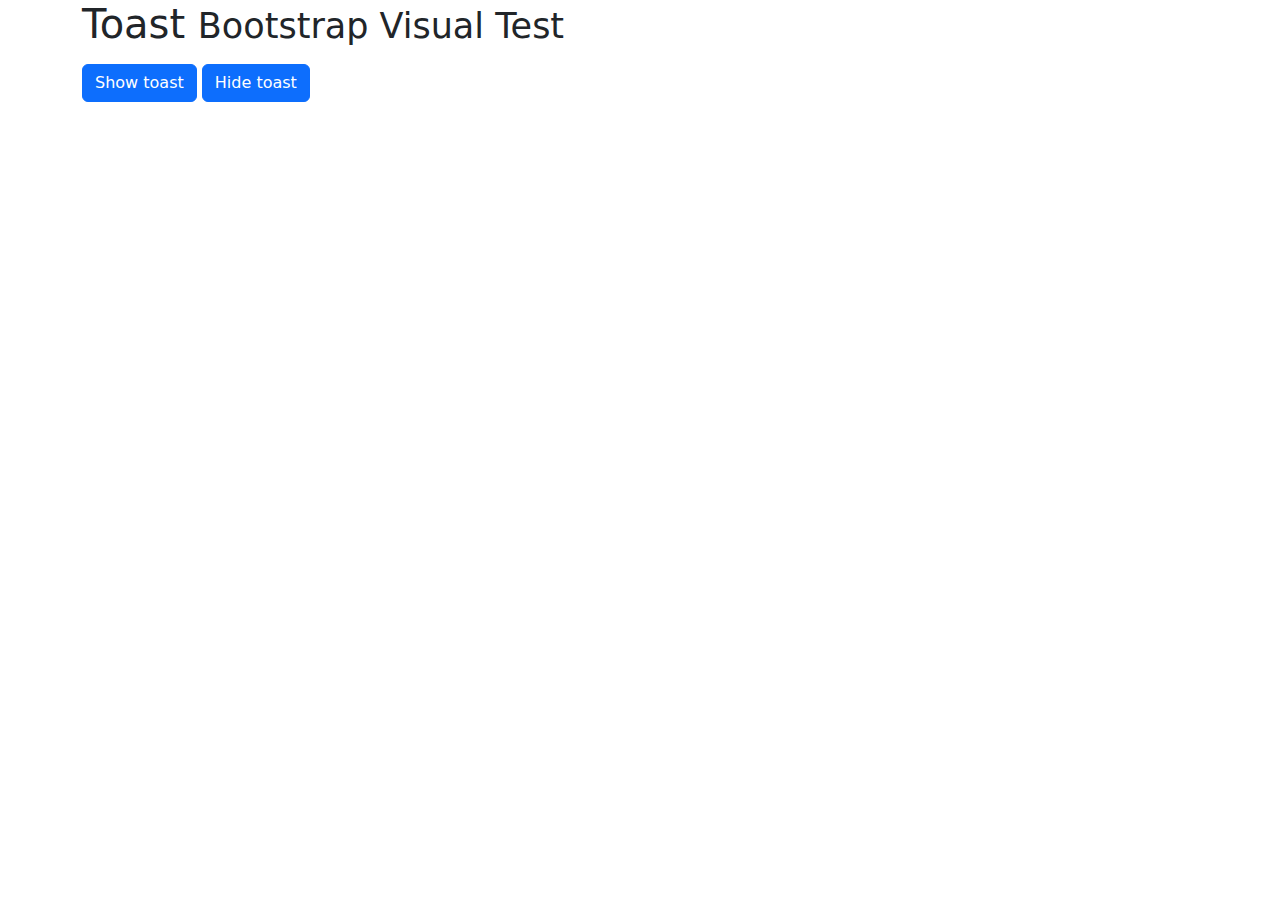
<file: public/Admin/libs/bootstrap/js/tests/visual/toast.html>
<!doctype html>
<html lang="en">
  <head>
    <meta charset="utf-8">
    <meta name="viewport" content="width=device-width, initial-scale=1">
    <link href="../../../dist/css/bootstrap.min.css" rel="stylesheet">
    <title>Toast</title>
    <style>
      .notifications {
        position: absolute;
        top: 10px;
        right: 10px;
      }
    </style>
  </head>
  <body>
    <div class="container">
      <h1>Toast <small>Bootstrap Visual Test</small></h1>

      <div class="row mt-3">
        <div class="col-md-12">
          <button id="btnShowToast" class="btn btn-primary">Show toast</button>
          <button id="btnHideToast" class="btn btn-primary">Hide toast</button>
        </div>
      </div>
    </div>

    <div class="notifications">
      <div id="toastAutoHide" class="toast" role="alert" aria-live="assertive" aria-atomic="true" data-bs-delay="2000">
        <div class="toast-header">
          <span class="d-block bg-primary rounded me-2" style="width: 20px; height: 20px;"></span>
          <strong class="me-auto">Bootstrap</strong>
          <small>11 mins ago</small>
        </div>
        <div class="toast-body">
          Hello, world! This is a toast message with <strong>autohide</strong> in 2 seconds
        </div>
      </div>

      <div class="toast" data-bs-autohide="false" role="alert" aria-live="assertive" aria-atomic="true">
        <div class="toast-header">
          <span class="d-block bg-primary rounded me-2" style="width: 20px; height: 20px;"></span>
          <strong class="me-auto">Bootstrap</strong>
          <small class="text-muted">2 seconds ago</small>
          <button type="button" class="ms-2 mb-1 btn-close" data-bs-dismiss="toast" aria-label="Close"></button>
        </div>
        <div class="toast-body">
          Heads up, toasts will stack automatically
        </div>
      </div>
    </div>

    <script src="../../../dist/js/bootstrap.bundle.js"></script>
    <script>
      /* global bootstrap: false */

      window.addEventListener('load', () => {
        document.querySelectorAll('.toast').forEach(toastEl => new bootstrap.Toast(toastEl))

        document.getElementById('btnShowToast').addEventListener('click', () => {
          document.querySelectorAll('.toast').forEach(toastEl => bootstrap.Toast.getInstance(toastEl).show())
        })

        document.getElementById('btnHideToast').addEventListener('click', () => {
          document.querySelectorAll('.toast').forEach(toastEl => bootstrap.Toast.getInstance(toastEl).hide())
        })
      })
    </script>
  </body>
</html>
</file>
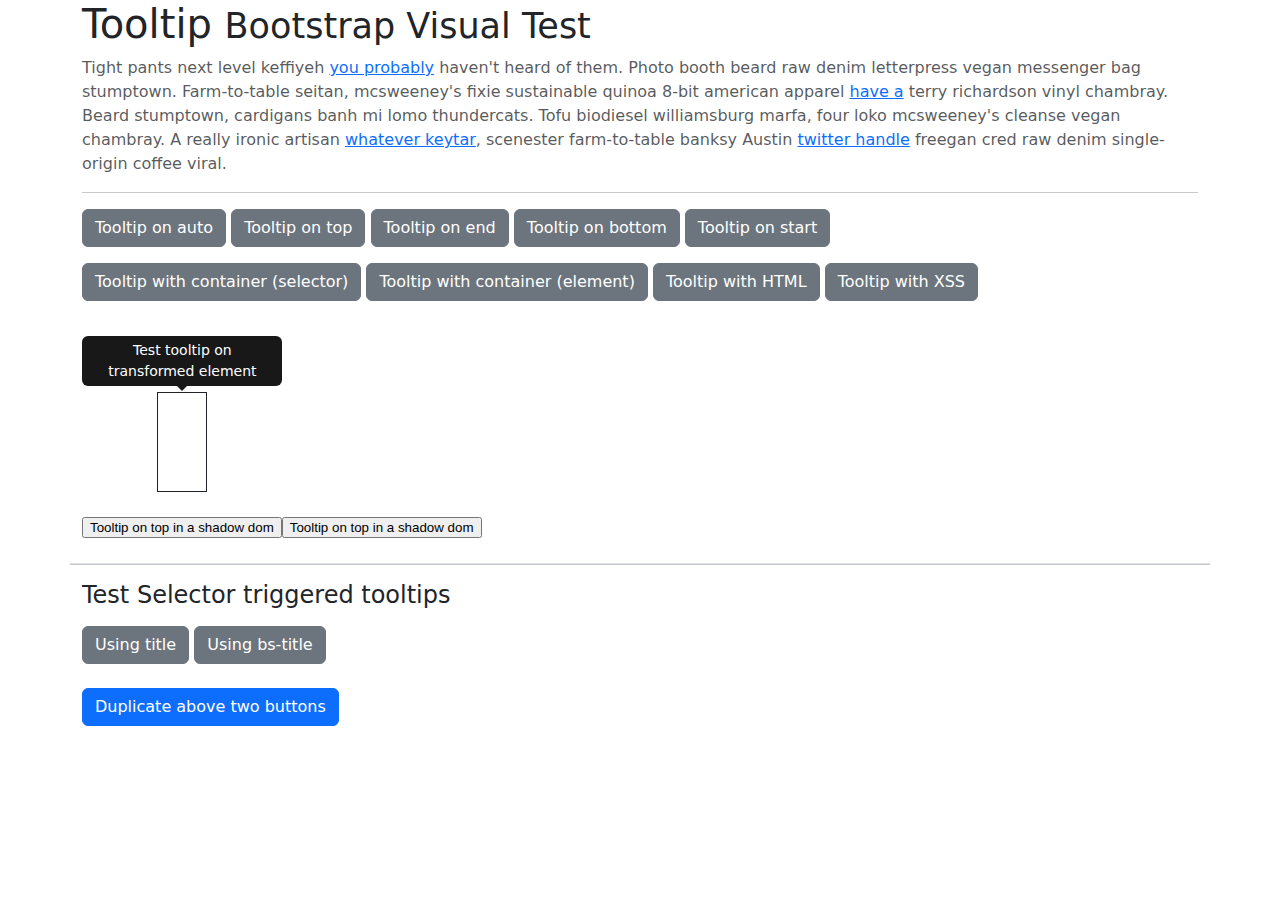
<file: public/Admin/libs/bootstrap/js/tests/visual/tooltip.html>
<!doctype html>
<html lang="en">
  <head>
    <meta charset="utf-8">
    <meta name="viewport" content="width=device-width, initial-scale=1">
    <link href="../../../dist/css/bootstrap.min.css" rel="stylesheet">
    <title>Tooltip</title>
    <style>
      #target {
        border: 1px solid;
        width: 100px;
        height: 50px;
        margin-left: 50px;
        transform: rotate(270deg);
        margin-top: 100px;
      }
    </style>
  </head>
  <body>
    <div class="container">
      <h1>Tooltip <small>Bootstrap Visual Test</small></h1>

      <p class="text-muted">Tight pants next level keffiyeh <a href="#" data-bs-toggle="tooltip" title="Default tooltip">you probably</a> haven't heard of them. Photo booth beard raw denim letterpress vegan messenger bag stumptown. Farm-to-table seitan, mcsweeney's fixie sustainable quinoa 8-bit american apparel <a href="#" data-bs-toggle="tooltip" title="Another tooltip">have a</a> terry richardson vinyl chambray. Beard stumptown, cardigans banh mi lomo thundercats. Tofu biodiesel williamsburg marfa, four loko mcsweeney's cleanse vegan chambray. A really ironic artisan <a href="#" data-bs-toggle="tooltip" title="Another one here too">whatever keytar</a>, scenester farm-to-table banksy Austin <a href="#" data-bs-toggle="tooltip" title="The last tip!">twitter handle</a> freegan cred raw denim single-origin coffee viral.</p>

      <hr>

      <div class="row">
        <p>
          <button type="button" class="btn btn-secondary" data-bs-toggle="tooltip" data-bs-placement="auto" title="Tooltip on auto">
            Tooltip on auto
          </button>
          <button type="button" class="btn btn-secondary" data-bs-toggle="tooltip" data-bs-placement="top" title="Tooltip on top">
            Tooltip on top
          </button>
          <button type="button" class="btn btn-secondary" data-bs-toggle="tooltip" data-bs-placement="right" title="Tooltip on right">
            Tooltip on end
          </button>
          <button type="button" class="btn btn-secondary" data-bs-toggle="tooltip" data-bs-placement="bottom" title="Tooltip on bottom">
            Tooltip on bottom
          </button>
          <button type="button" class="btn btn-secondary" data-bs-toggle="tooltip" data-bs-placement="left" title="Tooltip on left">
            Tooltip on start
          </button>
        </p>
      </div>
      <div class="row">
        <p>
          <button type="button" class="btn btn-secondary" data-bs-toggle="tooltip" data-bs-placement="left" title="Tooltip with container (selector)" data-bs-container="#customContainer">
            Tooltip with container (selector)
          </button>
          <button id="tooltipElement" type="button" class="btn btn-secondary" data-bs-placement="left" title="Tooltip with container (element)">
            Tooltip with container (element)
          </button>
          <button type="button" class="btn btn-secondary" data-bs-toggle="tooltip" data-bs-html="true" title="<em>Tooltip</em> <u>with</u> <b>HTML</b>">
            Tooltip with HTML
          </button>
          <button type="button" class="btn btn-secondary" data-bs-toggle="tooltip" data-bs-placement="left" title="Tooltip with XSS" data-bs-container="<img src=1 onerror=alert(123)>">
            Tooltip with XSS
          </button>
        </p>
      </div>
      <div class="row">
        <div class="col-sm-3">
          <div id="target" title="Test tooltip on transformed element"></div>
        </div>
        <div id="shadow" class="pt-5"></div>
      </div>
      <div id="customContainer"></div>

      <div class="row mt-4 border-top">
        <hr>
        <div class="h4">Test Selector triggered tooltips</div>
        <div id="wrapperTriggeredBySelector">
          <div class="py-2 selectorButtonsBlock">
            <button type="button" class="btn btn-secondary bs-dynamic-tooltip" title="random title">Using title</button>
            <button type="button" class="btn btn-secondary bs-dynamic-tooltip" data-bs-title="random title">Using bs-title</button>
          </div>

        </div>
        <div class="mt-3">
          <button type="button" class="btn btn-primary" onclick="duplicateButtons()">Duplicate above two buttons</button>
        </div>
      </div>
    </div>

    <script src="../../../dist/js/bootstrap.bundle.js"></script>
    <script>
      /* global bootstrap: false */

      if (typeof document.body.attachShadow === 'function') {
        const shadowRoot = document.getElementById('shadow').attachShadow({ mode: 'open' })
        shadowRoot.innerHTML =
          '<button id="firstShadowTooltip" type="button" class="btn btn-secondary" data-bs-toggle="tooltip" data-bs-placement="top" title="Tooltip on top in a shadow dom">' +
          '  Tooltip on top in a shadow dom' +
          '</button>' +
          '<button id="secondShadowTooltip" type="button" class="btn btn-secondary" data-bs-toggle="tooltip" data-bs-placement="top" title="Tooltip on top in a shadow dom with container option">' +
          '  Tooltip on top in a shadow dom' +
          '</button>'

        new bootstrap.Tooltip(shadowRoot.firstChild)
        new bootstrap.Tooltip(shadowRoot.getElementById('secondShadowTooltip'), {
          container: shadowRoot
        })
      }

      new bootstrap.Tooltip('#tooltipElement', {
        container: '#customContainer'
      })

      const targetTooltip = new bootstrap.Tooltip('#target', {
        placement: 'top',
        trigger: 'manual'
      })
      targetTooltip.show()

      document.querySelectorAll('[data-bs-toggle="tooltip"]').forEach(tooltipEl => new bootstrap.Tooltip(tooltipEl))
    </script>

    <script>
      /* global bootstrap: false */

      new bootstrap.Tooltip('#wrapperTriggeredBySelector', {
        animation: false,
        selector: '.bs-dynamic-tooltip'
      })

      /* eslint-disable no-unused-vars */
      function duplicateButtons() {
        const buttonsBlock = document.querySelector('.selectorButtonsBlock')// get first
        const buttonsBlockClone = buttonsBlock.cloneNode(true)
        buttonsBlockClone.innerHTML += new Date().toLocaleString()
        document.querySelector('#wrapperTriggeredBySelector').append(buttonsBlockClone)
      }
      /* eslint-enable no-unused-vars */
    </script>

  </body>
</html>
</file>
<file: public/fonts/new-folder/custom-Fonts-For-Use/demo-files/demo.css>
body {
  padding: 0;
  margin: 0;
  font-family: sans-serif;
  font-size: 1em;
  line-height: 1.5;
  color: #555;
  background: #fff;
}
h1 {
  font-size: 1.5em;
  font-weight: normal;
}
small {
  font-size: .66666667em;
}
a {
  color: #e74c3c;
  text-decoration: none;
}
a:hover, a:focus {
  box-shadow: 0 1px #e74c3c;
}
.bshadow0, input {
  box-shadow: inset 0 -2px #e7e7e7;
}
input:hover {
  box-shadow: inset 0 -2px #ccc;
}
input, fieldset {
  font-family: sans-serif;
  font-size: 1em;
  margin: 0;
  padding: 0;
  border: 0;
}
input {
  color: inherit;
  line-height: 1.5;
  height: 1.5em;
  padding: .25em 0;
}
input:focus {
  outline: none;
  box-shadow: inset 0 -2px #449fdb;
}
.glyph {
  font-size: 16px;
  width: 15em;
  padding-bottom: 1em;
  margin-right: 4em;
  margin-bottom: 1em;
  float: left;
  overflow: hidden;
}
.liga {
  width: 80%;
  width: calc(100% - 2.5em);
}
.talign-right {
  text-align: right;
}
.talign-center {
  text-align: center;
}
.bgc1 {
  background: #f1f1f1;
}
.fgc1 {
  color: #999;
}
.fgc0 {
  color: #000;
}
p {
  margin-top: 1em;
  margin-bottom: 1em;
}
.mvm {
  margin-top: .75em;
  margin-bottom: .75em;
}
.mtn {
  margin-top: 0;
}
.mtl, .mal {
  margin-top: 1.5em;
}
.mbl, .mal {
  margin-bottom: 1.5em;
}
.mal, .mhl {
  margin-left: 1.5em;
  margin-right: 1.5em;
}
.mhmm {
  margin-left: 1em;
  margin-right: 1em;
}
.mls {
  margin-left: .25em;
}
.ptl {
  padding-top: 1.5em;
}
.pbs, .pvs {
  padding-bottom: .25em;
}
.pvs, .pts {
  padding-top: .25em;
}
.unit {
  float: left;
}
.unitRight {
  float: right;
}
.size1of2 {
  width: 50%;
}
.size1of1 {
  width: 100%;
}
.clearfix:before, .clearfix:after {
  content: " ";
  display: table;
}
.clearfix:after {
  clear: both;
}
.hidden-true {
  display: none;
}
.textbox0 {
  width: 3em;
  background: #f1f1f1;
  padding: .25em .5em;
  line-height: 1.5;
  height: 1.5em;
}
#testDrive {
  display: block;
  padding-top: 24px;
  line-height: 1.5;
}
.fs0 {
  font-size: 16px;
}
.fs1 {
  font-size: 32px;
}
</file>
<file: public/fonts/new-folder/custom-Fonts-For-Use/style.css>
@font-face {
  font-family: 'icomoon';
  src:  url('fonts/icomoon.eot?3aun5s');
  src:  url('fonts/icomoon.eot?3aun5s#iefix') format('embedded-opentype'),
    url('fonts/icomoon.ttf?3aun5s') format('truetype'),
    url('fonts/icomoon.woff?3aun5s') format('woff'),
    url('fonts/icomoon.svg?3aun5s#icomoon') format('svg');
  font-weight: normal;
  font-style: normal;
  font-display: block;
}

[class^="icon-"], [class*=" icon-"] {
  /* use !important to prevent issues with browser extensions that change fonts */
  font-family: 'icomoon' !important;
  speak: never;
  font-style: normal;
  font-weight: normal;
  font-variant: normal;
  text-transform: none;
  line-height: 1;

  /* Better Font Rendering =========== */
  -webkit-font-smoothing: antialiased;
  -moz-osx-font-smoothing: grayscale;
}

.icon-cancel:before {
  content: "\e900";
}
.icon-star:before {
  content: "\e901";
}
.icon-star-1:before {
  content: "\e902";
}
.icon-plus:before {
  content: "\e903";
}
.icon-remove:before {
  content: "\e904";
}
.icon-compare:before {
  content: "\e905";
}
.icon-facebook:before {
  content: "\e906";
}
.icon-twitter:before {
  content: "\e907";
}
.icon-linkedin:before {
  content: "\e908";
}
.icon-whatsapp:before {
  content: "\e909";
}
.icon-youtube:before {
  content: "\e90a";
}
.icon-mail:before {
  content: "\e90b";
}
.icon-placeholder:before {
  content: "\e90c";
}
.icon-call:before {
  content: "\e90d";
}
.icon-left-arrow:before {
  content: "\e90e";
}
.icon-next:before {
  content: "\e90f";
}
.icon-arrows:before {
  content: "\e910";
}
.icon-down-arrow:before {
  content: "\e911";
}
.icon-mechanic:before {
  content: "\e912";
}
.icon-car-service:before {
  content: "\e913";
}
.icon-key:before {
  content: "\e914";
}
.icon-repair:before {
  content: "\e915";
}
.icon-car-parts:before {
  content: "\e916";
}
.icon-car:before {
  content: "\e917";
}
.icon-exterior:before {
  content: "\e918";
}
.icon-car-parts-1:before {
  content: "\e919";
}
.icon-maintenance:before {
  content: "\e91a";
}
.icon-car-1:before {
  content: "\e91b";
}
.icon-car-parts-2:before {
  content: "\e91c";
}
.icon-hand:before {
  content: "\e91d";
}
.icon-accumulator:before {
  content: "\e91e";
}
.icon-car-parts-3:before {
  content: "\e91f";
}
.icon-repair-1:before {
  content: "\e920";
}
.icon-carwash:before {
  content: "\e921";
}
.icon-car-parts-4:before {
  content: "\e922";
}
.icon-automobile:before {
  content: "\e923";
}
.icon-polisher:before {
  content: "\e924";
}
.icon-car-parts-5:before {
  content: "\e925";
}
.icon-gasoline:before {
  content: "\e926";
}
.icon-seat:before {
  content: "\e927";
}
.icon-car-parts-6:before {
  content: "\e928";
}
.icon-car-2:before {
  content: "\e929";
}
.icon-soap:before {
  content: "\e92a";
}
.icon-car-parts-7:before {
  content: "\e92b";
}
.icon-disc-brake:before {
  content: "\e92c";
}
.icon-car-parts-8:before {
  content: "\e92d";
}
.icon-wheel:before {
  content: "\e92e";
}
.icon-car-parts-9:before {
  content: "\e92f";
}
.icon-speedometer:before {
  content: "\e930";
}
.icon-maintenance-1:before {
  content: "\e931";
}
.icon-shopping-bags:before {
  content: "\e932";
}
.icon-shopping-cart:before {
  content: "\e933";
}
.icon-view:before {
  content: "\e934";
}
.icon-phone-call:before {
  content: "\e935";
}
.icon-calendar:before {
  content: "\e936";
}
.icon-calendar-1:before {
  content: "\e937";
}
.icon-right-arrow-angle:before {
  content: "\e938";
}
.icon-down-arrow-1:before {
  content: "\e939";
}
.icon-up-arrow-angle:before {
  content: "\e93a";
}
.icon-search:before {
  content: "\e93b";
}
.icon-share:before {
  content: "\e93c";
}
.icon-left-arrow-1:before {
  content: "\e93d";
}
.icon-quotation:before {
  content: "\e93e";
}
.icon-user:before {
  content: "\e93f";
}
.icon-tag:before {
  content: "\e940";
}
.icon-play:before {
  content: "\e941";
}
.icon-done:before {
  content: "\e942";
}
.icon-electric-car:before {
  content: "\e943";
}
.icon-cog:before {
  content: "\e944";
}
.icon-car-3:before {
  content: "\e945";
}
.icon-tyre:before {
  content: "\e946";
}
.icon-wheel-1:before {
  content: "\e947";
}
.icon-tire:before {
  content: "\e948";
}
.icon-tire-1:before {
  content: "\e949";
}
.icon-flat-tire:before {
  content: "\e94a";
}
.icon-pressure:before {
  content: "\e94b";
}
.icon-right-quote:before {
  content: "\e94c";
}
.icon-quote:before {
  content: "\e94d";
}
.icon-quotation-1:before {
  content: "\e94e";
}
.icon-quote-1:before {
  content: "\e94f";
}
.icon-open:before {
  content: "\e950";
}
.icon-options:before {
  content: "\e951";
}
.icon-location:before {
  content: "\e952";
}
.icon-edit:before {
  content: "\e953";
}
.icon-award:before {
  content: "\e954";
}
.icon-menu:before {
  content: "\e955";
}
.icon-categories:before {
  content: "\e956";
}
.icon-menu-1:before {
  content: "\e957";
}
.icon-menu-2:before {
  content: "\e958";
}
.icon-bookmark:before {
  content: "\e959";
}
.icon-bookmark-1:before {
  content: "\e95a";
}
.icon-reply:before {
  content: "\e95b";
}
.icon-reply-1:before {
  content: "\e95c";
}
.icon-globe:before {
  content: "\e95d";
}
.icon-clock:before {
  content: "\e95e";
}
.icon-alarm-clock:before {
  content: "\e95f";
}
</file>
